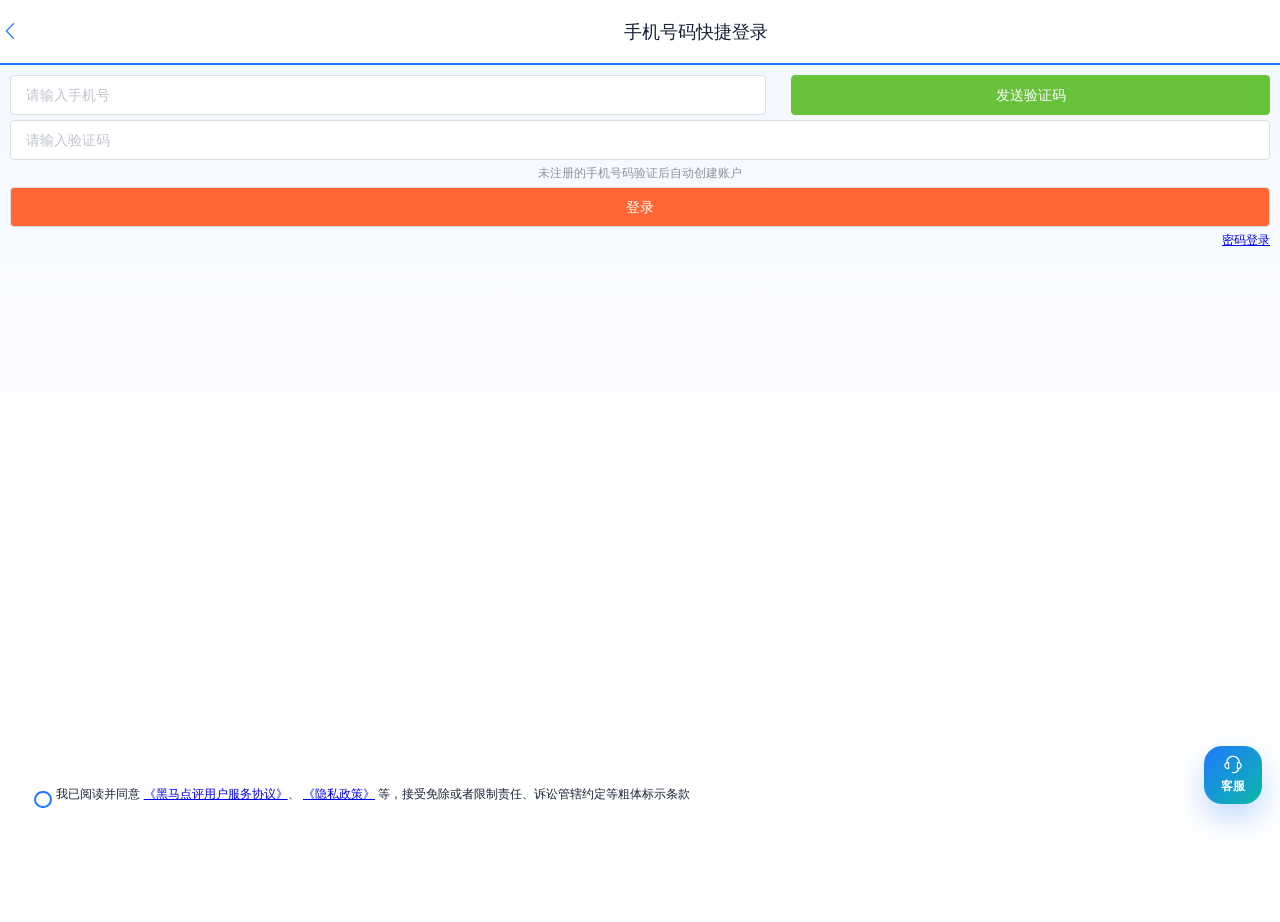
<file: nginx-1.18.0/html/hmdp/login.html>
<!DOCTYPE html>
<html lang="en">
<head>
  <meta http-equiv="Content-Type" content="text/html; charset=UTF-8">
  <meta name="viewport" content="width=device-width, initial-scale=1, maximum-scale=1, user-scalable=0">
  <title>黑马点评</title>
  <!-- 引入样式 -->
  <link rel="stylesheet" href="./css/element.css">
  <link href="./css/main.css" rel="stylesheet">
  <link href="./css/login.css" rel="stylesheet">

  <style type="text/css">

  </style>
</head>
<body>
<div id="app">
  <div class="login-container">
    <div class="header">
      <div class="header-back-btn" @click="goBack" ><i class="el-icon-arrow-left"></i></div>
      <div class="header-title">手机号码快捷登录&nbsp;&nbsp;&nbsp;</div>
    </div>
    <div class="content">
      <div class="login-form">
        <div style="display: flex; justify-content: space-between">
          <el-input style="width: 60%" placeholder="请输入手机号" v-model="form.phone" >
          </el-input>
          <el-button style="width: 38%" @click="sendCode" type="success" :disabled="disabled">{{codeBtnMsg}}</el-button>
        </div>

        <div style="height: 5px"></div>
        <el-input placeholder="请输入验证码" v-model="form.code">
        </el-input>
        <div style="text-align: center; color: #8c939d;margin: 5px 0">未注册的手机号码验证后自动创建账户</div>
        <el-button @click="login" style="width: 100%; background-color:#f63; color: #fff;">登录</el-button>
        <div style="text-align: right; color:#333333; margin: 5px 0"><a href="/login2.html">密码登录</a></div>
      </div>
      <div class="login-radio">
        <div>
          <input type="radio" name="readed" v-model="radio" value="1">
          <label for="readed"></label>
        </div>
        <div>我已阅读并同意
          <a href="javascript:void(0)">
          《黑马点评用户服务协议》</a>、
          <a href="javascript:void(0)">《隐私政策》</a>
          等，接受免除或者限制责任、诉讼管辖约定等粗体标示条款
        </div>
      </div>
    </div>
  </div>
</div>
<script src="./js/vue.js"></script>
<script src="./js/axios.min.js"></script>
<!-- 引入组件库 -->
<script src="./js/element.js"></script>
<script src="./js/common.js"></script>
<script src="./js/ai-widget.js?v=20260425"></script>
<script src="./js/footer.js"></script>
<script>

  const app = new Vue({
    el: "#app",
    data: {
      radio: "",
      disabled: false, // 发送短信按钮
      codeBtnMsg: "发送验证码", // 发送短信按钮提示
      form:{
      }
    },
    methods: {
      login(){
        if(!this.radio){
          this.$message.error("请先确认阅读用户协议！");
          return
        }
        if(!this.form.phone || !this.form.code){
          this.$message.error("手机号和验证码不能为空！");
          return
        }
        axios.post("/user/login", this.form)
        .then(({data}) => {
            if(data){
              // 保存用户信息到session
              sessionStorage.setItem("token", data);
            }
            // 跳转到首页
            location.href = "/index.html"
        })
        .catch(err => this.$message.error(err))
      },
      goBack(){
        history.back();
      },
      sendCode(){
        if (!this.form.phone) {
          this.$message.error("手机号不能为空");
          return;
        }
        // 发送验证码
        axios.post("/user/code?phone="+this.form.phone)
          .then(() => {})
          .catch(err => {
            console.log(err);
            this.$message.error(err)
          });
        // 禁用按钮
        this.disabled = true;
        // 按钮倒计时
        let i = 60;
        this.codeBtnMsg = (i--) + '秒后可重发'
        let taskId = setInterval(() => this.codeBtnMsg = (i--) + '秒后可重发', 1000);
        setTimeout(() => {
          this.disabled = false;
          clearInterval(taskId);
          this.codeBtnMsg = "发送验证码";
        }, 59000)
      }
    }
  })
</script>
</body>
</html>
</file>
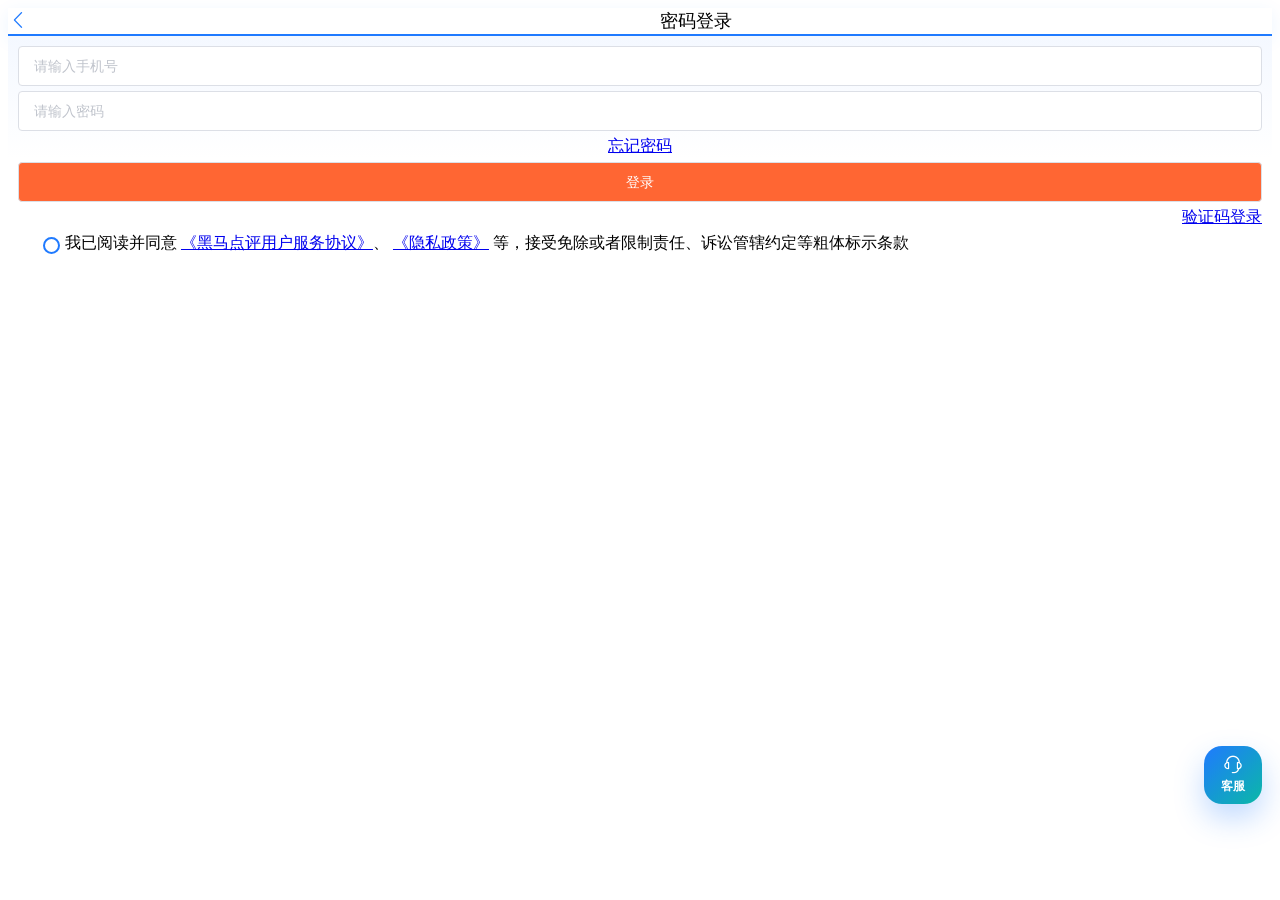
<file: nginx-1.18.0/html/hmdp/login2.html>
<!DOCTYPE html>
<html lang="en">
<head>
  <meta http-equiv="Content-Type" content="text/html; charset=UTF-8">
  <meta name="viewport" content="width=device-width, initial-scale=1, maximum-scale=1, user-scalable=0">
  <title>黑马点评</title>
  <link href="./css/login.css" rel="stylesheet">
  <!-- 引入样式 -->
  <link rel="stylesheet" href="./css/element.css">

  <style type="text/css">
      .el-radio__input.is-checked .el-radio__inner {
          border-color: #F63;
          background: #F63;
      }
      .el-input__inner:focus {
          border: 1px solid #F63;
      }
  </style>
</head>
<body>
<div id="app">
  <div class="login-container">
    <div class="header">
      <div class="header-back-btn" @click="goBack"><i class="el-icon-arrow-left"></i></div>
      <div class="header-title">密码登录&nbsp;&nbsp;&nbsp;</div>
    </div>
    <div class="content">
      <div class="login-form">
        <el-input placeholder="请输入手机号" v-model="form.phone">
        </el-input>
        <div style="height: 5px"></div>
        <el-input placeholder="请输入密码" v-model="form.password">
        </el-input>
        <div style="text-align: center; color: #8c939d;margin: 5px 0"><a href="javascript:void(0)">忘记密码</a></div>
        <el-button @click="login" style="width: 100%; background-color:#f63; color: #fff;">登录</el-button>
        <div style="text-align: right; color:#333333; margin: 5px 0"><a href="/login.html">验证码登录</a></div>
      </div>
      <div class="login-radio">
        <div>
          <input type="radio" name="readed" v-model="radio" value="1">
          <label for="readed"></label>
        </div>
        <div>我已阅读并同意
          <a href="javascript:void(0)">
          《黑马点评用户服务协议》</a>、
          <a href="javascript:void(0)">《隐私政策》</a>
          等，接受免除或者限制责任、诉讼管辖约定等粗体标示条款
        </div>
      </div>
    </div>
  </div>
</div>
<script src="./js/vue.js"></script>
<script src="./js/axios.min.js"></script>
<!-- 引入组件库 -->
<script src="./js/element.js"></script>
<script src="./js/common.js"></script>
<script src="./js/ai-widget.js?v=20260425"></script>
<script>
  const app = new Vue({
    el: "#app",
    data: {
      radio: "",
      form:{
      }
    },
    methods: {
      login(){
        if(!this.radio){
          this.$message.error("请先确认阅读用户协议！");
          return;
        }
        axios.post("/user/login", this.form)
          .then(({data}) => {
            if(data){
              // 保存用户信息到session
              sessionStorage.setItem("token", data);
            }
            // 跳转到首页
            location.href = "/info.html"
          })
          .catch(err => this.$message.error(err))
      },
      goBack(){
        history.back();
      }
    }
  })
</script>
</body>
</html>
</file>
<file: nginx-1.18.0/html/hmdp/css/element.css>
@charset "UTF-8";.el-pagination--small .arrow.disabled,.el-table .hidden-columns,.el-table td.is-hidden>*,.el-table th.is-hidden>*,.el-table--hidden{visibility:hidden}.el-dropdown .el-dropdown-selfdefine:focus:active,.el-dropdown .el-dropdown-selfdefine:focus:not(.focusing),.el-message__closeBtn:focus,.el-message__content:focus,.el-popover:focus,.el-popover:focus:active,.el-popover__reference:focus:hover,.el-popover__reference:focus:not(.focusing),.el-rate:active,.el-rate:focus,.el-tooltip:focus:hover,.el-tooltip:focus:not(.focusing),.el-upload-list__item.is-success:active,.el-upload-list__item.is-success:not(.focusing):focus{outline-width:0}.el-input__suffix,.el-tree.is-dragging .el-tree-node__content *{pointer-events:none}@font-face{font-family:element-icons;src:url(fonts/element-icons.woff) format("woff"),url(fonts/element-icons.ttf) format("truetype");font-weight:400;font-display:"auto";font-style:normal}[class*=" el-icon-"],[class^=el-icon-]{font-family:element-icons!important;speak:none;font-style:normal;font-weight:400;font-variant:normal;text-transform:none;line-height:1;vertical-align:baseline;display:inline-block;-webkit-font-smoothing:antialiased;-moz-osx-font-smoothing:grayscale}.el-icon-ice-cream-round:before{content:"\e6a0"}.el-icon-ice-cream-square:before{content:"\e6a3"}.el-icon-lollipop:before{content:"\e6a4"}.el-icon-potato-strips:before{content:"\e6a5"}.el-icon-milk-tea:before{content:"\e6a6"}.el-icon-ice-drink:before{content:"\e6a7"}.el-icon-ice-tea:before{content:"\e6a9"}.el-icon-coffee:before{content:"\e6aa"}.el-icon-orange:before{content:"\e6ab"}.el-icon-pear:before{content:"\e6ac"}.el-icon-apple:before{content:"\e6ad"}.el-icon-cherry:before{content:"\e6ae"}.el-icon-watermelon:before{content:"\e6af"}.el-icon-grape:before{content:"\e6b0"}.el-icon-refrigerator:before{content:"\e6b1"}.el-icon-goblet-square-full:before{content:"\e6b2"}.el-icon-goblet-square:before{content:"\e6b3"}.el-icon-goblet-full:before{content:"\e6b4"}.el-icon-goblet:before{content:"\e6b5"}.el-icon-cold-drink:before{content:"\e6b6"}.el-icon-coffee-cup:before{content:"\e6b8"}.el-icon-water-cup:before{content:"\e6b9"}.el-icon-hot-water:before{content:"\e6ba"}.el-icon-ice-cream:before{content:"\e6bb"}.el-icon-dessert:before{content:"\e6bc"}.el-icon-sugar:before{content:"\e6bd"}.el-icon-tableware:before{content:"\e6be"}.el-icon-burger:before{content:"\e6bf"}.el-icon-knife-fork:before{content:"\e6c1"}.el-icon-fork-spoon:before{content:"\e6c2"}.el-icon-chicken:before{content:"\e6c3"}.el-icon-food:before{content:"\e6c4"}.el-icon-dish-1:before{content:"\e6c5"}.el-icon-dish:before{content:"\e6c6"}.el-icon-moon-night:before{content:"\e6ee"}.el-icon-moon:before{content:"\e6f0"}.el-icon-cloudy-and-sunny:before{content:"\e6f1"}.el-icon-partly-cloudy:before{content:"\e6f2"}.el-icon-cloudy:before{content:"\e6f3"}.el-icon-sunny:before{content:"\e6f6"}.el-icon-sunset:before{content:"\e6f7"}.el-icon-sunrise-1:before{content:"\e6f8"}.el-icon-sunrise:before{content:"\e6f9"}.el-icon-heavy-rain:before{content:"\e6fa"}.el-icon-lightning:before{content:"\e6fb"}.el-icon-light-rain:before{content:"\e6fc"}.el-icon-wind-power:before{content:"\e6fd"}.el-icon-baseball:before{content:"\e712"}.el-icon-soccer:before{content:"\e713"}.el-icon-football:before{content:"\e715"}.el-icon-basketball:before{content:"\e716"}.el-icon-ship:before{content:"\e73f"}.el-icon-truck:before{content:"\e740"}.el-icon-bicycle:before{content:"\e741"}.el-icon-mobile-phone:before{content:"\e6d3"}.el-icon-service:before{content:"\e6d4"}.el-icon-key:before{content:"\e6e2"}.el-icon-unlock:before{content:"\e6e4"}.el-icon-lock:before{content:"\e6e5"}.el-icon-watch:before{content:"\e6fe"}.el-icon-watch-1:before{content:"\e6ff"}.el-icon-timer:before{content:"\e702"}.el-icon-alarm-clock:before{content:"\e703"}.el-icon-map-location:before{content:"\e704"}.el-icon-delete-location:before{content:"\e705"}.el-icon-add-location:before{content:"\e706"}.el-icon-location-information:before{content:"\e707"}.el-icon-location-outline:before{content:"\e708"}.el-icon-location:before{content:"\e79e"}.el-icon-place:before{content:"\e709"}.el-icon-discover:before{content:"\e70a"}.el-icon-first-aid-kit:before{content:"\e70b"}.el-icon-trophy-1:before{content:"\e70c"}.el-icon-trophy:before{content:"\e70d"}.el-icon-medal:before{content:"\e70e"}.el-icon-medal-1:before{content:"\e70f"}.el-icon-stopwatch:before{content:"\e710"}.el-icon-mic:before{content:"\e711"}.el-icon-copy-document:before{content:"\e718"}.el-icon-full-screen:before{content:"\e719"}.el-icon-switch-button:before{content:"\e71b"}.el-icon-aim:before{content:"\e71c"}.el-icon-crop:before{content:"\e71d"}.el-icon-odometer:before{content:"\e71e"}.el-icon-time:before{content:"\e71f"}.el-icon-bangzhu:before{content:"\e724"}.el-icon-close-notification:before{content:"\e726"}.el-icon-microphone:before{content:"\e727"}.el-icon-turn-off-microphone:before{content:"\e728"}.el-icon-position:before{content:"\e729"}.el-icon-postcard:before{content:"\e72a"}.el-icon-message:before{content:"\e72b"}.el-icon-chat-line-square:before{content:"\e72d"}.el-icon-chat-dot-square:before{content:"\e72e"}.el-icon-chat-dot-round:before{content:"\e72f"}.el-icon-chat-square:before{content:"\e730"}.el-icon-chat-line-round:before{content:"\e731"}.el-icon-chat-round:before{content:"\e732"}.el-icon-set-up:before{content:"\e733"}.el-icon-turn-off:before{content:"\e734"}.el-icon-open:before{content:"\e735"}.el-icon-connection:before{content:"\e736"}.el-icon-link:before{content:"\e737"}.el-icon-cpu:before{content:"\e738"}.el-icon-thumb:before{content:"\e739"}.el-icon-female:before{content:"\e73a"}.el-icon-male:before{content:"\e73b"}.el-icon-guide:before{content:"\e73c"}.el-icon-news:before{content:"\e73e"}.el-icon-price-tag:before{content:"\e744"}.el-icon-discount:before{content:"\e745"}.el-icon-wallet:before{content:"\e747"}.el-icon-coin:before{content:"\e748"}.el-icon-money:before{content:"\e749"}.el-icon-bank-card:before{content:"\e74a"}.el-icon-box:before{content:"\e74b"}.el-icon-present:before{content:"\e74c"}.el-icon-sell:before{content:"\e6d5"}.el-icon-sold-out:before{content:"\e6d6"}.el-icon-shopping-bag-2:before{content:"\e74d"}.el-icon-shopping-bag-1:before{content:"\e74e"}.el-icon-shopping-cart-2:before{content:"\e74f"}.el-icon-shopping-cart-1:before{content:"\e750"}.el-icon-shopping-cart-full:before{content:"\e751"}.el-icon-smoking:before{content:"\e752"}.el-icon-no-smoking:before{content:"\e753"}.el-icon-house:before{content:"\e754"}.el-icon-table-lamp:before{content:"\e755"}.el-icon-school:before{content:"\e756"}.el-icon-office-building:before{content:"\e757"}.el-icon-toilet-paper:before{content:"\e758"}.el-icon-notebook-2:before{content:"\e759"}.el-icon-notebook-1:before{content:"\e75a"}.el-icon-files:before{content:"\e75b"}.el-icon-collection:before{content:"\e75c"}.el-icon-receiving:before{content:"\e75d"}.el-icon-suitcase-1:before{content:"\e760"}.el-icon-suitcase:before{content:"\e761"}.el-icon-film:before{content:"\e763"}.el-icon-collection-tag:before{content:"\e765"}.el-icon-data-analysis:before{content:"\e766"}.el-icon-pie-chart:before{content:"\e767"}.el-icon-data-board:before{content:"\e768"}.el-icon-data-line:before{content:"\e76d"}.el-icon-reading:before{content:"\e769"}.el-icon-magic-stick:before{content:"\e76a"}.el-icon-coordinate:before{content:"\e76b"}.el-icon-mouse:before{content:"\e76c"}.el-icon-brush:before{content:"\e76e"}.el-icon-headset:before{content:"\e76f"}.el-icon-umbrella:before{content:"\e770"}.el-icon-scissors:before{content:"\e771"}.el-icon-mobile:before{content:"\e773"}.el-icon-attract:before{content:"\e774"}.el-icon-monitor:before{content:"\e775"}.el-icon-search:before{content:"\e778"}.el-icon-takeaway-box:before{content:"\e77a"}.el-icon-paperclip:before{content:"\e77d"}.el-icon-printer:before{content:"\e77e"}.el-icon-document-add:before{content:"\e782"}.el-icon-document:before{content:"\e785"}.el-icon-document-checked:before{content:"\e786"}.el-icon-document-copy:before{content:"\e787"}.el-icon-document-delete:before{content:"\e788"}.el-icon-document-remove:before{content:"\e789"}.el-icon-tickets:before{content:"\e78b"}.el-icon-folder-checked:before{content:"\e77f"}.el-icon-folder-delete:before{content:"\e780"}.el-icon-folder-remove:before{content:"\e781"}.el-icon-folder-add:before{content:"\e783"}.el-icon-folder-opened:before{content:"\e784"}.el-icon-folder:before{content:"\e78a"}.el-icon-edit-outline:before{content:"\e764"}.el-icon-edit:before{content:"\e78c"}.el-icon-date:before{content:"\e78e"}.el-icon-c-scale-to-original:before{content:"\e7c6"}.el-icon-view:before{content:"\e6ce"}.el-icon-loading:before{content:"\e6cf"}.el-icon-rank:before{content:"\e6d1"}.el-icon-sort-down:before{content:"\e7c4"}.el-icon-sort-up:before{content:"\e7c5"}.el-icon-sort:before{content:"\e6d2"}.el-icon-finished:before{content:"\e6cd"}.el-icon-refresh-left:before{content:"\e6c7"}.el-icon-refresh-right:before{content:"\e6c8"}.el-icon-refresh:before{content:"\e6d0"}.el-icon-video-play:before{content:"\e7c0"}.el-icon-video-pause:before{content:"\e7c1"}.el-icon-d-arrow-right:before{content:"\e6dc"}.el-icon-d-arrow-left:before{content:"\e6dd"}.el-icon-arrow-up:before{content:"\e6e1"}.el-icon-arrow-down:before{content:"\e6df"}.el-icon-arrow-right:before{content:"\e6e0"}.el-icon-arrow-left:before{content:"\e6de"}.el-icon-top-right:before{content:"\e6e7"}.el-icon-top-left:before{content:"\e6e8"}.el-icon-top:before{content:"\e6e6"}.el-icon-bottom:before{content:"\e6eb"}.el-icon-right:before{content:"\e6e9"}.el-icon-back:before{content:"\e6ea"}.el-icon-bottom-right:before{content:"\e6ec"}.el-icon-bottom-left:before{content:"\e6ed"}.el-icon-caret-top:before{content:"\e78f"}.el-icon-caret-bottom:before{content:"\e790"}.el-icon-caret-right:before{content:"\e791"}.el-icon-caret-left:before{content:"\e792"}.el-icon-d-caret:before{content:"\e79a"}.el-icon-share:before{content:"\e793"}.el-icon-menu:before{content:"\e798"}.el-icon-s-grid:before{content:"\e7a6"}.el-icon-s-check:before{content:"\e7a7"}.el-icon-s-data:before{content:"\e7a8"}.el-icon-s-opportunity:before{content:"\e7aa"}.el-icon-s-custom:before{content:"\e7ab"}.el-icon-s-claim:before{content:"\e7ad"}.el-icon-s-finance:before{content:"\e7ae"}.el-icon-s-comment:before{content:"\e7af"}.el-icon-s-flag:before{content:"\e7b0"}.el-icon-s-marketing:before{content:"\e7b1"}.el-icon-s-shop:before{content:"\e7b4"}.el-icon-s-open:before{content:"\e7b5"}.el-icon-s-management:before{content:"\e7b6"}.el-icon-s-ticket:before{content:"\e7b7"}.el-icon-s-release:before{content:"\e7b8"}.el-icon-s-home:before{content:"\e7b9"}.el-icon-s-promotion:before{content:"\e7ba"}.el-icon-s-operation:before{content:"\e7bb"}.el-icon-s-unfold:before{content:"\e7bc"}.el-icon-s-fold:before{content:"\e7a9"}.el-icon-s-platform:before{content:"\e7bd"}.el-icon-s-order:before{content:"\e7be"}.el-icon-s-cooperation:before{content:"\e7bf"}.el-icon-bell:before{content:"\e725"}.el-icon-message-solid:before{content:"\e799"}.el-icon-video-camera:before{content:"\e772"}.el-icon-video-camera-solid:before{content:"\e796"}.el-icon-camera:before{content:"\e779"}.el-icon-camera-solid:before{content:"\e79b"}.el-icon-download:before{content:"\e77c"}.el-icon-upload2:before{content:"\e77b"}.el-icon-upload:before{content:"\e7c3"}.el-icon-picture-outline-round:before{content:"\e75f"}.el-icon-picture-outline:before{content:"\e75e"}.el-icon-picture:before{content:"\e79f"}.el-icon-close:before{content:"\e6db"}.el-icon-check:before{content:"\e6da"}.el-icon-plus:before{content:"\e6d9"}.el-icon-minus:before{content:"\e6d8"}.el-icon-help:before{content:"\e73d"}.el-icon-s-help:before{content:"\e7b3"}.el-icon-circle-close:before{content:"\e78d"}.el-icon-circle-check:before{content:"\e720"}.el-icon-circle-plus-outline:before{content:"\e723"}.el-icon-remove-outline:before{content:"\e722"}.el-icon-zoom-out:before{content:"\e776"}.el-icon-zoom-in:before{content:"\e777"}.el-icon-error:before{content:"\e79d"}.el-icon-success:before{content:"\e79c"}.el-icon-circle-plus:before{content:"\e7a0"}.el-icon-remove:before{content:"\e7a2"}.el-icon-info:before{content:"\e7a1"}.el-icon-question:before{content:"\e7a4"}.el-icon-warning-outline:before{content:"\e6c9"}.el-icon-warning:before{content:"\e7a3"}.el-icon-goods:before{content:"\e7c2"}.el-icon-s-goods:before{content:"\e7b2"}.el-icon-star-off:before{content:"\e717"}.el-icon-star-on:before{content:"\e797"}.el-icon-more-outline:before{content:"\e6cc"}.el-icon-more:before{content:"\e794"}.el-icon-phone-outline:before{content:"\e6cb"}.el-icon-phone:before{content:"\e795"}.el-icon-user:before{content:"\e6e3"}.el-icon-user-solid:before{content:"\e7a5"}.el-icon-setting:before{content:"\e6ca"}.el-icon-s-tools:before{content:"\e7ac"}.el-icon-delete:before{content:"\e6d7"}.el-icon-delete-solid:before{content:"\e7c9"}.el-icon-eleme:before{content:"\e7c7"}.el-icon-platform-eleme:before{content:"\e7ca"}.el-icon-loading{-webkit-animation:rotating 2s linear infinite;animation:rotating 2s linear infinite}.el-icon--right{margin-left:5px}.el-icon--left{margin-right:5px}@-webkit-keyframes rotating{0%{-webkit-transform:rotateZ(0);transform:rotateZ(0)}100%{-webkit-transform:rotateZ(360deg);transform:rotateZ(360deg)}}@keyframes rotating{0%{-webkit-transform:rotateZ(0);transform:rotateZ(0)}100%{-webkit-transform:rotateZ(360deg);transform:rotateZ(360deg)}}.el-pagination{white-space:nowrap;padding:2px 5px;color:#303133;font-weight:700}.el-pagination::after,.el-pagination::before{display:table;content:""}.el-pagination::after{clear:both}.el-pagination button,.el-pagination span:not([class*=suffix]){display:inline-block;font-size:13px;min-width:35.5px;height:28px;line-height:28px;vertical-align:top;-webkit-box-sizing:border-box;box-sizing:border-box}.el-pagination .el-input__inner{text-align:center;-moz-appearance:textfield;line-height:normal}.el-pagination .el-input__suffix{right:0;-webkit-transform:scale(.8);transform:scale(.8)}.el-pagination .el-select .el-input{width:100px;margin:0 5px}.el-pagination .el-select .el-input .el-input__inner{padding-right:25px;border-radius:3px}.el-pagination button{border:none;padding:0 6px;background:0 0}.el-pagination button:focus{outline:0}.el-pagination button:hover{color:#FF6633}.el-pagination button:disabled{color:#C0C4CC;background-color:#FFF;cursor:not-allowed}.el-pagination .btn-next,.el-pagination .btn-prev{background:center center no-repeat #FFF;background-size:16px;cursor:pointer;margin:0;color:#303133}.el-pagination .btn-next .el-icon,.el-pagination .btn-prev .el-icon{display:block;font-size:12px;font-weight:700}.el-pagination .btn-prev{padding-right:12px}.el-pagination .btn-next{padding-left:12px}.el-pagination .el-pager li.disabled{color:#C0C4CC;cursor:not-allowed}.el-pager li,.el-pager li.btn-quicknext:hover,.el-pager li.btn-quickprev:hover{cursor:pointer}.el-pagination--small .btn-next,.el-pagination--small .btn-prev,.el-pagination--small .el-pager li,.el-pagination--small .el-pager li.btn-quicknext,.el-pagination--small .el-pager li.btn-quickprev,.el-pagination--small .el-pager li:last-child{border-color:transparent;font-size:12px;line-height:22px;height:22px;min-width:22px}.el-pagination--small .more::before,.el-pagination--small li.more::before{line-height:24px}.el-pagination--small button,.el-pagination--small span:not([class*=suffix]){height:22px;line-height:22px}.el-pagination--small .el-pagination__editor,.el-pagination--small .el-pagination__editor.el-input .el-input__inner{height:22px}.el-pagination__sizes{margin:0 10px 0 0;font-weight:400;color:#606266}.el-pagination__sizes .el-input .el-input__inner{font-size:13px;padding-left:8px}.el-pagination__sizes .el-input .el-input__inner:hover{border-color:#FF6633}.el-pagination__total{margin-right:10px;font-weight:400;color:#606266}.el-pagination__jump{margin-left:24px;font-weight:400;color:#606266}.el-pagination__jump .el-input__inner{padding:0 3px}.el-pagination__rightwrapper{float:right}.el-pagination__editor{line-height:18px;padding:0 2px;height:28px;text-align:center;margin:0 2px;-webkit-box-sizing:border-box;box-sizing:border-box;border-radius:3px}.el-pager,.el-pagination.is-background .btn-next,.el-pagination.is-background .btn-prev{padding:0}.el-pagination__editor.el-input{width:50px}.el-pagination__editor.el-input .el-input__inner{height:28px}.el-pagination__editor .el-input__inner::-webkit-inner-spin-button,.el-pagination__editor .el-input__inner::-webkit-outer-spin-button{-webkit-appearance:none;margin:0}.el-pagination.is-background .btn-next,.el-pagination.is-background .btn-prev,.el-pagination.is-background .el-pager li{margin:0 5px;background-color:#f4f4f5;color:#606266;min-width:30px;border-radius:2px}.el-pagination.is-background .btn-next.disabled,.el-pagination.is-background .btn-next:disabled,.el-pagination.is-background .btn-prev.disabled,.el-pagination.is-background .btn-prev:disabled,.el-pagination.is-background .el-pager li.disabled{color:#C0C4CC}.el-pagination.is-background .el-pager li:not(.disabled):hover{color:#FF6633}.el-pagination.is-background .el-pager li:not(.disabled).active{background-color:#FF6633;color:#FFF}.el-dialog,.el-pager li{background:#FFF;-webkit-box-sizing:border-box}.el-pagination.is-background.el-pagination--small .btn-next,.el-pagination.is-background.el-pagination--small .btn-prev,.el-pagination.is-background.el-pagination--small .el-pager li{margin:0 3px;min-width:22px}.el-pager,.el-pager li{vertical-align:top;margin:0;display:inline-block}.el-pager{-webkit-user-select:none;-moz-user-select:none;-ms-user-select:none;user-select:none;list-style:none;font-size:0}.el-date-table,.el-table th{-webkit-user-select:none;-moz-user-select:none}.el-pager .more::before{line-height:30px}.el-pager li{padding:0 4px;font-size:13px;min-width:35.5px;height:28px;line-height:28px;box-sizing:border-box;text-align:center}.el-menu--collapse .el-menu .el-submenu,.el-menu--popup{min-width:200px}.el-pager li.btn-quicknext,.el-pager li.btn-quickprev{line-height:28px;color:#303133}.el-pager li.btn-quicknext.disabled,.el-pager li.btn-quickprev.disabled{color:#C0C4CC}.el-pager li.active+li{border-left:0}.el-pager li:hover{color:#FF6633}.el-pager li.active{color:#FF6633;cursor:default}@-webkit-keyframes v-modal-in{0%{opacity:0}}@-webkit-keyframes v-modal-out{100%{opacity:0}}.el-dialog{position:relative;margin:0 auto 50px;border-radius:2px;-webkit-box-shadow:0 1px 3px rgba(0,0,0,.3);box-shadow:0 1px 3px rgba(0,0,0,.3);box-sizing:border-box;width:50%}.el-dialog.is-fullscreen{width:100%;margin-top:0;margin-bottom:0;height:100%;overflow:auto}.el-dialog__wrapper{position:fixed;top:0;right:0;bottom:0;left:0;overflow:auto;margin:0}.el-dialog__header{padding:20px 20px 10px}.el-dialog__headerbtn{position:absolute;top:20px;right:20px;padding:0;background:0 0;border:none;outline:0;cursor:pointer;font-size:16px}.el-dialog__headerbtn .el-dialog__close{color:#909399}.el-dialog__headerbtn:focus .el-dialog__close,.el-dialog__headerbtn:hover .el-dialog__close{color:#FF6633}.el-dialog__title{line-height:24px;font-size:18px;color:#303133}.el-dialog__body{padding:30px 20px;color:#606266;font-size:14px;word-break:break-all}.el-dialog__footer{padding:10px 20px 20px;text-align:right;-webkit-box-sizing:border-box;box-sizing:border-box}.el-dialog--center{text-align:center}.el-dialog--center .el-dialog__body{text-align:initial;padding:25px 25px 30px}.el-dialog--center .el-dialog__footer{text-align:inherit}.dialog-fade-enter-active{-webkit-animation:dialog-fade-in .3s;animation:dialog-fade-in .3s}.dialog-fade-leave-active{-webkit-animation:dialog-fade-out .3s;animation:dialog-fade-out .3s}@-webkit-keyframes dialog-fade-in{0%{-webkit-transform:translate3d(0,-20px,0);transform:translate3d(0,-20px,0);opacity:0}100%{-webkit-transform:translate3d(0,0,0);transform:translate3d(0,0,0);opacity:1}}@keyframes dialog-fade-in{0%{-webkit-transform:translate3d(0,-20px,0);transform:translate3d(0,-20px,0);opacity:0}100%{-webkit-transform:translate3d(0,0,0);transform:translate3d(0,0,0);opacity:1}}@-webkit-keyframes dialog-fade-out{0%{-webkit-transform:translate3d(0,0,0);transform:translate3d(0,0,0);opacity:1}100%{-webkit-transform:translate3d(0,-20px,0);transform:translate3d(0,-20px,0);opacity:0}}@keyframes dialog-fade-out{0%{-webkit-transform:translate3d(0,0,0);transform:translate3d(0,0,0);opacity:1}100%{-webkit-transform:translate3d(0,-20px,0);transform:translate3d(0,-20px,0);opacity:0}}.el-autocomplete{position:relative;display:inline-block}.el-autocomplete-suggestion{margin:5px 0;-webkit-box-shadow:0 2px 12px 0 rgba(0,0,0,.1);box-shadow:0 2px 12px 0 rgba(0,0,0,.1);border-radius:4px;border:1px solid #E4E7ED;-webkit-box-sizing:border-box;box-sizing:border-box;background-color:#FFF}.el-dropdown-menu,.el-menu--collapse .el-submenu .el-menu{z-index:10;-webkit-box-shadow:0 2px 12px 0 rgba(0,0,0,.1)}.el-autocomplete-suggestion__wrap{max-height:280px;padding:10px 0;-webkit-box-sizing:border-box;box-sizing:border-box}.el-autocomplete-suggestion__list{margin:0;padding:0}.el-autocomplete-suggestion li{padding:0 20px;margin:0;line-height:34px;cursor:pointer;color:#606266;font-size:14px;list-style:none;white-space:nowrap;overflow:hidden;text-overflow:ellipsis}.el-autocomplete-suggestion li.highlighted,.el-autocomplete-suggestion li:hover{background-color:#F5F7FA}.el-autocomplete-suggestion li.divider{margin-top:6px;border-top:1px solid #000}.el-autocomplete-suggestion li.divider:last-child{margin-bottom:-6px}.el-autocomplete-suggestion.is-loading li{text-align:center;height:100px;line-height:100px;font-size:20px;color:#999}.el-autocomplete-suggestion.is-loading li::after{display:inline-block;content:"";height:100%;vertical-align:middle}.el-autocomplete-suggestion.is-loading li:hover{background-color:#FFF}.el-autocomplete-suggestion.is-loading .el-icon-loading{vertical-align:middle}.el-dropdown{display:inline-block;position:relative;color:#606266;font-size:14px}.el-dropdown .el-button-group{display:block}.el-dropdown .el-button-group .el-button{float:none}.el-dropdown .el-dropdown__caret-button{padding-left:5px;padding-right:5px;position:relative;border-left:none}.el-dropdown .el-dropdown__caret-button::before{content:'';position:absolute;display:block;width:1px;top:5px;bottom:5px;left:0;background:rgba(255,255,255,.5)}.el-dropdown .el-dropdown__caret-button.el-button--default::before{background:rgba(220,223,230,.5)}.el-dropdown .el-dropdown__caret-button:hover::before{top:0;bottom:0}.el-dropdown .el-dropdown__caret-button .el-dropdown__icon{padding-left:0}.el-dropdown__icon{font-size:12px;margin:0 3px}.el-dropdown-menu{position:absolute;top:0;left:0;padding:10px 0;margin:5px 0;background-color:#FFF;border:1px solid #EBEEF5;border-radius:4px;box-shadow:0 2px 12px 0 rgba(0,0,0,.1)}.el-dropdown-menu__item{list-style:none;line-height:36px;padding:0 20px;margin:0;font-size:14px;color:#606266;cursor:pointer;outline:0}.el-dropdown-menu__item:focus,.el-dropdown-menu__item:not(.is-disabled):hover{background-color:#ecf5ff;color:#66b1ff}.el-dropdown-menu__item i{margin-right:5px}.el-dropdown-menu__item--divided{position:relative;margin-top:6px;border-top:1px solid #EBEEF5}.el-dropdown-menu__item--divided:before{content:'';height:6px;display:block;margin:0 -20px;background-color:#FFF}.el-dropdown-menu__item.is-disabled{cursor:default;color:#bbb;pointer-events:none}.el-dropdown-menu--medium{padding:6px 0}.el-dropdown-menu--medium .el-dropdown-menu__item{line-height:30px;padding:0 17px;font-size:14px}.el-dropdown-menu--medium .el-dropdown-menu__item.el-dropdown-menu__item--divided{margin-top:6px}.el-dropdown-menu--medium .el-dropdown-menu__item.el-dropdown-menu__item--divided:before{height:6px;margin:0 -17px}.el-dropdown-menu--small{padding:6px 0}.el-dropdown-menu--small .el-dropdown-menu__item{line-height:27px;padding:0 15px;font-size:13px}.el-dropdown-menu--small .el-dropdown-menu__item.el-dropdown-menu__item--divided{margin-top:4px}.el-dropdown-menu--small .el-dropdown-menu__item.el-dropdown-menu__item--divided:before{height:4px;margin:0 -15px}.el-dropdown-menu--mini{padding:3px 0}.el-dropdown-menu--mini .el-dropdown-menu__item{line-height:24px;padding:0 10px;font-size:12px}.el-dropdown-menu--mini .el-dropdown-menu__item.el-dropdown-menu__item--divided{margin-top:3px}.el-dropdown-menu--mini .el-dropdown-menu__item.el-dropdown-menu__item--divided:before{height:3px;margin:0 -10px}.el-menu{border-right:solid 1px #e6e6e6;list-style:none;position:relative;margin:0;padding-left:0;background-color:#FFF}.el-menu--horizontal>.el-menu-item:not(.is-disabled):focus,.el-menu--horizontal>.el-menu-item:not(.is-disabled):hover,.el-menu--horizontal>.el-submenu .el-submenu__title:hover{background-color:#fff}.el-menu::after,.el-menu::before{display:table;content:""}.el-menu::after{clear:both}.el-menu.el-menu--horizontal{border-bottom:solid 1px #e6e6e6}.el-menu--horizontal{border-right:none}.el-menu--horizontal>.el-menu-item{float:left;height:60px;line-height:60px;margin:0;border-bottom:2px solid transparent;color:#909399}.el-menu--horizontal>.el-menu-item a,.el-menu--horizontal>.el-menu-item a:hover{color:inherit}.el-menu--horizontal>.el-submenu{float:left}.el-menu--horizontal>.el-submenu:focus,.el-menu--horizontal>.el-submenu:hover{outline:0}.el-menu--horizontal>.el-submenu:focus .el-submenu__title,.el-menu--horizontal>.el-submenu:hover .el-submenu__title{color:#303133}.el-menu--horizontal>.el-submenu.is-active .el-submenu__title{border-bottom:2px solid #FF6633;color:#303133}.el-menu--horizontal>.el-submenu .el-submenu__title{height:60px;line-height:60px;border-bottom:2px solid transparent;color:#909399}.el-menu--horizontal>.el-submenu .el-submenu__icon-arrow{position:static;vertical-align:middle;margin-left:8px;margin-top:-3px}.el-menu--horizontal .el-menu .el-menu-item,.el-menu--horizontal .el-menu .el-submenu__title{background-color:#FFF;float:none;height:36px;line-height:36px;padding:0 10px;color:#909399}.el-menu--horizontal .el-menu .el-menu-item.is-active,.el-menu--horizontal .el-menu .el-submenu.is-active>.el-submenu__title{color:#303133}.el-menu--horizontal .el-menu-item:not(.is-disabled):focus,.el-menu--horizontal .el-menu-item:not(.is-disabled):hover{outline:0;color:#303133}.el-menu--horizontal>.el-menu-item.is-active{border-bottom:2px solid #FF6633;color:#303133}.el-menu--collapse{width:64px}.el-menu--collapse>.el-menu-item [class^=el-icon-],.el-menu--collapse>.el-submenu>.el-submenu__title [class^=el-icon-]{margin:0;vertical-align:middle;width:24px;text-align:center}.el-menu--collapse>.el-menu-item .el-submenu__icon-arrow,.el-menu--collapse>.el-submenu>.el-submenu__title .el-submenu__icon-arrow{display:none}.el-menu--collapse>.el-menu-item span,.el-menu--collapse>.el-submenu>.el-submenu__title span{height:0;width:0;overflow:hidden;visibility:hidden;display:inline-block}.el-menu--collapse>.el-menu-item.is-active i{color:inherit}.el-menu--collapse .el-submenu{position:relative}.el-menu--collapse .el-submenu .el-menu{position:absolute;margin-left:5px;top:0;left:100%;border:1px solid #E4E7ED;border-radius:2px;box-shadow:0 2px 12px 0 rgba(0,0,0,.1)}.el-menu-item,.el-submenu__title{height:56px;line-height:56px;position:relative;-webkit-box-sizing:border-box;white-space:nowrap;list-style:none}.el-menu--collapse .el-submenu.is-opened>.el-submenu__title .el-submenu__icon-arrow{-webkit-transform:none;transform:none}.el-menu--popup{z-index:100;border:none;padding:5px 0;border-radius:2px;-webkit-box-shadow:0 2px 12px 0 rgba(0,0,0,.1);box-shadow:0 2px 12px 0 rgba(0,0,0,.1)}.el-menu--popup-bottom-start{margin-top:5px}.el-menu--popup-right-start{margin-left:5px;margin-right:5px}.el-menu-item{font-size:14px;color:#303133;padding:0 20px;cursor:pointer;-webkit-transition:border-color .3s,background-color .3s,color .3s;transition:border-color .3s,background-color .3s,color .3s;box-sizing:border-box}.el-menu-item *{vertical-align:middle}.el-menu-item i{color:#909399}.el-menu-item:focus,.el-menu-item:hover{outline:0;background-color:#ecf5ff}.el-menu-item.is-disabled{opacity:.25;cursor:not-allowed;background:0 0!important}.el-menu-item [class^=el-icon-]{margin-right:5px;width:24px;text-align:center;font-size:18px;vertical-align:middle}.el-menu-item.is-active{color:#FF6633}.el-menu-item.is-active i{color:inherit}.el-submenu{list-style:none;margin:0;padding-left:0}.el-submenu__title{font-size:14px;color:#303133;padding:0 20px;cursor:pointer;-webkit-transition:border-color .3s,background-color .3s,color .3s;transition:border-color .3s,background-color .3s,color .3s;box-sizing:border-box}.el-submenu__title *{vertical-align:middle}.el-submenu__title i{color:#909399}.el-submenu__title:focus,.el-submenu__title:hover{outline:0;background-color:#ecf5ff}.el-submenu__title.is-disabled{opacity:.25;cursor:not-allowed;background:0 0!important}.el-submenu__title:hover{background-color:#ecf5ff}.el-submenu .el-menu{border:none}.el-submenu .el-menu-item{height:50px;line-height:50px;padding:0 45px;min-width:200px}.el-submenu__icon-arrow{position:absolute;top:50%;right:20px;margin-top:-7px;-webkit-transition:-webkit-transform .3s;transition:-webkit-transform .3s;transition:transform .3s;transition:transform .3s,-webkit-transform .3s;font-size:12px}.el-submenu.is-active .el-submenu__title{border-bottom-color:#FF6633}.el-submenu.is-opened>.el-submenu__title .el-submenu__icon-arrow{-webkit-transform:rotateZ(180deg);transform:rotateZ(180deg)}.el-submenu.is-disabled .el-menu-item,.el-submenu.is-disabled .el-submenu__title{opacity:.25;cursor:not-allowed;background:0 0!important}.el-submenu [class^=el-icon-]{vertical-align:middle;margin-right:5px;width:24px;text-align:center;font-size:18px}.el-menu-item-group>ul{padding:0}.el-menu-item-group__title{padding:7px 0 7px 20px;line-height:normal;font-size:12px;color:#909399}.el-radio-button__inner,.el-radio-group{display:inline-block;line-height:1;vertical-align:middle}.horizontal-collapse-transition .el-submenu__title .el-submenu__icon-arrow{-webkit-transition:.2s;transition:.2s;opacity:0}.el-radio-group{font-size:0}.el-radio-button{position:relative;display:inline-block;outline:0}.el-radio-button__inner{white-space:nowrap;background:#FFF;border:1px solid #DCDFE6;font-weight:500;border-left:0;color:#606266;-webkit-appearance:none;text-align:center;-webkit-box-sizing:border-box;box-sizing:border-box;outline:0;margin:0;position:relative;cursor:pointer;-webkit-transition:all .3s cubic-bezier(.645,.045,.355,1);transition:all .3s cubic-bezier(.645,.045,.355,1);padding:12px 20px;font-size:14px;border-radius:0}.el-radio-button__inner.is-round{padding:12px 20px}.el-radio-button__inner:hover{color:#FF6633}.el-radio-button__inner [class*=el-icon-]{line-height:.9}.el-radio-button__inner [class*=el-icon-]+span{margin-left:5px}.el-radio-button:first-child .el-radio-button__inner{border-left:1px solid #DCDFE6;border-radius:4px 0 0 4px;-webkit-box-shadow:none!important;box-shadow:none!important}.el-radio-button__orig-radio{opacity:0;outline:0;position:absolute;z-index:-1}.el-radio-button__orig-radio:checked+.el-radio-button__inner{color:#FFF;background-color:#FF6633;border-color:#FF6633;-webkit-box-shadow:-1px 0 0 0 #FF6633;box-shadow:-1px 0 0 0 #FF6633}.el-radio-button__orig-radio:disabled+.el-radio-button__inner{color:#C0C4CC;cursor:not-allowed;background-image:none;background-color:#FFF;border-color:#EBEEF5;-webkit-box-shadow:none;box-shadow:none}.el-radio-button__orig-radio:disabled:checked+.el-radio-button__inner{background-color:#F2F6FC}.el-radio-button:last-child .el-radio-button__inner{border-radius:0 4px 4px 0}.el-popover,.el-radio-button:first-child:last-child .el-radio-button__inner{border-radius:4px}.el-radio-button--medium .el-radio-button__inner{padding:10px 20px;font-size:14px;border-radius:0}.el-radio-button--medium .el-radio-button__inner.is-round{padding:10px 20px}.el-radio-button--small .el-radio-button__inner{padding:9px 15px;font-size:12px;border-radius:0}.el-radio-button--small .el-radio-button__inner.is-round{padding:9px 15px}.el-radio-button--mini .el-radio-button__inner{padding:7px 15px;font-size:12px;border-radius:0}.el-radio-button--mini .el-radio-button__inner.is-round{padding:7px 15px}.el-radio-button:focus:not(.is-focus):not(:active):not(.is-disabled){-webkit-box-shadow:0 0 2px 2px #FF6633;box-shadow:0 0 2px 2px #FF6633}.el-switch{display:-webkit-inline-box;display:-ms-inline-flexbox;display:inline-flex;-webkit-box-align:center;-ms-flex-align:center;align-items:center;position:relative;font-size:14px;line-height:20px;height:20px;vertical-align:middle}.el-switch__core,.el-switch__label{display:inline-block;cursor:pointer}.el-switch.is-disabled .el-switch__core,.el-switch.is-disabled .el-switch__label{cursor:not-allowed}.el-switch__label{-webkit-transition:.2s;transition:.2s;height:20px;font-size:14px;font-weight:500;vertical-align:middle;color:#303133}.el-switch__label.is-active{color:#FF6633}.el-switch__label--left{margin-right:10px}.el-switch__label--right{margin-left:10px}.el-switch__label *{line-height:1;font-size:14px;display:inline-block}.el-switch__input{position:absolute;width:0;height:0;opacity:0;margin:0}.el-switch__core{margin:0;position:relative;width:40px;height:20px;border:1px solid #DCDFE6;outline:0;border-radius:10px;-webkit-box-sizing:border-box;box-sizing:border-box;background:#DCDFE6;-webkit-transition:border-color .3s,background-color .3s;transition:border-color .3s,background-color .3s;vertical-align:middle}.el-switch__core:after{content:"";position:absolute;top:1px;left:1px;border-radius:100%;-webkit-transition:all .3s;transition:all .3s;width:16px;height:16px;background-color:#FFF}.el-switch.is-checked .el-switch__core{border-color:#FF6633;background-color:#FF6633}.el-switch.is-checked .el-switch__core::after{left:100%;margin-left:-17px}.el-switch.is-disabled{opacity:.6}.el-switch--wide .el-switch__label.el-switch__label--left span{left:10px}.el-switch--wide .el-switch__label.el-switch__label--right span{right:10px}.el-switch .label-fade-enter,.el-switch .label-fade-leave-active{opacity:0}.el-select-dropdown{position:absolute;z-index:1001;border:1px solid #E4E7ED;border-radius:4px;background-color:#FFF;-webkit-box-shadow:0 2px 12px 0 rgba(0,0,0,.1);box-shadow:0 2px 12px 0 rgba(0,0,0,.1);-webkit-box-sizing:border-box;box-sizing:border-box;margin:5px 0}.el-select-dropdown.is-multiple .el-select-dropdown__item.selected{color:#FF6633;background-color:#FFF}.el-select-dropdown.is-multiple .el-select-dropdown__item.selected.hover{background-color:#F5F7FA}.el-select-dropdown.is-multiple .el-select-dropdown__item.selected::after{position:absolute;right:20px;font-family:element-icons;content:"\e6da";font-size:12px;font-weight:700;-webkit-font-smoothing:antialiased;-moz-osx-font-smoothing:grayscale}.el-select-dropdown .el-scrollbar.is-empty .el-select-dropdown__list{padding:0}.el-select-dropdown__empty{padding:10px 0;margin:0;text-align:center;color:#999;font-size:14px}.el-select-dropdown__wrap{max-height:274px}.el-select-dropdown__list{list-style:none;padding:6px 0;margin:0;-webkit-box-sizing:border-box;box-sizing:border-box}.el-select-dropdown__item{font-size:14px;padding:0 20px;position:relative;white-space:nowrap;overflow:hidden;text-overflow:ellipsis;color:#606266;height:34px;line-height:34px;-webkit-box-sizing:border-box;box-sizing:border-box;cursor:pointer}.el-select-dropdown__item.is-disabled{color:#C0C4CC;cursor:not-allowed}.el-select-dropdown__item.is-disabled:hover{background-color:#FFF}.el-select-dropdown__item.hover,.el-select-dropdown__item:hover{background-color:#F5F7FA}.el-select-dropdown__item.selected{color:#FF6633;font-weight:700}.el-select-group{margin:0;padding:0}.el-select-group__wrap{position:relative;list-style:none;margin:0;padding:0}.el-select-group__wrap:not(:last-of-type){padding-bottom:24px}.el-select-group__wrap:not(:last-of-type)::after{content:'';position:absolute;display:block;left:20px;right:20px;bottom:12px;height:1px;background:#E4E7ED}.el-select-group__title{padding-left:20px;font-size:12px;color:#909399;line-height:30px}.el-select-group .el-select-dropdown__item{padding-left:20px}.el-select{display:inline-block;position:relative}.el-select .el-select__tags>span{display:contents}.el-select:hover .el-input__inner{border-color:#C0C4CC}.el-select .el-input__inner{cursor:pointer;padding-right:35px}.el-select .el-input__inner:focus{border-color:#FF6633}.el-select .el-input .el-select__caret{color:#C0C4CC;font-size:14px;-webkit-transition:-webkit-transform .3s;transition:-webkit-transform .3s;transition:transform .3s;transition:transform .3s,-webkit-transform .3s;-webkit-transform:rotateZ(180deg);transform:rotateZ(180deg);cursor:pointer}.el-select .el-input .el-select__caret.is-reverse{-webkit-transform:rotateZ(0);transform:rotateZ(0)}.el-select .el-input .el-select__caret.is-show-close{font-size:14px;text-align:center;-webkit-transform:rotateZ(180deg);transform:rotateZ(180deg);border-radius:100%;color:#C0C4CC;-webkit-transition:color .2s cubic-bezier(.645,.045,.355,1);transition:color .2s cubic-bezier(.645,.045,.355,1)}.el-select .el-input .el-select__caret.is-show-close:hover{color:#909399}.el-select .el-input.is-disabled .el-input__inner{cursor:not-allowed}.el-select .el-input.is-disabled .el-input__inner:hover{border-color:#E4E7ED}.el-select .el-input.is-focus .el-input__inner{border-color:#FF6633}.el-select>.el-input{display:block}.el-select__input{border:none;outline:0;padding:0;margin-left:15px;color:#666;font-size:14px;-webkit-appearance:none;-moz-appearance:none;appearance:none;height:28px;background-color:transparent}.el-select__input.is-mini{height:14px}.el-select__close{cursor:pointer;position:absolute;top:8px;z-index:1000;right:25px;color:#C0C4CC;line-height:18px;font-size:14px}.el-select__close:hover{color:#909399}.el-select__tags{position:absolute;line-height:normal;white-space:normal;z-index:1;top:50%;-webkit-transform:translateY(-50%);transform:translateY(-50%);display:-webkit-box;display:-ms-flexbox;display:flex;-webkit-box-align:center;-ms-flex-align:center;align-items:center;-ms-flex-wrap:wrap;flex-wrap:wrap}.el-select .el-tag__close{margin-top:-2px}.el-select .el-tag{-webkit-box-sizing:border-box;box-sizing:border-box;border-color:transparent;margin:2px 0 2px 6px;background-color:#f0f2f5}.el-select .el-tag__close.el-icon-close{background-color:#C0C4CC;right:-7px;top:0;color:#FFF}.el-select .el-tag__close.el-icon-close:hover{background-color:#909399}.el-table,.el-table__expanded-cell{background-color:#FFF}.el-select .el-tag__close.el-icon-close::before{display:block;-webkit-transform:translate(0,.5px);transform:translate(0,.5px)}.el-table{position:relative;overflow:hidden;-webkit-box-sizing:border-box;box-sizing:border-box;-webkit-box-flex:1;-ms-flex:1;flex:1;width:100%;max-width:100%;font-size:14px;color:#606266}.el-table--mini,.el-table--small,.el-table__expand-icon{font-size:12px}.el-table__empty-block{min-height:60px;text-align:center;width:100%;display:-webkit-box;display:-ms-flexbox;display:flex;-webkit-box-pack:center;-ms-flex-pack:center;justify-content:center;-webkit-box-align:center;-ms-flex-align:center;align-items:center}.el-table__empty-text{line-height:60px;width:50%;color:#909399}.el-table__expand-column .cell{padding:0;text-align:center}.el-table__expand-icon{position:relative;cursor:pointer;color:#666;-webkit-transition:-webkit-transform .2s ease-in-out;transition:-webkit-transform .2s ease-in-out;transition:transform .2s ease-in-out;transition:transform .2s ease-in-out,-webkit-transform .2s ease-in-out;height:20px}.el-table__expand-icon--expanded{-webkit-transform:rotate(90deg);transform:rotate(90deg)}.el-table__expand-icon>.el-icon{position:absolute;left:50%;top:50%;margin-left:-5px;margin-top:-5px}.el-table__expanded-cell[class*=cell]{padding:20px 50px}.el-table__expanded-cell:hover{background-color:transparent!important}.el-table__placeholder{display:inline-block;width:20px}.el-table__append-wrapper{overflow:hidden}.el-table--fit{border-right:0;border-bottom:0}.el-table--fit td.gutter,.el-table--fit th.gutter{border-right-width:1px}.el-table--scrollable-x .el-table__body-wrapper{overflow-x:auto}.el-table--scrollable-y .el-table__body-wrapper{overflow-y:auto}.el-table thead{color:#909399;font-weight:500}.el-table thead.is-group th{background:#F5F7FA}.el-table th,.el-table tr{background-color:#FFF}.el-table td,.el-table th{padding:12px 0;min-width:0;-webkit-box-sizing:border-box;box-sizing:border-box;text-overflow:ellipsis;vertical-align:middle;position:relative;text-align:left}.el-table td.is-center,.el-table th.is-center{text-align:center}.el-table td.is-right,.el-table th.is-right{text-align:right}.el-table td.gutter,.el-table th.gutter{width:15px;border-right-width:0;border-bottom-width:0;padding:0}.el-table--medium td,.el-table--medium th{padding:10px 0}.el-table--small td,.el-table--small th{padding:8px 0}.el-table--mini td,.el-table--mini th{padding:6px 0}.el-table .cell,.el-table--border td:first-child .cell,.el-table--border th:first-child .cell{padding-left:10px}.el-table tr input[type=checkbox]{margin:0}.el-table td,.el-table th.is-leaf{border-bottom:1px solid #EBEEF5}.el-table th.is-sortable{cursor:pointer}.el-table th{overflow:hidden;-ms-user-select:none;user-select:none}.el-table th>.cell{display:inline-block;-webkit-box-sizing:border-box;box-sizing:border-box;position:relative;vertical-align:middle;padding-left:10px;padding-right:10px;width:100%}.el-table th>.cell.highlight{color:#FF6633}.el-table th.required>div::before{display:inline-block;content:"";width:8px;height:8px;border-radius:50%;background:#ff4d51;margin-right:5px;vertical-align:middle}.el-table td div{-webkit-box-sizing:border-box;box-sizing:border-box}.el-table td.gutter{width:0}.el-table .cell{-webkit-box-sizing:border-box;box-sizing:border-box;overflow:hidden;text-overflow:ellipsis;white-space:normal;word-break:break-all;line-height:23px;padding-right:10px}.el-table .cell.el-tooltip{white-space:nowrap;min-width:50px}.el-table--border,.el-table--group{border:1px solid #EBEEF5}.el-table--border::after,.el-table--group::after,.el-table::before{content:'';position:absolute;background-color:#EBEEF5;z-index:1}.el-table--border::after,.el-table--group::after{top:0;right:0;width:1px;height:100%}.el-table::before{left:0;bottom:0;width:100%;height:1px}.el-table--border{border-right:none;border-bottom:none}.el-table--border.el-loading-parent--relative{border-color:transparent}.el-table--border td,.el-table--border th,.el-table__body-wrapper .el-table--border.is-scrolling-left~.el-table__fixed{border-right:1px solid #EBEEF5}.el-table--border th.gutter:last-of-type{border-bottom:1px solid #EBEEF5;border-bottom-width:1px}.el-table--border th,.el-table__fixed-right-patch{border-bottom:1px solid #EBEEF5}.el-table__fixed,.el-table__fixed-right{position:absolute;top:0;left:0;overflow-x:hidden;overflow-y:hidden;-webkit-box-shadow:0 0 10px rgba(0,0,0,.12);box-shadow:0 0 10px rgba(0,0,0,.12)}.el-table__fixed-right::before,.el-table__fixed::before{content:'';position:absolute;left:0;bottom:0;width:100%;height:1px;background-color:#EBEEF5;z-index:4}.el-table__fixed-right-patch{position:absolute;top:-1px;right:0;background-color:#FFF}.el-table__fixed-right{top:0;left:auto;right:0}.el-table__fixed-right .el-table__fixed-body-wrapper,.el-table__fixed-right .el-table__fixed-footer-wrapper,.el-table__fixed-right .el-table__fixed-header-wrapper{left:auto;right:0}.el-table__fixed-header-wrapper{position:absolute;left:0;top:0;z-index:3}.el-table__fixed-footer-wrapper{position:absolute;left:0;bottom:0;z-index:3}.el-table__fixed-footer-wrapper tbody td{border-top:1px solid #EBEEF5;background-color:#F5F7FA;color:#606266}.el-table__fixed-body-wrapper{position:absolute;left:0;top:37px;overflow:hidden;z-index:3}.el-table__body-wrapper,.el-table__footer-wrapper,.el-table__header-wrapper{width:100%}.el-table__footer-wrapper{margin-top:-1px}.el-table__footer-wrapper td{border-top:1px solid #EBEEF5}.el-table__body,.el-table__footer,.el-table__header{table-layout:fixed;border-collapse:separate}.el-table__footer-wrapper,.el-table__header-wrapper{overflow:hidden}.el-table__footer-wrapper tbody td,.el-table__header-wrapper tbody td{background-color:#F5F7FA;color:#606266}.el-table__body-wrapper{overflow:hidden;position:relative}.el-table__body-wrapper.is-scrolling-left~.el-table__fixed,.el-table__body-wrapper.is-scrolling-none~.el-table__fixed,.el-table__body-wrapper.is-scrolling-none~.el-table__fixed-right,.el-table__body-wrapper.is-scrolling-right~.el-table__fixed-right{-webkit-box-shadow:none;box-shadow:none}.el-picker-panel,.el-table-filter{-webkit-box-shadow:0 2px 12px 0 rgba(0,0,0,.1)}.el-table__body-wrapper .el-table--border.is-scrolling-right~.el-table__fixed-right{border-left:1px solid #EBEEF5}.el-table .caret-wrapper{display:-webkit-inline-box;display:-ms-inline-flexbox;display:inline-flex;-webkit-box-orient:vertical;-webkit-box-direction:normal;-ms-flex-direction:column;flex-direction:column;-webkit-box-align:center;-ms-flex-align:center;align-items:center;height:34px;width:24px;vertical-align:middle;cursor:pointer;overflow:initial;position:relative}.el-table .sort-caret{width:0;height:0;border:5px solid transparent;position:absolute;left:7px}.el-table .sort-caret.ascending{border-bottom-color:#C0C4CC;top:5px}.el-table .sort-caret.descending{border-top-color:#C0C4CC;bottom:7px}.el-table .ascending .sort-caret.ascending{border-bottom-color:#FF6633}.el-table .descending .sort-caret.descending{border-top-color:#FF6633}.el-table .hidden-columns{position:absolute;z-index:-1}.el-table--striped .el-table__body tr.el-table__row--striped td{background:#FAFAFA}.el-table--striped .el-table__body tr.el-table__row--striped.current-row td{background-color:#ecf5ff}.el-table__body tr.hover-row.current-row>td,.el-table__body tr.hover-row.el-table__row--striped.current-row>td,.el-table__body tr.hover-row.el-table__row--striped>td,.el-table__body tr.hover-row>td{background-color:#F5F7FA}.el-table__body tr.current-row>td{background-color:#ecf5ff}.el-table__column-resize-proxy{position:absolute;left:200px;top:0;bottom:0;width:0;border-left:1px solid #EBEEF5;z-index:10}.el-table__column-filter-trigger{display:inline-block;line-height:34px;cursor:pointer}.el-table__column-filter-trigger i{color:#909399;font-size:12px;-webkit-transform:scale(.75);transform:scale(.75)}.el-table--enable-row-transition .el-table__body td{-webkit-transition:background-color .25s ease;transition:background-color .25s ease}.el-table--enable-row-hover .el-table__body tr:hover>td{background-color:#F5F7FA}.el-table--fluid-height .el-table__fixed,.el-table--fluid-height .el-table__fixed-right{bottom:0;overflow:hidden}.el-table [class*=el-table__row--level] .el-table__expand-icon{display:inline-block;width:20px;line-height:20px;height:20px;text-align:center;margin-right:3px}.el-table-column--selection .cell{padding-left:14px;padding-right:14px}.el-table-filter{border:1px solid #EBEEF5;border-radius:2px;background-color:#FFF;box-shadow:0 2px 12px 0 rgba(0,0,0,.1);-webkit-box-sizing:border-box;box-sizing:border-box;margin:2px 0}.el-date-table td,.el-date-table td div{height:30px;-webkit-box-sizing:border-box}.el-table-filter__list{padding:5px 0;margin:0;list-style:none;min-width:100px}.el-table-filter__list-item{line-height:36px;padding:0 10px;cursor:pointer;font-size:14px}.el-table-filter__list-item:hover{background-color:#ecf5ff;color:#66b1ff}.el-table-filter__list-item.is-active{background-color:#FF6633;color:#FFF}.el-table-filter__content{min-width:100px}.el-table-filter__bottom{border-top:1px solid #EBEEF5;padding:8px}.el-table-filter__bottom button{background:0 0;border:none;color:#606266;cursor:pointer;font-size:13px;padding:0 3px}.el-date-table td.in-range div,.el-date-table td.in-range div:hover,.el-date-table.is-week-mode .el-date-table__row.current div,.el-date-table.is-week-mode .el-date-table__row:hover div{background-color:#F2F6FC}.el-table-filter__bottom button:hover{color:#FF6633}.el-table-filter__bottom button:focus{outline:0}.el-table-filter__bottom button.is-disabled{color:#C0C4CC;cursor:not-allowed}.el-table-filter__wrap{max-height:280px}.el-table-filter__checkbox-group{padding:10px}.el-table-filter__checkbox-group label.el-checkbox{display:block;margin-right:5px;margin-bottom:8px;margin-left:5px}.el-table-filter__checkbox-group .el-checkbox:last-child{margin-bottom:0}.el-date-table{font-size:12px;-ms-user-select:none;user-select:none}.el-date-table.is-week-mode .el-date-table__row:hover td.available:hover{color:#606266}.el-date-table.is-week-mode .el-date-table__row:hover td:first-child div{margin-left:5px;border-top-left-radius:15px;border-bottom-left-radius:15px}.el-date-table.is-week-mode .el-date-table__row:hover td:last-child div{margin-right:5px;border-top-right-radius:15px;border-bottom-right-radius:15px}.el-date-table td{width:32px;padding:4px 0;box-sizing:border-box;text-align:center;cursor:pointer;position:relative}.el-date-table td div{padding:3px 0;box-sizing:border-box}.el-date-table td span{width:24px;height:24px;display:block;margin:0 auto;line-height:24px;position:absolute;left:50%;-webkit-transform:translateX(-50%);transform:translateX(-50%);border-radius:50%}.el-date-table td.next-month,.el-date-table td.prev-month{color:#C0C4CC}.el-date-table td.today{position:relative}.el-date-table td.today span{color:#FF6633;font-weight:700}.el-date-table td.today.end-date span,.el-date-table td.today.start-date span{color:#FFF}.el-date-table td.available:hover{color:#FF6633}.el-date-table td.current:not(.disabled) span{color:#FFF;background-color:#FF6633}.el-date-table td.end-date div,.el-date-table td.start-date div{color:#FFF}.el-date-table td.end-date span,.el-date-table td.start-date span{background-color:#FF6633}.el-date-table td.start-date div{margin-left:5px;border-top-left-radius:15px;border-bottom-left-radius:15px}.el-date-table td.end-date div{margin-right:5px;border-top-right-radius:15px;border-bottom-right-radius:15px}.el-date-table td.disabled div{background-color:#F5F7FA;opacity:1;cursor:not-allowed;color:#C0C4CC}.el-date-table td.selected div{margin-left:5px;margin-right:5px;background-color:#F2F6FC;border-radius:15px}.el-date-table td.selected div:hover{background-color:#F2F6FC}.el-date-table td.selected span{background-color:#FF6633;color:#FFF;border-radius:15px}.el-date-table td.week{font-size:80%;color:#606266}.el-month-table,.el-year-table{font-size:12px;border-collapse:collapse}.el-date-table th{padding:5px;color:#606266;font-weight:400;border-bottom:solid 1px #EBEEF5}.el-month-table{margin:-1px}.el-month-table td{text-align:center;padding:8px 0;cursor:pointer}.el-month-table td div{height:48px;padding:6px 0;-webkit-box-sizing:border-box;box-sizing:border-box}.el-month-table td.today .cell{color:#FF6633;font-weight:700}.el-month-table td.today.end-date .cell,.el-month-table td.today.start-date .cell{color:#FFF}.el-month-table td.disabled .cell{background-color:#F5F7FA;cursor:not-allowed;color:#C0C4CC}.el-month-table td.disabled .cell:hover{color:#C0C4CC}.el-month-table td .cell{width:60px;height:36px;display:block;line-height:36px;color:#606266;margin:0 auto;border-radius:18px}.el-month-table td .cell:hover{color:#FF6633}.el-month-table td.in-range div,.el-month-table td.in-range div:hover{background-color:#F2F6FC}.el-month-table td.end-date div,.el-month-table td.start-date div{color:#FFF}.el-month-table td.end-date .cell,.el-month-table td.start-date .cell{color:#FFF;background-color:#FF6633}.el-month-table td.start-date div{border-top-left-radius:24px;border-bottom-left-radius:24px}.el-month-table td.end-date div{border-top-right-radius:24px;border-bottom-right-radius:24px}.el-month-table td.current:not(.disabled) .cell{color:#FF6633}.el-year-table{margin:-1px}.el-year-table .el-icon{color:#303133}.el-year-table td{text-align:center;padding:20px 3px;cursor:pointer}.el-year-table td.today .cell{color:#FF6633;font-weight:700}.el-year-table td.disabled .cell{background-color:#F5F7FA;cursor:not-allowed;color:#C0C4CC}.el-year-table td.disabled .cell:hover{color:#C0C4CC}.el-year-table td .cell{width:48px;height:32px;display:block;line-height:32px;color:#606266;margin:0 auto}.el-year-table td .cell:hover,.el-year-table td.current:not(.disabled) .cell{color:#FF6633}.el-date-range-picker{width:646px}.el-date-range-picker.has-sidebar{width:756px}.el-date-range-picker table{table-layout:fixed;width:100%}.el-date-range-picker .el-picker-panel__body{min-width:513px}.el-date-range-picker .el-picker-panel__content{margin:0}.el-date-range-picker__header{position:relative;text-align:center;height:28px}.el-date-range-picker__header [class*=arrow-left]{float:left}.el-date-range-picker__header [class*=arrow-right]{float:right}.el-date-range-picker__header div{font-size:16px;font-weight:500;margin-right:50px}.el-date-range-picker__content{float:left;width:50%;-webkit-box-sizing:border-box;box-sizing:border-box;margin:0;padding:16px}.el-date-range-picker__content.is-left{border-right:1px solid #e4e4e4}.el-date-range-picker__content .el-date-range-picker__header div{margin-left:50px;margin-right:50px}.el-date-range-picker__editors-wrap{-webkit-box-sizing:border-box;box-sizing:border-box;display:table-cell}.el-date-range-picker__editors-wrap.is-right{text-align:right}.el-date-range-picker__time-header{position:relative;border-bottom:1px solid #e4e4e4;font-size:12px;padding:8px 5px 5px;display:table;width:100%;-webkit-box-sizing:border-box;box-sizing:border-box}.el-date-range-picker__time-header>.el-icon-arrow-right{font-size:20px;vertical-align:middle;display:table-cell;color:#303133}.el-date-range-picker__time-picker-wrap{position:relative;display:table-cell;padding:0 5px}.el-date-range-picker__time-picker-wrap .el-picker-panel{position:absolute;top:13px;right:0;z-index:1;background:#FFF}.el-date-picker{width:322px}.el-date-picker.has-sidebar.has-time{width:434px}.el-date-picker.has-sidebar{width:438px}.el-date-picker.has-time .el-picker-panel__body-wrapper{position:relative}.el-date-picker .el-picker-panel__content{width:292px}.el-date-picker table{table-layout:fixed;width:100%}.el-date-picker__editor-wrap{position:relative;display:table-cell;padding:0 5px}.el-date-picker__time-header{position:relative;border-bottom:1px solid #e4e4e4;font-size:12px;padding:8px 5px 5px;display:table;width:100%;-webkit-box-sizing:border-box;box-sizing:border-box}.el-date-picker__header{margin:12px;text-align:center}.el-date-picker__header--bordered{margin-bottom:0;padding-bottom:12px;border-bottom:solid 1px #EBEEF5}.el-date-picker__header--bordered+.el-picker-panel__content{margin-top:0}.el-date-picker__header-label{font-size:16px;font-weight:500;padding:0 5px;line-height:22px;text-align:center;cursor:pointer;color:#606266}.el-date-picker__header-label.active,.el-date-picker__header-label:hover{color:#FF6633}.el-date-picker__prev-btn{float:left}.el-date-picker__next-btn{float:right}.el-date-picker__time-wrap{padding:10px;text-align:center}.el-date-picker__time-label{float:left;cursor:pointer;line-height:30px;margin-left:10px}.time-select{margin:5px 0;min-width:0}.time-select .el-picker-panel__content{max-height:200px;margin:0}.time-select-item{padding:8px 10px;font-size:14px;line-height:20px}.time-select-item.selected:not(.disabled){color:#FF6633;font-weight:700}.time-select-item.disabled{color:#E4E7ED;cursor:not-allowed}.time-select-item:hover{background-color:#F5F7FA;font-weight:700;cursor:pointer}.el-date-editor{position:relative;display:inline-block;text-align:left}.el-date-editor.el-input,.el-date-editor.el-input__inner{width:220px}.el-date-editor--monthrange.el-input,.el-date-editor--monthrange.el-input__inner{width:300px}.el-date-editor--daterange.el-input,.el-date-editor--daterange.el-input__inner,.el-date-editor--timerange.el-input,.el-date-editor--timerange.el-input__inner{width:350px}.el-date-editor--datetimerange.el-input,.el-date-editor--datetimerange.el-input__inner{width:400px}.el-date-editor--dates .el-input__inner{text-overflow:ellipsis;white-space:nowrap}.el-date-editor .el-icon-circle-close{cursor:pointer}.el-date-editor .el-range__icon{font-size:14px;margin-left:-5px;color:#C0C4CC;float:left;line-height:32px}.el-date-editor .el-range-input,.el-date-editor .el-range-separator{height:100%;margin:0;text-align:center;display:inline-block;font-size:14px}.el-date-editor .el-range-input{-webkit-appearance:none;-moz-appearance:none;appearance:none;border:none;outline:0;padding:0;width:39%;color:#606266}.el-date-editor .el-range-input::-webkit-input-placeholder{color:#C0C4CC}.el-date-editor .el-range-input:-ms-input-placeholder{color:#C0C4CC}.el-date-editor .el-range-input::-ms-input-placeholder{color:#C0C4CC}.el-date-editor .el-range-input::placeholder{color:#C0C4CC}.el-date-editor .el-range-separator{padding:0 5px;line-height:32px;width:5%;color:#303133}.el-date-editor .el-range__close-icon{font-size:14px;color:#C0C4CC;width:25px;display:inline-block;float:right;line-height:32px}.el-range-editor.el-input__inner{display:-webkit-inline-box;display:-ms-inline-flexbox;display:inline-flex;-webkit-box-align:center;-ms-flex-align:center;align-items:center;padding:3px 10px}.el-range-editor .el-range-input{line-height:1}.el-range-editor.is-active,.el-range-editor.is-active:hover{border-color:#FF6633}.el-range-editor--medium.el-input__inner{height:36px}.el-range-editor--medium .el-range-separator{line-height:28px;font-size:14px}.el-range-editor--medium .el-range-input{font-size:14px}.el-range-editor--medium .el-range__close-icon,.el-range-editor--medium .el-range__icon{line-height:28px}.el-range-editor--small.el-input__inner{height:32px}.el-range-editor--small .el-range-separator{line-height:24px;font-size:13px}.el-range-editor--small .el-range-input{font-size:13px}.el-range-editor--small .el-range__close-icon,.el-range-editor--small .el-range__icon{line-height:24px}.el-range-editor--mini.el-input__inner{height:28px}.el-range-editor--mini .el-range-separator{line-height:20px;font-size:12px}.el-range-editor--mini .el-range-input{font-size:12px}.el-range-editor--mini .el-range__close-icon,.el-range-editor--mini .el-range__icon{line-height:20px}.el-range-editor.is-disabled{background-color:#F5F7FA;border-color:#E4E7ED;color:#C0C4CC;cursor:not-allowed}.el-range-editor.is-disabled:focus,.el-range-editor.is-disabled:hover{border-color:#E4E7ED}.el-range-editor.is-disabled input{background-color:#F5F7FA;color:#C0C4CC;cursor:not-allowed}.el-range-editor.is-disabled input::-webkit-input-placeholder{color:#C0C4CC}.el-range-editor.is-disabled input:-ms-input-placeholder{color:#C0C4CC}.el-range-editor.is-disabled input::-ms-input-placeholder{color:#C0C4CC}.el-range-editor.is-disabled input::placeholder{color:#C0C4CC}.el-range-editor.is-disabled .el-range-separator{color:#C0C4CC}.el-picker-panel{color:#606266;border:1px solid #E4E7ED;box-shadow:0 2px 12px 0 rgba(0,0,0,.1);background:#FFF;border-radius:4px;line-height:30px;margin:5px 0}.el-popover,.el-time-panel{-webkit-box-shadow:0 2px 12px 0 rgba(0,0,0,.1)}.el-picker-panel__body-wrapper::after,.el-picker-panel__body::after{content:"";display:table;clear:both}.el-picker-panel__content{position:relative;margin:15px}.el-picker-panel__footer{border-top:1px solid #e4e4e4;padding:4px;text-align:right;background-color:#FFF;position:relative;font-size:0}.el-picker-panel__shortcut{display:block;width:100%;border:0;background-color:transparent;line-height:28px;font-size:14px;color:#606266;padding-left:12px;text-align:left;outline:0;cursor:pointer}.el-picker-panel__shortcut:hover{color:#FF6633}.el-picker-panel__shortcut.active{background-color:#e6f1fe;color:#FF6633}.el-picker-panel__btn{border:1px solid #dcdcdc;color:#333;line-height:24px;border-radius:2px;padding:0 20px;cursor:pointer;background-color:transparent;outline:0;font-size:12px}.el-picker-panel__btn[disabled]{color:#ccc;cursor:not-allowed}.el-picker-panel__icon-btn{font-size:12px;color:#303133;border:0;background:0 0;cursor:pointer;outline:0;margin-top:8px}.el-picker-panel__icon-btn:hover{color:#FF6633}.el-picker-panel__icon-btn.is-disabled{color:#bbb}.el-picker-panel__icon-btn.is-disabled:hover{cursor:not-allowed}.el-picker-panel__link-btn{vertical-align:middle}.el-picker-panel [slot=sidebar],.el-picker-panel__sidebar{position:absolute;top:0;bottom:0;width:110px;border-right:1px solid #e4e4e4;-webkit-box-sizing:border-box;box-sizing:border-box;padding-top:6px;background-color:#FFF;overflow:auto}.el-picker-panel [slot=sidebar]+.el-picker-panel__body,.el-picker-panel__sidebar+.el-picker-panel__body{margin-left:110px}.el-time-spinner.has-seconds .el-time-spinner__wrapper{width:33.3%}.el-time-spinner__wrapper{max-height:190px;overflow:auto;display:inline-block;width:50%;vertical-align:top;position:relative}.el-time-spinner__wrapper .el-scrollbar__wrap:not(.el-scrollbar__wrap--hidden-default){padding-bottom:15px}.el-time-spinner__input.el-input .el-input__inner,.el-time-spinner__list{padding:0;text-align:center}.el-time-spinner__wrapper.is-arrow{-webkit-box-sizing:border-box;box-sizing:border-box;text-align:center;overflow:hidden}.el-time-spinner__wrapper.is-arrow .el-time-spinner__list{-webkit-transform:translateY(-32px);transform:translateY(-32px)}.el-time-spinner__wrapper.is-arrow .el-time-spinner__item:hover:not(.disabled):not(.active){background:#FFF;cursor:default}.el-time-spinner__arrow{font-size:12px;color:#909399;position:absolute;left:0;width:100%;z-index:1;text-align:center;height:30px;line-height:30px;cursor:pointer}.el-time-spinner__arrow:hover{color:#FF6633}.el-time-spinner__arrow.el-icon-arrow-up{top:10px}.el-time-spinner__arrow.el-icon-arrow-down{bottom:10px}.el-time-spinner__input.el-input{width:70%}.el-time-spinner__list{margin:0;list-style:none}.el-time-spinner__list::after,.el-time-spinner__list::before{content:'';display:block;width:100%;height:80px}.el-time-spinner__item{height:32px;line-height:32px;font-size:12px;color:#606266}.el-time-spinner__item:hover:not(.disabled):not(.active){background:#F5F7FA;cursor:pointer}.el-time-spinner__item.active:not(.disabled){color:#303133;font-weight:700}.el-time-spinner__item.disabled{color:#C0C4CC;cursor:not-allowed}.el-time-panel{margin:5px 0;border:1px solid #E4E7ED;background-color:#FFF;box-shadow:0 2px 12px 0 rgba(0,0,0,.1);border-radius:2px;position:absolute;width:180px;left:0;z-index:1000;-webkit-user-select:none;-moz-user-select:none;-ms-user-select:none;user-select:none;-webkit-box-sizing:content-box;box-sizing:content-box}.el-slider__button,.el-slider__button-wrapper{-webkit-user-select:none;-moz-user-select:none;-ms-user-select:none}.el-time-panel__content{font-size:0;position:relative;overflow:hidden}.el-time-panel__content::after,.el-time-panel__content::before{content:"";top:50%;position:absolute;margin-top:-15px;height:32px;z-index:-1;left:0;right:0;-webkit-box-sizing:border-box;box-sizing:border-box;padding-top:6px;text-align:left;border-top:1px solid #E4E7ED;border-bottom:1px solid #E4E7ED}.el-time-panel__content::after{left:50%;margin-left:12%;margin-right:12%}.el-time-panel__content::before{padding-left:50%;margin-right:12%;margin-left:12%}.el-time-panel__content.has-seconds::after{left:calc(100% / 3 * 2)}.el-time-panel__content.has-seconds::before{padding-left:calc(100% / 3)}.el-time-panel__footer{border-top:1px solid #e4e4e4;padding:4px;height:36px;line-height:25px;text-align:right;-webkit-box-sizing:border-box;box-sizing:border-box}.el-time-panel__btn{border:none;line-height:28px;padding:0 5px;margin:0 5px;cursor:pointer;background-color:transparent;outline:0;font-size:12px;color:#303133}.el-time-panel__btn.confirm{font-weight:800;color:#FF6633}.el-time-range-picker{width:354px;overflow:visible}.el-time-range-picker__content{position:relative;text-align:center;padding:10px}.el-time-range-picker__cell{-webkit-box-sizing:border-box;box-sizing:border-box;margin:0;padding:4px 7px 7px;width:50%;display:inline-block}.el-time-range-picker__header{margin-bottom:5px;text-align:center;font-size:14px}.el-time-range-picker__body{border-radius:2px;border:1px solid #E4E7ED}.el-popover{position:absolute;background:#FFF;min-width:150px;border:1px solid #EBEEF5;padding:12px;z-index:2000;color:#606266;line-height:1.4;text-align:justify;font-size:14px;box-shadow:0 2px 12px 0 rgba(0,0,0,.1);word-break:break-all}.el-popover--plain{padding:18px 20px}.el-popover__title{color:#303133;font-size:16px;line-height:1;margin-bottom:12px}.v-modal-enter{-webkit-animation:v-modal-in .2s ease;animation:v-modal-in .2s ease}.v-modal-leave{-webkit-animation:v-modal-out .2s ease forwards;animation:v-modal-out .2s ease forwards}@keyframes v-modal-in{0%{opacity:0}}@keyframes v-modal-out{100%{opacity:0}}.v-modal{position:fixed;left:0;top:0;width:100%;height:100%;opacity:.5;background:#000}.el-popup-parent--hidden{overflow:hidden}.el-message-box{display:inline-block;width:420px;padding-bottom:10px;vertical-align:middle;background-color:#FFF;border-radius:4px;border:1px solid #EBEEF5;font-size:18px;-webkit-box-shadow:0 2px 12px 0 rgba(0,0,0,.1);box-shadow:0 2px 12px 0 rgba(0,0,0,.1);text-align:left;overflow:hidden;-webkit-backface-visibility:hidden;backface-visibility:hidden}.el-message-box__wrapper{position:fixed;top:0;bottom:0;left:0;right:0;text-align:center}.el-message-box__wrapper::after{content:"";display:inline-block;height:100%;width:0;vertical-align:middle}.el-message-box__header{position:relative;padding:15px 15px 10px}.el-message-box__title{padding-left:0;margin-bottom:0;font-size:18px;line-height:1;color:#303133}.el-message-box__headerbtn{position:absolute;top:15px;right:15px;padding:0;border:none;outline:0;background:0 0;font-size:16px;cursor:pointer}.el-form-item.is-error .el-input__inner,.el-form-item.is-error .el-input__inner:focus,.el-form-item.is-error .el-textarea__inner,.el-form-item.is-error .el-textarea__inner:focus,.el-message-box__input input.invalid,.el-message-box__input input.invalid:focus{border-color:#F56C6C}.el-message-box__headerbtn .el-message-box__close{color:#909399}.el-message-box__headerbtn:focus .el-message-box__close,.el-message-box__headerbtn:hover .el-message-box__close{color:#FF6633}.el-message-box__content{padding:10px 15px;color:#606266;font-size:14px}.el-message-box__container{position:relative}.el-message-box__input{padding-top:15px}.el-message-box__status{position:absolute;top:50%;-webkit-transform:translateY(-50%);transform:translateY(-50%);font-size:24px!important}.el-message-box__status::before{padding-left:1px}.el-message-box__status+.el-message-box__message{padding-left:36px;padding-right:12px}.el-message-box__status.el-icon-success{color:#67C23A}.el-message-box__status.el-icon-info{color:#909399}.el-message-box__status.el-icon-warning{color:#E6A23C}.el-message-box__status.el-icon-error{color:#F56C6C}.el-message-box__message{margin:0}.el-message-box__message p{margin:0;line-height:24px}.el-message-box__errormsg{color:#F56C6C;font-size:12px;min-height:18px;margin-top:2px}.el-message-box__btns{padding:5px 15px 0;text-align:right}.el-message-box__btns button:nth-child(2){margin-left:10px}.el-message-box__btns-reverse{-webkit-box-orient:horizontal;-webkit-box-direction:reverse;-ms-flex-direction:row-reverse;flex-direction:row-reverse}.el-message-box--center{padding-bottom:30px}.el-message-box--center .el-message-box__header{padding-top:30px}.el-message-box--center .el-message-box__title{position:relative;display:-webkit-box;display:-ms-flexbox;display:flex;-webkit-box-align:center;-ms-flex-align:center;align-items:center;-webkit-box-pack:center;-ms-flex-pack:center;justify-content:center}.el-message-box--center .el-message-box__status{position:relative;top:auto;padding-right:5px;text-align:center;-webkit-transform:translateY(-1px);transform:translateY(-1px)}.el-message-box--center .el-message-box__message{margin-left:0}.el-message-box--center .el-message-box__btns,.el-message-box--center .el-message-box__content{text-align:center}.el-message-box--center .el-message-box__content{padding-left:27px;padding-right:27px}.msgbox-fade-enter-active{-webkit-animation:msgbox-fade-in .3s;animation:msgbox-fade-in .3s}.msgbox-fade-leave-active{-webkit-animation:msgbox-fade-out .3s;animation:msgbox-fade-out .3s}@-webkit-keyframes msgbox-fade-in{0%{-webkit-transform:translate3d(0,-20px,0);transform:translate3d(0,-20px,0);opacity:0}100%{-webkit-transform:translate3d(0,0,0);transform:translate3d(0,0,0);opacity:1}}@keyframes msgbox-fade-in{0%{-webkit-transform:translate3d(0,-20px,0);transform:translate3d(0,-20px,0);opacity:0}100%{-webkit-transform:translate3d(0,0,0);transform:translate3d(0,0,0);opacity:1}}@-webkit-keyframes msgbox-fade-out{0%{-webkit-transform:translate3d(0,0,0);transform:translate3d(0,0,0);opacity:1}100%{-webkit-transform:translate3d(0,-20px,0);transform:translate3d(0,-20px,0);opacity:0}}@keyframes msgbox-fade-out{0%{-webkit-transform:translate3d(0,0,0);transform:translate3d(0,0,0);opacity:1}100%{-webkit-transform:translate3d(0,-20px,0);transform:translate3d(0,-20px,0);opacity:0}}.el-breadcrumb{font-size:14px;line-height:1}.el-breadcrumb::after,.el-breadcrumb::before{display:table;content:""}.el-breadcrumb::after{clear:both}.el-breadcrumb__separator{margin:0 9px;font-weight:700;color:#C0C4CC}.el-breadcrumb__separator[class*=icon]{margin:0 6px;font-weight:400}.el-breadcrumb__item{float:left}.el-breadcrumb__inner{color:#606266}.el-breadcrumb__inner a,.el-breadcrumb__inner.is-link{font-weight:700;text-decoration:none;-webkit-transition:color .2s cubic-bezier(.645,.045,.355,1);transition:color .2s cubic-bezier(.645,.045,.355,1);color:#303133}.el-breadcrumb__inner a:hover,.el-breadcrumb__inner.is-link:hover{color:#FF6633;cursor:pointer}.el-breadcrumb__item:last-child .el-breadcrumb__inner,.el-breadcrumb__item:last-child .el-breadcrumb__inner a,.el-breadcrumb__item:last-child .el-breadcrumb__inner a:hover,.el-breadcrumb__item:last-child .el-breadcrumb__inner:hover{font-weight:400;color:#606266;cursor:text}.el-breadcrumb__item:last-child .el-breadcrumb__separator{display:none}.el-form--label-left .el-form-item__label{text-align:left}.el-form--label-top .el-form-item__label{float:none;display:inline-block;text-align:left;padding:0 0 10px}.el-form--inline .el-form-item{display:inline-block;margin-right:10px;vertical-align:top}.el-form--inline .el-form-item__label{float:none;display:inline-block}.el-form--inline .el-form-item__content{display:inline-block;vertical-align:top}.el-form--inline.el-form--label-top .el-form-item__content{display:block}.el-form-item{margin-bottom:22px}.el-form-item::after,.el-form-item::before{display:table;content:""}.el-form-item::after{clear:both}.el-form-item .el-form-item{margin-bottom:0}.el-form-item--mini.el-form-item,.el-form-item--small.el-form-item{margin-bottom:18px}.el-form-item .el-input__validateIcon{display:none}.el-form-item--medium .el-form-item__content,.el-form-item--medium .el-form-item__label{line-height:36px}.el-form-item--small .el-form-item__content,.el-form-item--small .el-form-item__label{line-height:32px}.el-form-item--small .el-form-item__error{padding-top:2px}.el-form-item--mini .el-form-item__content,.el-form-item--mini .el-form-item__label{line-height:28px}.el-form-item--mini .el-form-item__error{padding-top:1px}.el-form-item__label-wrap{float:left}.el-form-item__label-wrap .el-form-item__label{display:inline-block;float:none}.el-form-item__label{text-align:right;vertical-align:middle;float:left;font-size:14px;color:#606266;line-height:40px;padding:0 12px 0 0;-webkit-box-sizing:border-box;box-sizing:border-box}.el-form-item__content{line-height:40px;position:relative;font-size:14px}.el-form-item__content::after,.el-form-item__content::before{display:table;content:""}.el-form-item__content::after{clear:both}.el-form-item__content .el-input-group{vertical-align:top}.el-form-item__error{color:#F56C6C;font-size:12px;line-height:1;padding-top:4px;position:absolute;top:100%;left:0}.el-form-item__error--inline{position:relative;top:auto;left:auto;display:inline-block;margin-left:10px}.el-form-item.is-required:not(.is-no-asterisk) .el-form-item__label-wrap>.el-form-item__label:before,.el-form-item.is-required:not(.is-no-asterisk)>.el-form-item__label:before{content:'*';color:#F56C6C;margin-right:4px}.el-form-item.is-error .el-input-group__append .el-input__inner,.el-form-item.is-error .el-input-group__prepend .el-input__inner{border-color:transparent}.el-form-item.is-error .el-input__validateIcon{color:#F56C6C}.el-form-item--feedback .el-input__validateIcon{display:inline-block}.el-tabs__header{padding:0;position:relative;margin:0 0 15px}.el-tabs__active-bar{position:absolute;bottom:0;left:0;height:2px;background-color:#FF6633;z-index:1;-webkit-transition:-webkit-transform .3s cubic-bezier(.645,.045,.355,1);transition:-webkit-transform .3s cubic-bezier(.645,.045,.355,1);transition:transform .3s cubic-bezier(.645,.045,.355,1);transition:transform .3s cubic-bezier(.645,.045,.355,1),-webkit-transform .3s cubic-bezier(.645,.045,.355,1);list-style:none}.el-tabs__new-tab{float:right;border:1px solid #d3dce6;height:18px;width:18px;line-height:18px;margin:12px 0 9px 10px;border-radius:3px;text-align:center;font-size:12px;color:#d3dce6;cursor:pointer;-webkit-transition:all .15s;transition:all .15s}.el-collapse-item__arrow,.el-tabs__nav{-webkit-transition:-webkit-transform .3s}.el-tabs__new-tab .el-icon-plus{-webkit-transform:scale(.8,.8);transform:scale(.8,.8)}.el-tabs__new-tab:hover{color:#FF6633}.el-tabs__nav-wrap{overflow:hidden;margin-bottom:-1px;position:relative}.el-tabs__nav-wrap::after{content:"";position:absolute;left:0;bottom:0;width:100%;height:2px;background-color:#E4E7ED;z-index:1}.el-tabs--border-card>.el-tabs__header .el-tabs__nav-wrap::after,.el-tabs--card>.el-tabs__header .el-tabs__nav-wrap::after{content:none}.el-tabs__nav-wrap.is-scrollable{padding:0 20px;-webkit-box-sizing:border-box;box-sizing:border-box}.el-tabs__nav-scroll{overflow:hidden}.el-tabs__nav-next,.el-tabs__nav-prev{position:absolute;cursor:pointer;line-height:44px;font-size:12px;color:#909399}.el-tabs__nav-next{right:0}.el-tabs__nav-prev{left:0}.el-tabs__nav{white-space:nowrap;position:relative;transition:-webkit-transform .3s;transition:transform .3s;transition:transform .3s,-webkit-transform .3s;float:left;z-index:2}.el-tabs__nav.is-stretch{min-width:100%;display:-webkit-box;display:-ms-flexbox;display:flex}.el-tabs__nav.is-stretch>*{-webkit-box-flex:1;-ms-flex:1;flex:1;text-align:center}.el-tabs__item{padding:0 20px;height:40px;-webkit-box-sizing:border-box;box-sizing:border-box;line-height:40px;display:inline-block;list-style:none;font-size:14px;font-weight:500;color:#303133;position:relative}.el-tabs__item:focus,.el-tabs__item:focus:active{outline:0}.el-tabs__item:focus.is-active.is-focus:not(:active){-webkit-box-shadow:0 0 2px 2px #FF6633 inset;box-shadow:0 0 2px 2px #FF6633 inset;border-radius:3px}.el-tabs__item .el-icon-close{border-radius:50%;text-align:center;-webkit-transition:all .3s cubic-bezier(.645,.045,.355,1);transition:all .3s cubic-bezier(.645,.045,.355,1);margin-left:5px}.el-tabs__item .el-icon-close:before{-webkit-transform:scale(.9);transform:scale(.9);display:inline-block}.el-tabs__item .el-icon-close:hover{background-color:#C0C4CC;color:#FFF}.el-tabs__item.is-active{color:#FF6633}.el-tabs__item:hover{color:#FF6633;cursor:pointer}.el-tabs__item.is-disabled{color:#C0C4CC;cursor:default}.el-tabs__content{overflow:hidden;position:relative}.el-tabs--card>.el-tabs__header{border-bottom:1px solid #E4E7ED}.el-tabs--card>.el-tabs__header .el-tabs__nav{border:1px solid #E4E7ED;border-bottom:none;border-radius:4px 4px 0 0;-webkit-box-sizing:border-box;box-sizing:border-box}.el-tabs--card>.el-tabs__header .el-tabs__active-bar{display:none}.el-tabs--card>.el-tabs__header .el-tabs__item .el-icon-close{position:relative;font-size:12px;width:0;height:14px;vertical-align:middle;line-height:15px;overflow:hidden;top:-1px;right:-2px;-webkit-transform-origin:100% 50%;transform-origin:100% 50%}.el-tabs--card>.el-tabs__header .el-tabs__item.is-active.is-closable .el-icon-close,.el-tabs--card>.el-tabs__header .el-tabs__item.is-closable:hover .el-icon-close{width:14px}.el-tabs--card>.el-tabs__header .el-tabs__item{border-bottom:1px solid transparent;border-left:1px solid #E4E7ED;-webkit-transition:color .3s cubic-bezier(.645,.045,.355,1),padding .3s cubic-bezier(.645,.045,.355,1);transition:color .3s cubic-bezier(.645,.045,.355,1),padding .3s cubic-bezier(.645,.045,.355,1)}.el-tabs--card>.el-tabs__header .el-tabs__item:first-child{border-left:none}.el-tabs--card>.el-tabs__header .el-tabs__item.is-closable:hover{padding-left:13px;padding-right:13px}.el-tabs--card>.el-tabs__header .el-tabs__item.is-active{border-bottom-color:#FFF}.el-tabs--card>.el-tabs__header .el-tabs__item.is-active.is-closable{padding-left:20px;padding-right:20px}.el-tabs--border-card{background:#FFF;border:1px solid #DCDFE6;-webkit-box-shadow:0 2px 4px 0 rgba(0,0,0,.12),0 0 6px 0 rgba(0,0,0,.04);box-shadow:0 2px 4px 0 rgba(0,0,0,.12),0 0 6px 0 rgba(0,0,0,.04)}.el-tabs--border-card>.el-tabs__content{padding:15px}.el-tabs--border-card>.el-tabs__header{background-color:#F5F7FA;border-bottom:1px solid #E4E7ED;margin:0}.el-tabs--border-card>.el-tabs__header .el-tabs__item{-webkit-transition:all .3s cubic-bezier(.645,.045,.355,1);transition:all .3s cubic-bezier(.645,.045,.355,1);border:1px solid transparent;margin-top:-1px;color:#909399}.el-tabs--border-card>.el-tabs__header .el-tabs__item+.el-tabs__item,.el-tabs--border-card>.el-tabs__header .el-tabs__item:first-child{margin-left:-1px}.el-tabs--border-card>.el-tabs__header .el-tabs__item.is-active{color:#FF6633;background-color:#FFF;border-right-color:#DCDFE6;border-left-color:#DCDFE6}.el-tabs--border-card>.el-tabs__header .el-tabs__item:not(.is-disabled):hover{color:#FF6633}.el-tabs--border-card>.el-tabs__header .el-tabs__item.is-disabled{color:#C0C4CC}.el-tabs--border-card>.el-tabs__header .is-scrollable .el-tabs__item:first-child{margin-left:0}.el-tabs--bottom .el-tabs__item.is-bottom:nth-child(2),.el-tabs--bottom .el-tabs__item.is-top:nth-child(2),.el-tabs--top .el-tabs__item.is-bottom:nth-child(2),.el-tabs--top .el-tabs__item.is-top:nth-child(2){padding-left:0}.el-tabs--bottom .el-tabs__item.is-bottom:last-child,.el-tabs--bottom .el-tabs__item.is-top:last-child,.el-tabs--top .el-tabs__item.is-bottom:last-child,.el-tabs--top .el-tabs__item.is-top:last-child{padding-right:0}.el-tabs--bottom .el-tabs--left>.el-tabs__header .el-tabs__item:nth-child(2),.el-tabs--bottom .el-tabs--right>.el-tabs__header .el-tabs__item:nth-child(2),.el-tabs--bottom.el-tabs--border-card>.el-tabs__header .el-tabs__item:nth-child(2),.el-tabs--bottom.el-tabs--card>.el-tabs__header .el-tabs__item:nth-child(2),.el-tabs--top .el-tabs--left>.el-tabs__header .el-tabs__item:nth-child(2),.el-tabs--top .el-tabs--right>.el-tabs__header .el-tabs__item:nth-child(2),.el-tabs--top.el-tabs--border-card>.el-tabs__header .el-tabs__item:nth-child(2),.el-tabs--top.el-tabs--card>.el-tabs__header .el-tabs__item:nth-child(2){padding-left:20px}.el-tabs--bottom .el-tabs--left>.el-tabs__header .el-tabs__item:last-child,.el-tabs--bottom .el-tabs--right>.el-tabs__header .el-tabs__item:last-child,.el-tabs--bottom.el-tabs--border-card>.el-tabs__header .el-tabs__item:last-child,.el-tabs--bottom.el-tabs--card>.el-tabs__header .el-tabs__item:last-child,.el-tabs--top .el-tabs--left>.el-tabs__header .el-tabs__item:last-child,.el-tabs--top .el-tabs--right>.el-tabs__header .el-tabs__item:last-child,.el-tabs--top.el-tabs--border-card>.el-tabs__header .el-tabs__item:last-child,.el-tabs--top.el-tabs--card>.el-tabs__header .el-tabs__item:last-child{padding-right:20px}.el-tabs--bottom .el-tabs__header.is-bottom{margin-bottom:0;margin-top:10px}.el-tabs--bottom.el-tabs--border-card .el-tabs__header.is-bottom{border-bottom:0;border-top:1px solid #DCDFE6}.el-tabs--bottom.el-tabs--border-card .el-tabs__nav-wrap.is-bottom{margin-top:-1px;margin-bottom:0}.el-tabs--bottom.el-tabs--border-card .el-tabs__item.is-bottom:not(.is-active){border:1px solid transparent}.el-tabs--bottom.el-tabs--border-card .el-tabs__item.is-bottom{margin:0 -1px -1px}.el-tabs--left,.el-tabs--right{overflow:hidden}.el-tabs--left .el-tabs__header.is-left,.el-tabs--left .el-tabs__header.is-right,.el-tabs--left .el-tabs__nav-scroll,.el-tabs--left .el-tabs__nav-wrap.is-left,.el-tabs--left .el-tabs__nav-wrap.is-right,.el-tabs--right .el-tabs__header.is-left,.el-tabs--right .el-tabs__header.is-right,.el-tabs--right .el-tabs__nav-scroll,.el-tabs--right .el-tabs__nav-wrap.is-left,.el-tabs--right .el-tabs__nav-wrap.is-right{height:100%}.el-tabs--left .el-tabs__active-bar.is-left,.el-tabs--left .el-tabs__active-bar.is-right,.el-tabs--right .el-tabs__active-bar.is-left,.el-tabs--right .el-tabs__active-bar.is-right{top:0;bottom:auto;width:2px;height:auto}.el-tabs--left .el-tabs__nav-wrap.is-left,.el-tabs--left .el-tabs__nav-wrap.is-right,.el-tabs--right .el-tabs__nav-wrap.is-left,.el-tabs--right .el-tabs__nav-wrap.is-right{margin-bottom:0}.el-tabs--left .el-tabs__nav-wrap.is-left>.el-tabs__nav-next,.el-tabs--left .el-tabs__nav-wrap.is-left>.el-tabs__nav-prev,.el-tabs--left .el-tabs__nav-wrap.is-right>.el-tabs__nav-next,.el-tabs--left .el-tabs__nav-wrap.is-right>.el-tabs__nav-prev,.el-tabs--right .el-tabs__nav-wrap.is-left>.el-tabs__nav-next,.el-tabs--right .el-tabs__nav-wrap.is-left>.el-tabs__nav-prev,.el-tabs--right .el-tabs__nav-wrap.is-right>.el-tabs__nav-next,.el-tabs--right .el-tabs__nav-wrap.is-right>.el-tabs__nav-prev{height:30px;line-height:30px;width:100%;text-align:center;cursor:pointer}.el-tabs--left .el-tabs__nav-wrap.is-left>.el-tabs__nav-next i,.el-tabs--left .el-tabs__nav-wrap.is-left>.el-tabs__nav-prev i,.el-tabs--left .el-tabs__nav-wrap.is-right>.el-tabs__nav-next i,.el-tabs--left .el-tabs__nav-wrap.is-right>.el-tabs__nav-prev i,.el-tabs--right .el-tabs__nav-wrap.is-left>.el-tabs__nav-next i,.el-tabs--right .el-tabs__nav-wrap.is-left>.el-tabs__nav-prev i,.el-tabs--right .el-tabs__nav-wrap.is-right>.el-tabs__nav-next i,.el-tabs--right .el-tabs__nav-wrap.is-right>.el-tabs__nav-prev i{-webkit-transform:rotateZ(90deg);transform:rotateZ(90deg)}.el-tabs--left .el-tabs__nav-wrap.is-left>.el-tabs__nav-prev,.el-tabs--left .el-tabs__nav-wrap.is-right>.el-tabs__nav-prev,.el-tabs--right .el-tabs__nav-wrap.is-left>.el-tabs__nav-prev,.el-tabs--right .el-tabs__nav-wrap.is-right>.el-tabs__nav-prev{left:auto;top:0}.el-tabs--left .el-tabs__nav-wrap.is-left>.el-tabs__nav-next,.el-tabs--left .el-tabs__nav-wrap.is-right>.el-tabs__nav-next,.el-tabs--right .el-tabs__nav-wrap.is-left>.el-tabs__nav-next,.el-tabs--right .el-tabs__nav-wrap.is-right>.el-tabs__nav-next{right:auto;bottom:0}.el-tabs--left .el-tabs__active-bar.is-left,.el-tabs--left .el-tabs__nav-wrap.is-left::after{right:0;left:auto}.el-tabs--left .el-tabs__nav-wrap.is-left.is-scrollable,.el-tabs--left .el-tabs__nav-wrap.is-right.is-scrollable,.el-tabs--right .el-tabs__nav-wrap.is-left.is-scrollable,.el-tabs--right .el-tabs__nav-wrap.is-right.is-scrollable{padding:30px 0}.el-tabs--left .el-tabs__nav-wrap.is-left::after,.el-tabs--left .el-tabs__nav-wrap.is-right::after,.el-tabs--right .el-tabs__nav-wrap.is-left::after,.el-tabs--right .el-tabs__nav-wrap.is-right::after{height:100%;width:2px;bottom:auto;top:0}.el-tabs--left .el-tabs__nav.is-left,.el-tabs--left .el-tabs__nav.is-right,.el-tabs--right .el-tabs__nav.is-left,.el-tabs--right .el-tabs__nav.is-right{float:none}.el-tabs--left .el-tabs__item.is-left,.el-tabs--left .el-tabs__item.is-right,.el-tabs--right .el-tabs__item.is-left,.el-tabs--right .el-tabs__item.is-right{display:block}.el-tabs--left.el-tabs--card .el-tabs__active-bar.is-left,.el-tabs--right.el-tabs--card .el-tabs__active-bar.is-right{display:none}.el-tabs--left .el-tabs__header.is-left{float:left;margin-bottom:0;margin-right:10px}.el-tabs--left .el-tabs__nav-wrap.is-left{margin-right:-1px}.el-tabs--left .el-tabs__item.is-left{text-align:right}.el-tabs--left.el-tabs--card .el-tabs__item.is-left{border-left:none;border-right:1px solid #E4E7ED;border-bottom:none;border-top:1px solid #E4E7ED;text-align:left}.el-tabs--left.el-tabs--card .el-tabs__item.is-left:first-child{border-right:1px solid #E4E7ED;border-top:none}.el-tabs--left.el-tabs--card .el-tabs__item.is-left.is-active{border:1px solid #E4E7ED;border-right-color:#fff;border-left:none;border-bottom:none}.el-tabs--left.el-tabs--card .el-tabs__item.is-left.is-active:first-child{border-top:none}.el-tabs--left.el-tabs--card .el-tabs__item.is-left.is-active:last-child{border-bottom:none}.el-tabs--left.el-tabs--card .el-tabs__nav{border-radius:4px 0 0 4px;border-bottom:1px solid #E4E7ED;border-right:none}.el-tabs--left.el-tabs--card .el-tabs__new-tab{float:none}.el-tabs--left.el-tabs--border-card .el-tabs__header.is-left{border-right:1px solid #dfe4ed}.el-tabs--left.el-tabs--border-card .el-tabs__item.is-left{border:1px solid transparent;margin:-1px 0 -1px -1px}.el-tabs--left.el-tabs--border-card .el-tabs__item.is-left.is-active{border-color:#d1dbe5 transparent}.el-tabs--right .el-tabs__header.is-right{float:right;margin-bottom:0;margin-left:10px}.el-tabs--right .el-tabs__nav-wrap.is-right{margin-left:-1px}.el-tabs--right .el-tabs__nav-wrap.is-right::after{left:0;right:auto}.el-tabs--right .el-tabs__active-bar.is-right{left:0}.el-tabs--right.el-tabs--card .el-tabs__item.is-right{border-bottom:none;border-top:1px solid #E4E7ED}.el-tabs--right.el-tabs--card .el-tabs__item.is-right:first-child{border-left:1px solid #E4E7ED;border-top:none}.el-tabs--right.el-tabs--card .el-tabs__item.is-right.is-active{border:1px solid #E4E7ED;border-left-color:#fff;border-right:none;border-bottom:none}.el-tabs--right.el-tabs--card .el-tabs__item.is-right.is-active:first-child{border-top:none}.el-tabs--right.el-tabs--card .el-tabs__item.is-right.is-active:last-child{border-bottom:none}.el-tabs--right.el-tabs--card .el-tabs__nav{border-radius:0 4px 4px 0;border-bottom:1px solid #E4E7ED;border-left:none}.el-tabs--right.el-tabs--border-card .el-tabs__header.is-right{border-left:1px solid #dfe4ed}.el-tabs--right.el-tabs--border-card .el-tabs__item.is-right{border:1px solid transparent;margin:-1px -1px -1px 0}.el-tabs--right.el-tabs--border-card .el-tabs__item.is-right.is-active{border-color:#d1dbe5 transparent}.slideInLeft-transition,.slideInRight-transition{display:inline-block}.slideInRight-enter{-webkit-animation:slideInRight-enter .3s;animation:slideInRight-enter .3s}.slideInRight-leave{position:absolute;left:0;right:0;-webkit-animation:slideInRight-leave .3s;animation:slideInRight-leave .3s}.slideInLeft-enter{-webkit-animation:slideInLeft-enter .3s;animation:slideInLeft-enter .3s}.slideInLeft-leave{position:absolute;left:0;right:0;-webkit-animation:slideInLeft-leave .3s;animation:slideInLeft-leave .3s}@-webkit-keyframes slideInRight-enter{0%{opacity:0;-webkit-transform-origin:0 0;transform-origin:0 0;-webkit-transform:translateX(100%);transform:translateX(100%)}to{opacity:1;-webkit-transform-origin:0 0;transform-origin:0 0;-webkit-transform:translateX(0);transform:translateX(0)}}@keyframes slideInRight-enter{0%{opacity:0;-webkit-transform-origin:0 0;transform-origin:0 0;-webkit-transform:translateX(100%);transform:translateX(100%)}to{opacity:1;-webkit-transform-origin:0 0;transform-origin:0 0;-webkit-transform:translateX(0);transform:translateX(0)}}@-webkit-keyframes slideInRight-leave{0%{-webkit-transform-origin:0 0;transform-origin:0 0;-webkit-transform:translateX(0);transform:translateX(0);opacity:1}100%{-webkit-transform-origin:0 0;transform-origin:0 0;-webkit-transform:translateX(100%);transform:translateX(100%);opacity:0}}@keyframes slideInRight-leave{0%{-webkit-transform-origin:0 0;transform-origin:0 0;-webkit-transform:translateX(0);transform:translateX(0);opacity:1}100%{-webkit-transform-origin:0 0;transform-origin:0 0;-webkit-transform:translateX(100%);transform:translateX(100%);opacity:0}}@-webkit-keyframes slideInLeft-enter{0%{opacity:0;-webkit-transform-origin:0 0;transform-origin:0 0;-webkit-transform:translateX(-100%);transform:translateX(-100%)}to{opacity:1;-webkit-transform-origin:0 0;transform-origin:0 0;-webkit-transform:translateX(0);transform:translateX(0)}}@keyframes slideInLeft-enter{0%{opacity:0;-webkit-transform-origin:0 0;transform-origin:0 0;-webkit-transform:translateX(-100%);transform:translateX(-100%)}to{opacity:1;-webkit-transform-origin:0 0;transform-origin:0 0;-webkit-transform:translateX(0);transform:translateX(0)}}@-webkit-keyframes slideInLeft-leave{0%{-webkit-transform-origin:0 0;transform-origin:0 0;-webkit-transform:translateX(0);transform:translateX(0);opacity:1}100%{-webkit-transform-origin:0 0;transform-origin:0 0;-webkit-transform:translateX(-100%);transform:translateX(-100%);opacity:0}}@keyframes slideInLeft-leave{0%{-webkit-transform-origin:0 0;transform-origin:0 0;-webkit-transform:translateX(0);transform:translateX(0);opacity:1}100%{-webkit-transform-origin:0 0;transform-origin:0 0;-webkit-transform:translateX(-100%);transform:translateX(-100%);opacity:0}}.el-tree{position:relative;cursor:default;background:#FFF;color:#606266}.el-tree__empty-block{position:relative;min-height:60px;text-align:center;width:100%;height:100%}.el-tree__empty-text{position:absolute;left:50%;top:50%;-webkit-transform:translate(-50%,-50%);transform:translate(-50%,-50%);color:#909399;font-size:14px}.el-tree__drop-indicator{position:absolute;left:0;right:0;height:1px;background-color:#FF6633}.el-tree-node{white-space:nowrap;outline:0}.el-tree-node:focus>.el-tree-node__content{background-color:#F5F7FA}.el-tree-node.is-drop-inner>.el-tree-node__content .el-tree-node__label{background-color:#FF6633;color:#fff}.el-tree-node__content{display:-webkit-box;display:-ms-flexbox;display:flex;-webkit-box-align:center;-ms-flex-align:center;align-items:center;height:26px;cursor:pointer}.el-tree-node__content>.el-tree-node__expand-icon{padding:6px}.el-tree-node__content>label.el-checkbox{margin-right:8px}.el-tree-node__content:hover{background-color:#F5F7FA}.el-tree.is-dragging .el-tree-node__content{cursor:move}.el-tree.is-dragging.is-drop-not-allow .el-tree-node__content{cursor:not-allowed}.el-tree-node__expand-icon{cursor:pointer;color:#C0C4CC;font-size:12px;-webkit-transform:rotate(0);transform:rotate(0);-webkit-transition:-webkit-transform .3s ease-in-out;transition:-webkit-transform .3s ease-in-out;transition:transform .3s ease-in-out;transition:transform .3s ease-in-out,-webkit-transform .3s ease-in-out}.el-tree-node__expand-icon.expanded{-webkit-transform:rotate(90deg);transform:rotate(90deg)}.el-tree-node__expand-icon.is-leaf{color:transparent;cursor:default}.el-tree-node__label{font-size:14px}.el-tree-node__loading-icon{margin-right:8px;font-size:14px;color:#C0C4CC}.el-tree-node>.el-tree-node__children{overflow:hidden;background-color:transparent}.el-tree-node.is-expanded>.el-tree-node__children{display:block}.el-tree--highlight-current .el-tree-node.is-current>.el-tree-node__content{background-color:#f0f7ff}.el-alert{width:100%;padding:8px 16px;margin:0;-webkit-box-sizing:border-box;box-sizing:border-box;border-radius:4px;position:relative;background-color:#FFF;overflow:hidden;opacity:1;display:-webkit-box;display:-ms-flexbox;display:flex;-webkit-box-align:center;-ms-flex-align:center;align-items:center;-webkit-transition:opacity .2s;transition:opacity .2s}.el-alert.is-light .el-alert__closebtn{color:#C0C4CC}.el-alert.is-dark .el-alert__closebtn,.el-alert.is-dark .el-alert__description{color:#FFF}.el-alert.is-center{-webkit-box-pack:center;-ms-flex-pack:center;justify-content:center}.el-alert--success.is-light{background-color:#f0f9eb;color:#67C23A}.el-alert--success.is-light .el-alert__description{color:#67C23A}.el-alert--success.is-dark{background-color:#67C23A;color:#FFF}.el-alert--info.is-light{background-color:#f4f4f5;color:#909399}.el-alert--info.is-dark{background-color:#909399;color:#FFF}.el-alert--info .el-alert__description{color:#909399}.el-alert--warning.is-light{background-color:#fdf6ec;color:#E6A23C}.el-alert--warning.is-light .el-alert__description{color:#E6A23C}.el-alert--warning.is-dark{background-color:#E6A23C;color:#FFF}.el-alert--error.is-light{background-color:#fef0f0;color:#F56C6C}.el-alert--error.is-light .el-alert__description{color:#F56C6C}.el-alert--error.is-dark{background-color:#F56C6C;color:#FFF}.el-alert__content{display:table-cell;padding:0 8px}.el-alert__icon{font-size:16px;width:16px}.el-alert__icon.is-big{font-size:28px;width:28px}.el-alert__title{font-size:13px;line-height:18px}.el-alert__title.is-bold{font-weight:700}.el-alert .el-alert__description{font-size:12px;margin:5px 0 0}.el-alert__closebtn{font-size:12px;opacity:1;position:absolute;top:12px;right:15px;cursor:pointer}.el-alert-fade-enter,.el-alert-fade-leave-active,.el-loading-fade-enter,.el-loading-fade-leave-active,.el-notification-fade-leave-active{opacity:0}.el-alert__closebtn.is-customed{font-style:normal;font-size:13px;top:9px}.el-notification{display:-webkit-box;display:-ms-flexbox;display:flex;width:330px;padding:14px 26px 14px 13px;border-radius:8px;-webkit-box-sizing:border-box;box-sizing:border-box;border:1px solid #EBEEF5;position:fixed;background-color:#FFF;-webkit-box-shadow:0 2px 12px 0 rgba(0,0,0,.1);box-shadow:0 2px 12px 0 rgba(0,0,0,.1);-webkit-transition:opacity .3s,left .3s,right .3s,top .4s,bottom .3s,-webkit-transform .3s;transition:opacity .3s,left .3s,right .3s,top .4s,bottom .3s,-webkit-transform .3s;transition:opacity .3s,transform .3s,left .3s,right .3s,top .4s,bottom .3s;transition:opacity .3s,transform .3s,left .3s,right .3s,top .4s,bottom .3s,-webkit-transform .3s;overflow:hidden}.el-notification.right{right:16px}.el-notification.left{left:16px}.el-notification__group{margin-left:13px;margin-right:8px}.el-notification__title{font-weight:700;font-size:16px;color:#303133;margin:0}.el-notification__content{font-size:14px;line-height:21px;margin:6px 0 0;color:#606266;text-align:justify}.el-notification__content p{margin:0}.el-notification__icon{height:24px;width:24px;font-size:24px}.el-notification__closeBtn{position:absolute;top:18px;right:15px;cursor:pointer;color:#909399;font-size:16px}.el-notification__closeBtn:hover{color:#606266}.el-notification .el-icon-success{color:#67C23A}.el-notification .el-icon-error{color:#F56C6C}.el-notification .el-icon-info{color:#909399}.el-notification .el-icon-warning{color:#E6A23C}.el-notification-fade-enter.right{right:0;-webkit-transform:translateX(100%);transform:translateX(100%)}.el-notification-fade-enter.left{left:0;-webkit-transform:translateX(-100%);transform:translateX(-100%)}.el-input-number{position:relative;display:inline-block;width:180px;line-height:38px}.el-input-number .el-input{display:block}.el-input-number .el-input__inner{-webkit-appearance:none;padding-left:50px;padding-right:50px;text-align:center}.el-input-number__decrease,.el-input-number__increase{position:absolute;z-index:1;top:1px;width:40px;height:auto;text-align:center;background:#F5F7FA;color:#606266;cursor:pointer;font-size:13px}.el-input-number__decrease:hover,.el-input-number__increase:hover{color:#FF6633}.el-input-number__decrease:hover:not(.is-disabled)~.el-input .el-input__inner:not(.is-disabled),.el-input-number__increase:hover:not(.is-disabled)~.el-input .el-input__inner:not(.is-disabled){border-color:#FF6633}.el-input-number__decrease.is-disabled,.el-input-number__increase.is-disabled{color:#C0C4CC;cursor:not-allowed}.el-input-number__increase{right:1px;border-radius:0 4px 4px 0;border-left:1px solid #DCDFE6}.el-input-number__decrease{left:1px;border-radius:4px 0 0 4px;border-right:1px solid #DCDFE6}.el-input-number.is-disabled .el-input-number__decrease,.el-input-number.is-disabled .el-input-number__increase{border-color:#E4E7ED;color:#E4E7ED}.el-input-number.is-disabled .el-input-number__decrease:hover,.el-input-number.is-disabled .el-input-number__increase:hover{color:#E4E7ED;cursor:not-allowed}.el-input-number--medium{width:200px;line-height:34px}.el-input-number--medium .el-input-number__decrease,.el-input-number--medium .el-input-number__increase{width:36px;font-size:14px}.el-input-number--medium .el-input__inner{padding-left:43px;padding-right:43px}.el-input-number--small{width:130px;line-height:30px}.el-input-number--small .el-input-number__decrease,.el-input-number--small .el-input-number__increase{width:32px;font-size:13px}.el-input-number--small .el-input-number__decrease [class*=el-icon],.el-input-number--small .el-input-number__increase [class*=el-icon]{-webkit-transform:scale(.9);transform:scale(.9)}.el-input-number--small .el-input__inner{padding-left:39px;padding-right:39px}.el-input-number--mini{width:130px;line-height:26px}.el-input-number--mini .el-input-number__decrease,.el-input-number--mini .el-input-number__increase{width:28px;font-size:12px}.el-input-number--mini .el-input-number__decrease [class*=el-icon],.el-input-number--mini .el-input-number__increase [class*=el-icon]{-webkit-transform:scale(.8);transform:scale(.8)}.el-input-number--mini .el-input__inner{padding-left:35px;padding-right:35px}.el-input-number.is-without-controls .el-input__inner{padding-left:15px;padding-right:15px}.el-input-number.is-controls-right .el-input__inner{padding-left:15px;padding-right:50px}.el-input-number.is-controls-right .el-input-number__decrease,.el-input-number.is-controls-right .el-input-number__increase{height:auto;line-height:19px}.el-input-number.is-controls-right .el-input-number__decrease [class*=el-icon],.el-input-number.is-controls-right .el-input-number__increase [class*=el-icon]{-webkit-transform:scale(.8);transform:scale(.8)}.el-input-number.is-controls-right .el-input-number__increase{border-radius:0 4px 0 0;border-bottom:1px solid #DCDFE6}.el-input-number.is-controls-right .el-input-number__decrease{right:1px;bottom:1px;top:auto;left:auto;border-right:none;border-left:1px solid #DCDFE6;border-radius:0 0 4px}.el-input-number.is-controls-right[class*=medium] [class*=decrease],.el-input-number.is-controls-right[class*=medium] [class*=increase]{line-height:17px}.el-input-number.is-controls-right[class*=small] [class*=decrease],.el-input-number.is-controls-right[class*=small] [class*=increase]{line-height:15px}.el-input-number.is-controls-right[class*=mini] [class*=decrease],.el-input-number.is-controls-right[class*=mini] [class*=increase]{line-height:13px}.el-tooltip__popper{position:absolute;border-radius:4px;padding:10px;z-index:2000;font-size:12px;line-height:1.2;min-width:10px;word-wrap:break-word}.el-tooltip__popper .popper__arrow,.el-tooltip__popper .popper__arrow::after{position:absolute;display:block;width:0;height:0;border-color:transparent;border-style:solid}.el-tooltip__popper .popper__arrow{border-width:6px}.el-tooltip__popper .popper__arrow::after{content:" ";border-width:5px}.el-progress-bar__inner::after,.el-row::after,.el-row::before,.el-slider::after,.el-slider::before,.el-slider__button-wrapper::after,.el-upload-cover::after{content:""}.el-tooltip__popper[x-placement^=top]{margin-bottom:12px}.el-tooltip__popper[x-placement^=top] .popper__arrow{bottom:-6px;border-top-color:#303133;border-bottom-width:0}.el-tooltip__popper[x-placement^=top] .popper__arrow::after{bottom:1px;margin-left:-5px;border-top-color:#303133;border-bottom-width:0}.el-tooltip__popper[x-placement^=bottom]{margin-top:12px}.el-tooltip__popper[x-placement^=bottom] .popper__arrow{top:-6px;border-top-width:0;border-bottom-color:#303133}.el-tooltip__popper[x-placement^=bottom] .popper__arrow::after{top:1px;margin-left:-5px;border-top-width:0;border-bottom-color:#303133}.el-tooltip__popper[x-placement^=right]{margin-left:12px}.el-tooltip__popper[x-placement^=right] .popper__arrow{left:-6px;border-right-color:#303133;border-left-width:0}.el-tooltip__popper[x-placement^=right] .popper__arrow::after{bottom:-5px;left:1px;border-right-color:#303133;border-left-width:0}.el-tooltip__popper[x-placement^=left]{margin-right:12px}.el-tooltip__popper[x-placement^=left] .popper__arrow{right:-6px;border-right-width:0;border-left-color:#303133}.el-tooltip__popper[x-placement^=left] .popper__arrow::after{right:1px;bottom:-5px;margin-left:-5px;border-right-width:0;border-left-color:#303133}.el-tooltip__popper.is-dark{background:#303133;color:#FFF}.el-tooltip__popper.is-light{background:#FFF;border:1px solid #303133}.el-tooltip__popper.is-light[x-placement^=top] .popper__arrow{border-top-color:#303133}.el-tooltip__popper.is-light[x-placement^=top] .popper__arrow::after{border-top-color:#FFF}.el-tooltip__popper.is-light[x-placement^=bottom] .popper__arrow{border-bottom-color:#303133}.el-tooltip__popper.is-light[x-placement^=bottom] .popper__arrow::after{border-bottom-color:#FFF}.el-tooltip__popper.is-light[x-placement^=left] .popper__arrow{border-left-color:#303133}.el-tooltip__popper.is-light[x-placement^=left] .popper__arrow::after{border-left-color:#FFF}.el-tooltip__popper.is-light[x-placement^=right] .popper__arrow{border-right-color:#303133}.el-tooltip__popper.is-light[x-placement^=right] .popper__arrow::after{border-right-color:#FFF}.el-slider::after,.el-slider::before{display:table}.el-slider__button-wrapper .el-tooltip,.el-slider__button-wrapper::after{vertical-align:middle;display:inline-block}.el-slider::after{clear:both}.el-slider__runway{width:100%;height:6px;margin:16px 0;background-color:#E4E7ED;border-radius:3px;position:relative;cursor:pointer;vertical-align:middle}.el-slider__runway.show-input{margin-right:160px;width:auto}.el-slider__runway.disabled{cursor:default}.el-slider__runway.disabled .el-slider__bar{background-color:#C0C4CC}.el-slider__runway.disabled .el-slider__button{border-color:#C0C4CC}.el-slider__runway.disabled .el-slider__button-wrapper.dragging,.el-slider__runway.disabled .el-slider__button-wrapper.hover,.el-slider__runway.disabled .el-slider__button-wrapper:hover{cursor:not-allowed}.el-slider__runway.disabled .el-slider__button.dragging,.el-slider__runway.disabled .el-slider__button.hover,.el-slider__runway.disabled .el-slider__button:hover{-webkit-transform:scale(1);transform:scale(1);cursor:not-allowed}.el-slider__button-wrapper,.el-slider__stop{-webkit-transform:translateX(-50%);position:absolute}.el-slider__input{float:right;margin-top:3px;width:130px}.el-slider__input.el-input-number--mini{margin-top:5px}.el-slider__input.el-input-number--medium{margin-top:0}.el-slider__input.el-input-number--large{margin-top:-2px}.el-slider__bar{height:6px;background-color:#FF6633;border-top-left-radius:3px;border-bottom-left-radius:3px;position:absolute}.el-slider__button-wrapper{height:36px;width:36px;z-index:1001;top:-15px;transform:translateX(-50%);background-color:transparent;text-align:center;user-select:none;line-height:normal}.el-slider__button-wrapper::after{height:100%}.el-slider__button-wrapper.hover,.el-slider__button-wrapper:hover{cursor:-webkit-grab;cursor:grab}.el-slider__button-wrapper.dragging{cursor:-webkit-grabbing;cursor:grabbing}.el-slider__button{width:16px;height:16px;border:2px solid #FF6633;background-color:#FFF;border-radius:50%;-webkit-transition:.2s;transition:.2s;user-select:none}.el-image-viewer__btn,.el-step__icon-inner{-webkit-user-select:none;-moz-user-select:none;-ms-user-select:none}.el-slider__button.dragging,.el-slider__button.hover,.el-slider__button:hover{-webkit-transform:scale(1.2);transform:scale(1.2)}.el-slider__button.hover,.el-slider__button:hover{cursor:-webkit-grab;cursor:grab}.el-slider__button.dragging{cursor:-webkit-grabbing;cursor:grabbing}.el-slider__stop{height:6px;width:6px;border-radius:100%;background-color:#FFF;transform:translateX(-50%)}.el-slider__marks{top:0;left:12px;width:18px;height:100%}.el-slider__marks-text{position:absolute;-webkit-transform:translateX(-50%);transform:translateX(-50%);font-size:14px;color:#909399;margin-top:15px}.el-slider.is-vertical{position:relative}.el-slider.is-vertical .el-slider__runway{width:6px;height:100%;margin:0 16px}.el-slider.is-vertical .el-slider__bar{width:6px;height:auto;border-radius:0 0 3px 3px}.el-slider.is-vertical .el-slider__button-wrapper{top:auto;left:-15px;-webkit-transform:translateY(50%);transform:translateY(50%)}.el-slider.is-vertical .el-slider__stop{-webkit-transform:translateY(50%);transform:translateY(50%)}.el-slider.is-vertical.el-slider--with-input{padding-bottom:58px}.el-slider.is-vertical.el-slider--with-input .el-slider__input{overflow:visible;float:none;position:absolute;bottom:22px;width:36px;margin-top:15px}.el-slider.is-vertical.el-slider--with-input .el-slider__input .el-input__inner{text-align:center;padding-left:5px;padding-right:5px}.el-slider.is-vertical.el-slider--with-input .el-slider__input .el-input-number__decrease,.el-slider.is-vertical.el-slider--with-input .el-slider__input .el-input-number__increase{top:32px;margin-top:-1px;border:1px solid #DCDFE6;line-height:20px;-webkit-box-sizing:border-box;box-sizing:border-box;-webkit-transition:border-color .2s cubic-bezier(.645,.045,.355,1);transition:border-color .2s cubic-bezier(.645,.045,.355,1)}.el-slider.is-vertical.el-slider--with-input .el-slider__input .el-input-number__decrease{width:18px;right:18px;border-bottom-left-radius:4px}.el-slider.is-vertical.el-slider--with-input .el-slider__input .el-input-number__increase{width:19px;border-bottom-right-radius:4px}.el-slider.is-vertical.el-slider--with-input .el-slider__input .el-input-number__increase~.el-input .el-input__inner{border-bottom-left-radius:0;border-bottom-right-radius:0}.el-slider.is-vertical.el-slider--with-input .el-slider__input:hover .el-input-number__decrease,.el-slider.is-vertical.el-slider--with-input .el-slider__input:hover .el-input-number__increase{border-color:#C0C4CC}.el-slider.is-vertical.el-slider--with-input .el-slider__input:active .el-input-number__decrease,.el-slider.is-vertical.el-slider--with-input .el-slider__input:active .el-input-number__increase{border-color:#FF6633}.el-slider.is-vertical .el-slider__marks-text{margin-top:0;left:15px;-webkit-transform:translateY(50%);transform:translateY(50%)}.el-loading-parent--relative{position:relative!important}.el-loading-parent--hidden{overflow:hidden!important}.el-loading-mask{position:absolute;z-index:2000;background-color:rgba(255,255,255,.9);margin:0;top:0;right:0;bottom:0;left:0;-webkit-transition:opacity .3s;transition:opacity .3s}.el-loading-mask.is-fullscreen{position:fixed}.el-loading-mask.is-fullscreen .el-loading-spinner{margin-top:-25px}.el-loading-mask.is-fullscreen .el-loading-spinner .circular{height:50px;width:50px}.el-loading-spinner{top:50%;margin-top:-21px;width:100%;text-align:center;position:absolute}.el-col-pull-0,.el-col-pull-1,.el-col-pull-10,.el-col-pull-11,.el-col-pull-13,.el-col-pull-14,.el-col-pull-15,.el-col-pull-16,.el-col-pull-17,.el-col-pull-18,.el-col-pull-19,.el-col-pull-2,.el-col-pull-20,.el-col-pull-21,.el-col-pull-22,.el-col-pull-23,.el-col-pull-24,.el-col-pull-3,.el-col-pull-4,.el-col-pull-5,.el-col-pull-6,.el-col-pull-7,.el-col-pull-8,.el-col-pull-9,.el-col-push-0,.el-col-push-1,.el-col-push-10,.el-col-push-11,.el-col-push-12,.el-col-push-13,.el-col-push-14,.el-col-push-15,.el-col-push-16,.el-col-push-17,.el-col-push-18,.el-col-push-19,.el-col-push-2,.el-col-push-20,.el-col-push-21,.el-col-push-22,.el-col-push-23,.el-col-push-24,.el-col-push-3,.el-col-push-4,.el-col-push-5,.el-col-push-6,.el-col-push-7,.el-col-push-8,.el-col-push-9,.el-row{position:relative}.el-loading-spinner .el-loading-text{color:#FF6633;margin:3px 0;font-size:14px}.el-loading-spinner .circular{height:42px;width:42px;-webkit-animation:loading-rotate 2s linear infinite;animation:loading-rotate 2s linear infinite}.el-loading-spinner .path{-webkit-animation:loading-dash 1.5s ease-in-out infinite;animation:loading-dash 1.5s ease-in-out infinite;stroke-dasharray:90,150;stroke-dashoffset:0;stroke-width:2;stroke:#FF6633;stroke-linecap:round}.el-loading-spinner i{color:#FF6633}@-webkit-keyframes loading-rotate{100%{-webkit-transform:rotate(360deg);transform:rotate(360deg)}}@keyframes loading-rotate{100%{-webkit-transform:rotate(360deg);transform:rotate(360deg)}}@-webkit-keyframes loading-dash{0%{stroke-dasharray:1,200;stroke-dashoffset:0}50%{stroke-dasharray:90,150;stroke-dashoffset:-40px}100%{stroke-dasharray:90,150;stroke-dashoffset:-120px}}@keyframes loading-dash{0%{stroke-dasharray:1,200;stroke-dashoffset:0}50%{stroke-dasharray:90,150;stroke-dashoffset:-40px}100%{stroke-dasharray:90,150;stroke-dashoffset:-120px}}.el-row{-webkit-box-sizing:border-box;box-sizing:border-box}.el-row::after,.el-row::before{display:table}.el-row::after{clear:both}.el-row--flex{display:-webkit-box;display:-ms-flexbox;display:flex}.el-col-0,.el-row--flex:after,.el-row--flex:before{display:none}.el-row--flex.is-justify-center{-webkit-box-pack:center;-ms-flex-pack:center;justify-content:center}.el-row--flex.is-justify-end{-webkit-box-pack:end;-ms-flex-pack:end;justify-content:flex-end}.el-row--flex.is-justify-space-between{-webkit-box-pack:justify;-ms-flex-pack:justify;justify-content:space-between}.el-row--flex.is-justify-space-around{-ms-flex-pack:distribute;justify-content:space-around}.el-row--flex.is-align-top{-webkit-box-align:start;-ms-flex-align:start;align-items:flex-start}.el-row--flex.is-align-middle{-webkit-box-align:center;-ms-flex-align:center;align-items:center}.el-row--flex.is-align-bottom{-webkit-box-align:end;-ms-flex-align:end;align-items:flex-end}[class*=el-col-]{float:left;-webkit-box-sizing:border-box;box-sizing:border-box}.el-upload--picture-card,.el-upload-dragger{-webkit-box-sizing:border-box;cursor:pointer}.el-col-0{width:0%}.el-col-offset-0{margin-left:0}.el-col-pull-0{right:0}.el-col-push-0{left:0}.el-col-1{width:4.16667%}.el-col-offset-1{margin-left:4.16667%}.el-col-pull-1{right:4.16667%}.el-col-push-1{left:4.16667%}.el-col-2{width:8.33333%}.el-col-offset-2{margin-left:8.33333%}.el-col-pull-2{right:8.33333%}.el-col-push-2{left:8.33333%}.el-col-3{width:12.5%}.el-col-offset-3{margin-left:12.5%}.el-col-pull-3{right:12.5%}.el-col-push-3{left:12.5%}.el-col-4{width:16.66667%}.el-col-offset-4{margin-left:16.66667%}.el-col-pull-4{right:16.66667%}.el-col-push-4{left:16.66667%}.el-col-5{width:20.83333%}.el-col-offset-5{margin-left:20.83333%}.el-col-pull-5{right:20.83333%}.el-col-push-5{left:20.83333%}.el-col-6{width:25%}.el-col-offset-6{margin-left:25%}.el-col-pull-6{right:25%}.el-col-push-6{left:25%}.el-col-7{width:29.16667%}.el-col-offset-7{margin-left:29.16667%}.el-col-pull-7{right:29.16667%}.el-col-push-7{left:29.16667%}.el-col-8{width:33.33333%}.el-col-offset-8{margin-left:33.33333%}.el-col-pull-8{right:33.33333%}.el-col-push-8{left:33.33333%}.el-col-9{width:37.5%}.el-col-offset-9{margin-left:37.5%}.el-col-pull-9{right:37.5%}.el-col-push-9{left:37.5%}.el-col-10{width:41.66667%}.el-col-offset-10{margin-left:41.66667%}.el-col-pull-10{right:41.66667%}.el-col-push-10{left:41.66667%}.el-col-11{width:45.83333%}.el-col-offset-11{margin-left:45.83333%}.el-col-pull-11{right:45.83333%}.el-col-push-11{left:45.83333%}.el-col-12{width:50%}.el-col-offset-12{margin-left:50%}.el-col-pull-12{position:relative;right:50%}.el-col-push-12{left:50%}.el-col-13{width:54.16667%}.el-col-offset-13{margin-left:54.16667%}.el-col-pull-13{right:54.16667%}.el-col-push-13{left:54.16667%}.el-col-14{width:58.33333%}.el-col-offset-14{margin-left:58.33333%}.el-col-pull-14{right:58.33333%}.el-col-push-14{left:58.33333%}.el-col-15{width:62.5%}.el-col-offset-15{margin-left:62.5%}.el-col-pull-15{right:62.5%}.el-col-push-15{left:62.5%}.el-col-16{width:66.66667%}.el-col-offset-16{margin-left:66.66667%}.el-col-pull-16{right:66.66667%}.el-col-push-16{left:66.66667%}.el-col-17{width:70.83333%}.el-col-offset-17{margin-left:70.83333%}.el-col-pull-17{right:70.83333%}.el-col-push-17{left:70.83333%}.el-col-18{width:75%}.el-col-offset-18{margin-left:75%}.el-col-pull-18{right:75%}.el-col-push-18{left:75%}.el-col-19{width:79.16667%}.el-col-offset-19{margin-left:79.16667%}.el-col-pull-19{right:79.16667%}.el-col-push-19{left:79.16667%}.el-col-20{width:83.33333%}.el-col-offset-20{margin-left:83.33333%}.el-col-pull-20{right:83.33333%}.el-col-push-20{left:83.33333%}.el-col-21{width:87.5%}.el-col-offset-21{margin-left:87.5%}.el-col-pull-21{right:87.5%}.el-col-push-21{left:87.5%}.el-col-22{width:91.66667%}.el-col-offset-22{margin-left:91.66667%}.el-col-pull-22{right:91.66667%}.el-col-push-22{left:91.66667%}.el-col-23{width:95.83333%}.el-col-offset-23{margin-left:95.83333%}.el-col-pull-23{right:95.83333%}.el-col-push-23{left:95.83333%}.el-col-24{width:100%}.el-col-offset-24{margin-left:100%}.el-col-pull-24{right:100%}.el-col-push-24{left:100%}@media only screen and (max-width:767px){.el-col-xs-0{display:none;width:0%}.el-col-xs-offset-0{margin-left:0}.el-col-xs-pull-0{position:relative;right:0}.el-col-xs-push-0{position:relative;left:0}.el-col-xs-1{width:4.16667%}.el-col-xs-offset-1{margin-left:4.16667%}.el-col-xs-pull-1{position:relative;right:4.16667%}.el-col-xs-push-1{position:relative;left:4.16667%}.el-col-xs-2{width:8.33333%}.el-col-xs-offset-2{margin-left:8.33333%}.el-col-xs-pull-2{position:relative;right:8.33333%}.el-col-xs-push-2{position:relative;left:8.33333%}.el-col-xs-3{width:12.5%}.el-col-xs-offset-3{margin-left:12.5%}.el-col-xs-pull-3{position:relative;right:12.5%}.el-col-xs-push-3{position:relative;left:12.5%}.el-col-xs-4{width:16.66667%}.el-col-xs-offset-4{margin-left:16.66667%}.el-col-xs-pull-4{position:relative;right:16.66667%}.el-col-xs-push-4{position:relative;left:16.66667%}.el-col-xs-5{width:20.83333%}.el-col-xs-offset-5{margin-left:20.83333%}.el-col-xs-pull-5{position:relative;right:20.83333%}.el-col-xs-push-5{position:relative;left:20.83333%}.el-col-xs-6{width:25%}.el-col-xs-offset-6{margin-left:25%}.el-col-xs-pull-6{position:relative;right:25%}.el-col-xs-push-6{position:relative;left:25%}.el-col-xs-7{width:29.16667%}.el-col-xs-offset-7{margin-left:29.16667%}.el-col-xs-pull-7{position:relative;right:29.16667%}.el-col-xs-push-7{position:relative;left:29.16667%}.el-col-xs-8{width:33.33333%}.el-col-xs-offset-8{margin-left:33.33333%}.el-col-xs-pull-8{position:relative;right:33.33333%}.el-col-xs-push-8{position:relative;left:33.33333%}.el-col-xs-9{width:37.5%}.el-col-xs-offset-9{margin-left:37.5%}.el-col-xs-pull-9{position:relative;right:37.5%}.el-col-xs-push-9{position:relative;left:37.5%}.el-col-xs-10{width:41.66667%}.el-col-xs-offset-10{margin-left:41.66667%}.el-col-xs-pull-10{position:relative;right:41.66667%}.el-col-xs-push-10{position:relative;left:41.66667%}.el-col-xs-11{width:45.83333%}.el-col-xs-offset-11{margin-left:45.83333%}.el-col-xs-pull-11{position:relative;right:45.83333%}.el-col-xs-push-11{position:relative;left:45.83333%}.el-col-xs-12{width:50%}.el-col-xs-offset-12{margin-left:50%}.el-col-xs-pull-12{position:relative;right:50%}.el-col-xs-push-12{position:relative;left:50%}.el-col-xs-13{width:54.16667%}.el-col-xs-offset-13{margin-left:54.16667%}.el-col-xs-pull-13{position:relative;right:54.16667%}.el-col-xs-push-13{position:relative;left:54.16667%}.el-col-xs-14{width:58.33333%}.el-col-xs-offset-14{margin-left:58.33333%}.el-col-xs-pull-14{position:relative;right:58.33333%}.el-col-xs-push-14{position:relative;left:58.33333%}.el-col-xs-15{width:62.5%}.el-col-xs-offset-15{margin-left:62.5%}.el-col-xs-pull-15{position:relative;right:62.5%}.el-col-xs-push-15{position:relative;left:62.5%}.el-col-xs-16{width:66.66667%}.el-col-xs-offset-16{margin-left:66.66667%}.el-col-xs-pull-16{position:relative;right:66.66667%}.el-col-xs-push-16{position:relative;left:66.66667%}.el-col-xs-17{width:70.83333%}.el-col-xs-offset-17{margin-left:70.83333%}.el-col-xs-pull-17{position:relative;right:70.83333%}.el-col-xs-push-17{position:relative;left:70.83333%}.el-col-xs-18{width:75%}.el-col-xs-offset-18{margin-left:75%}.el-col-xs-pull-18{position:relative;right:75%}.el-col-xs-push-18{position:relative;left:75%}.el-col-xs-19{width:79.16667%}.el-col-xs-offset-19{margin-left:79.16667%}.el-col-xs-pull-19{position:relative;right:79.16667%}.el-col-xs-push-19{position:relative;left:79.16667%}.el-col-xs-20{width:83.33333%}.el-col-xs-offset-20{margin-left:83.33333%}.el-col-xs-pull-20{position:relative;right:83.33333%}.el-col-xs-push-20{position:relative;left:83.33333%}.el-col-xs-21{width:87.5%}.el-col-xs-offset-21{margin-left:87.5%}.el-col-xs-pull-21{position:relative;right:87.5%}.el-col-xs-push-21{position:relative;left:87.5%}.el-col-xs-22{width:91.66667%}.el-col-xs-offset-22{margin-left:91.66667%}.el-col-xs-pull-22{position:relative;right:91.66667%}.el-col-xs-push-22{position:relative;left:91.66667%}.el-col-xs-23{width:95.83333%}.el-col-xs-offset-23{margin-left:95.83333%}.el-col-xs-pull-23{position:relative;right:95.83333%}.el-col-xs-push-23{position:relative;left:95.83333%}.el-col-xs-24{width:100%}.el-col-xs-offset-24{margin-left:100%}.el-col-xs-pull-24{position:relative;right:100%}.el-col-xs-push-24{position:relative;left:100%}}@media only screen and (min-width:768px){.el-col-sm-0{display:none;width:0%}.el-col-sm-offset-0{margin-left:0}.el-col-sm-pull-0{position:relative;right:0}.el-col-sm-push-0{position:relative;left:0}.el-col-sm-1{width:4.16667%}.el-col-sm-offset-1{margin-left:4.16667%}.el-col-sm-pull-1{position:relative;right:4.16667%}.el-col-sm-push-1{position:relative;left:4.16667%}.el-col-sm-2{width:8.33333%}.el-col-sm-offset-2{margin-left:8.33333%}.el-col-sm-pull-2{position:relative;right:8.33333%}.el-col-sm-push-2{position:relative;left:8.33333%}.el-col-sm-3{width:12.5%}.el-col-sm-offset-3{margin-left:12.5%}.el-col-sm-pull-3{position:relative;right:12.5%}.el-col-sm-push-3{position:relative;left:12.5%}.el-col-sm-4{width:16.66667%}.el-col-sm-offset-4{margin-left:16.66667%}.el-col-sm-pull-4{position:relative;right:16.66667%}.el-col-sm-push-4{position:relative;left:16.66667%}.el-col-sm-5{width:20.83333%}.el-col-sm-offset-5{margin-left:20.83333%}.el-col-sm-pull-5{position:relative;right:20.83333%}.el-col-sm-push-5{position:relative;left:20.83333%}.el-col-sm-6{width:25%}.el-col-sm-offset-6{margin-left:25%}.el-col-sm-pull-6{position:relative;right:25%}.el-col-sm-push-6{position:relative;left:25%}.el-col-sm-7{width:29.16667%}.el-col-sm-offset-7{margin-left:29.16667%}.el-col-sm-pull-7{position:relative;right:29.16667%}.el-col-sm-push-7{position:relative;left:29.16667%}.el-col-sm-8{width:33.33333%}.el-col-sm-offset-8{margin-left:33.33333%}.el-col-sm-pull-8{position:relative;right:33.33333%}.el-col-sm-push-8{position:relative;left:33.33333%}.el-col-sm-9{width:37.5%}.el-col-sm-offset-9{margin-left:37.5%}.el-col-sm-pull-9{position:relative;right:37.5%}.el-col-sm-push-9{position:relative;left:37.5%}.el-col-sm-10{width:41.66667%}.el-col-sm-offset-10{margin-left:41.66667%}.el-col-sm-pull-10{position:relative;right:41.66667%}.el-col-sm-push-10{position:relative;left:41.66667%}.el-col-sm-11{width:45.83333%}.el-col-sm-offset-11{margin-left:45.83333%}.el-col-sm-pull-11{position:relative;right:45.83333%}.el-col-sm-push-11{position:relative;left:45.83333%}.el-col-sm-12{width:50%}.el-col-sm-offset-12{margin-left:50%}.el-col-sm-pull-12{position:relative;right:50%}.el-col-sm-push-12{position:relative;left:50%}.el-col-sm-13{width:54.16667%}.el-col-sm-offset-13{margin-left:54.16667%}.el-col-sm-pull-13{position:relative;right:54.16667%}.el-col-sm-push-13{position:relative;left:54.16667%}.el-col-sm-14{width:58.33333%}.el-col-sm-offset-14{margin-left:58.33333%}.el-col-sm-pull-14{position:relative;right:58.33333%}.el-col-sm-push-14{position:relative;left:58.33333%}.el-col-sm-15{width:62.5%}.el-col-sm-offset-15{margin-left:62.5%}.el-col-sm-pull-15{position:relative;right:62.5%}.el-col-sm-push-15{position:relative;left:62.5%}.el-col-sm-16{width:66.66667%}.el-col-sm-offset-16{margin-left:66.66667%}.el-col-sm-pull-16{position:relative;right:66.66667%}.el-col-sm-push-16{position:relative;left:66.66667%}.el-col-sm-17{width:70.83333%}.el-col-sm-offset-17{margin-left:70.83333%}.el-col-sm-pull-17{position:relative;right:70.83333%}.el-col-sm-push-17{position:relative;left:70.83333%}.el-col-sm-18{width:75%}.el-col-sm-offset-18{margin-left:75%}.el-col-sm-pull-18{position:relative;right:75%}.el-col-sm-push-18{position:relative;left:75%}.el-col-sm-19{width:79.16667%}.el-col-sm-offset-19{margin-left:79.16667%}.el-col-sm-pull-19{position:relative;right:79.16667%}.el-col-sm-push-19{position:relative;left:79.16667%}.el-col-sm-20{width:83.33333%}.el-col-sm-offset-20{margin-left:83.33333%}.el-col-sm-pull-20{position:relative;right:83.33333%}.el-col-sm-push-20{position:relative;left:83.33333%}.el-col-sm-21{width:87.5%}.el-col-sm-offset-21{margin-left:87.5%}.el-col-sm-pull-21{position:relative;right:87.5%}.el-col-sm-push-21{position:relative;left:87.5%}.el-col-sm-22{width:91.66667%}.el-col-sm-offset-22{margin-left:91.66667%}.el-col-sm-pull-22{position:relative;right:91.66667%}.el-col-sm-push-22{position:relative;left:91.66667%}.el-col-sm-23{width:95.83333%}.el-col-sm-offset-23{margin-left:95.83333%}.el-col-sm-pull-23{position:relative;right:95.83333%}.el-col-sm-push-23{position:relative;left:95.83333%}.el-col-sm-24{width:100%}.el-col-sm-offset-24{margin-left:100%}.el-col-sm-pull-24{position:relative;right:100%}.el-col-sm-push-24{position:relative;left:100%}}@media only screen and (min-width:992px){.el-col-md-0{display:none;width:0%}.el-col-md-offset-0{margin-left:0}.el-col-md-pull-0{position:relative;right:0}.el-col-md-push-0{position:relative;left:0}.el-col-md-1{width:4.16667%}.el-col-md-offset-1{margin-left:4.16667%}.el-col-md-pull-1{position:relative;right:4.16667%}.el-col-md-push-1{position:relative;left:4.16667%}.el-col-md-2{width:8.33333%}.el-col-md-offset-2{margin-left:8.33333%}.el-col-md-pull-2{position:relative;right:8.33333%}.el-col-md-push-2{position:relative;left:8.33333%}.el-col-md-3{width:12.5%}.el-col-md-offset-3{margin-left:12.5%}.el-col-md-pull-3{position:relative;right:12.5%}.el-col-md-push-3{position:relative;left:12.5%}.el-col-md-4{width:16.66667%}.el-col-md-offset-4{margin-left:16.66667%}.el-col-md-pull-4{position:relative;right:16.66667%}.el-col-md-push-4{position:relative;left:16.66667%}.el-col-md-5{width:20.83333%}.el-col-md-offset-5{margin-left:20.83333%}.el-col-md-pull-5{position:relative;right:20.83333%}.el-col-md-push-5{position:relative;left:20.83333%}.el-col-md-6{width:25%}.el-col-md-offset-6{margin-left:25%}.el-col-md-pull-6{position:relative;right:25%}.el-col-md-push-6{position:relative;left:25%}.el-col-md-7{width:29.16667%}.el-col-md-offset-7{margin-left:29.16667%}.el-col-md-pull-7{position:relative;right:29.16667%}.el-col-md-push-7{position:relative;left:29.16667%}.el-col-md-8{width:33.33333%}.el-col-md-offset-8{margin-left:33.33333%}.el-col-md-pull-8{position:relative;right:33.33333%}.el-col-md-push-8{position:relative;left:33.33333%}.el-col-md-9{width:37.5%}.el-col-md-offset-9{margin-left:37.5%}.el-col-md-pull-9{position:relative;right:37.5%}.el-col-md-push-9{position:relative;left:37.5%}.el-col-md-10{width:41.66667%}.el-col-md-offset-10{margin-left:41.66667%}.el-col-md-pull-10{position:relative;right:41.66667%}.el-col-md-push-10{position:relative;left:41.66667%}.el-col-md-11{width:45.83333%}.el-col-md-offset-11{margin-left:45.83333%}.el-col-md-pull-11{position:relative;right:45.83333%}.el-col-md-push-11{position:relative;left:45.83333%}.el-col-md-12{width:50%}.el-col-md-offset-12{margin-left:50%}.el-col-md-pull-12{position:relative;right:50%}.el-col-md-push-12{position:relative;left:50%}.el-col-md-13{width:54.16667%}.el-col-md-offset-13{margin-left:54.16667%}.el-col-md-pull-13{position:relative;right:54.16667%}.el-col-md-push-13{position:relative;left:54.16667%}.el-col-md-14{width:58.33333%}.el-col-md-offset-14{margin-left:58.33333%}.el-col-md-pull-14{position:relative;right:58.33333%}.el-col-md-push-14{position:relative;left:58.33333%}.el-col-md-15{width:62.5%}.el-col-md-offset-15{margin-left:62.5%}.el-col-md-pull-15{position:relative;right:62.5%}.el-col-md-push-15{position:relative;left:62.5%}.el-col-md-16{width:66.66667%}.el-col-md-offset-16{margin-left:66.66667%}.el-col-md-pull-16{position:relative;right:66.66667%}.el-col-md-push-16{position:relative;left:66.66667%}.el-col-md-17{width:70.83333%}.el-col-md-offset-17{margin-left:70.83333%}.el-col-md-pull-17{position:relative;right:70.83333%}.el-col-md-push-17{position:relative;left:70.83333%}.el-col-md-18{width:75%}.el-col-md-offset-18{margin-left:75%}.el-col-md-pull-18{position:relative;right:75%}.el-col-md-push-18{position:relative;left:75%}.el-col-md-19{width:79.16667%}.el-col-md-offset-19{margin-left:79.16667%}.el-col-md-pull-19{position:relative;right:79.16667%}.el-col-md-push-19{position:relative;left:79.16667%}.el-col-md-20{width:83.33333%}.el-col-md-offset-20{margin-left:83.33333%}.el-col-md-pull-20{position:relative;right:83.33333%}.el-col-md-push-20{position:relative;left:83.33333%}.el-col-md-21{width:87.5%}.el-col-md-offset-21{margin-left:87.5%}.el-col-md-pull-21{position:relative;right:87.5%}.el-col-md-push-21{position:relative;left:87.5%}.el-col-md-22{width:91.66667%}.el-col-md-offset-22{margin-left:91.66667%}.el-col-md-pull-22{position:relative;right:91.66667%}.el-col-md-push-22{position:relative;left:91.66667%}.el-col-md-23{width:95.83333%}.el-col-md-offset-23{margin-left:95.83333%}.el-col-md-pull-23{position:relative;right:95.83333%}.el-col-md-push-23{position:relative;left:95.83333%}.el-col-md-24{width:100%}.el-col-md-offset-24{margin-left:100%}.el-col-md-pull-24{position:relative;right:100%}.el-col-md-push-24{position:relative;left:100%}}@media only screen and (min-width:1200px){.el-col-lg-0{display:none;width:0%}.el-col-lg-offset-0{margin-left:0}.el-col-lg-pull-0{position:relative;right:0}.el-col-lg-push-0{position:relative;left:0}.el-col-lg-1{width:4.16667%}.el-col-lg-offset-1{margin-left:4.16667%}.el-col-lg-pull-1{position:relative;right:4.16667%}.el-col-lg-push-1{position:relative;left:4.16667%}.el-col-lg-2{width:8.33333%}.el-col-lg-offset-2{margin-left:8.33333%}.el-col-lg-pull-2{position:relative;right:8.33333%}.el-col-lg-push-2{position:relative;left:8.33333%}.el-col-lg-3{width:12.5%}.el-col-lg-offset-3{margin-left:12.5%}.el-col-lg-pull-3{position:relative;right:12.5%}.el-col-lg-push-3{position:relative;left:12.5%}.el-col-lg-4{width:16.66667%}.el-col-lg-offset-4{margin-left:16.66667%}.el-col-lg-pull-4{position:relative;right:16.66667%}.el-col-lg-push-4{position:relative;left:16.66667%}.el-col-lg-5{width:20.83333%}.el-col-lg-offset-5{margin-left:20.83333%}.el-col-lg-pull-5{position:relative;right:20.83333%}.el-col-lg-push-5{position:relative;left:20.83333%}.el-col-lg-6{width:25%}.el-col-lg-offset-6{margin-left:25%}.el-col-lg-pull-6{position:relative;right:25%}.el-col-lg-push-6{position:relative;left:25%}.el-col-lg-7{width:29.16667%}.el-col-lg-offset-7{margin-left:29.16667%}.el-col-lg-pull-7{position:relative;right:29.16667%}.el-col-lg-push-7{position:relative;left:29.16667%}.el-col-lg-8{width:33.33333%}.el-col-lg-offset-8{margin-left:33.33333%}.el-col-lg-pull-8{position:relative;right:33.33333%}.el-col-lg-push-8{position:relative;left:33.33333%}.el-col-lg-9{width:37.5%}.el-col-lg-offset-9{margin-left:37.5%}.el-col-lg-pull-9{position:relative;right:37.5%}.el-col-lg-push-9{position:relative;left:37.5%}.el-col-lg-10{width:41.66667%}.el-col-lg-offset-10{margin-left:41.66667%}.el-col-lg-pull-10{position:relative;right:41.66667%}.el-col-lg-push-10{position:relative;left:41.66667%}.el-col-lg-11{width:45.83333%}.el-col-lg-offset-11{margin-left:45.83333%}.el-col-lg-pull-11{position:relative;right:45.83333%}.el-col-lg-push-11{position:relative;left:45.83333%}.el-col-lg-12{width:50%}.el-col-lg-offset-12{margin-left:50%}.el-col-lg-pull-12{position:relative;right:50%}.el-col-lg-push-12{position:relative;left:50%}.el-col-lg-13{width:54.16667%}.el-col-lg-offset-13{margin-left:54.16667%}.el-col-lg-pull-13{position:relative;right:54.16667%}.el-col-lg-push-13{position:relative;left:54.16667%}.el-col-lg-14{width:58.33333%}.el-col-lg-offset-14{margin-left:58.33333%}.el-col-lg-pull-14{position:relative;right:58.33333%}.el-col-lg-push-14{position:relative;left:58.33333%}.el-col-lg-15{width:62.5%}.el-col-lg-offset-15{margin-left:62.5%}.el-col-lg-pull-15{position:relative;right:62.5%}.el-col-lg-push-15{position:relative;left:62.5%}.el-col-lg-16{width:66.66667%}.el-col-lg-offset-16{margin-left:66.66667%}.el-col-lg-pull-16{position:relative;right:66.66667%}.el-col-lg-push-16{position:relative;left:66.66667%}.el-col-lg-17{width:70.83333%}.el-col-lg-offset-17{margin-left:70.83333%}.el-col-lg-pull-17{position:relative;right:70.83333%}.el-col-lg-push-17{position:relative;left:70.83333%}.el-col-lg-18{width:75%}.el-col-lg-offset-18{margin-left:75%}.el-col-lg-pull-18{position:relative;right:75%}.el-col-lg-push-18{position:relative;left:75%}.el-col-lg-19{width:79.16667%}.el-col-lg-offset-19{margin-left:79.16667%}.el-col-lg-pull-19{position:relative;right:79.16667%}.el-col-lg-push-19{position:relative;left:79.16667%}.el-col-lg-20{width:83.33333%}.el-col-lg-offset-20{margin-left:83.33333%}.el-col-lg-pull-20{position:relative;right:83.33333%}.el-col-lg-push-20{position:relative;left:83.33333%}.el-col-lg-21{width:87.5%}.el-col-lg-offset-21{margin-left:87.5%}.el-col-lg-pull-21{position:relative;right:87.5%}.el-col-lg-push-21{position:relative;left:87.5%}.el-col-lg-22{width:91.66667%}.el-col-lg-offset-22{margin-left:91.66667%}.el-col-lg-pull-22{position:relative;right:91.66667%}.el-col-lg-push-22{position:relative;left:91.66667%}.el-col-lg-23{width:95.83333%}.el-col-lg-offset-23{margin-left:95.83333%}.el-col-lg-pull-23{position:relative;right:95.83333%}.el-col-lg-push-23{position:relative;left:95.83333%}.el-col-lg-24{width:100%}.el-col-lg-offset-24{margin-left:100%}.el-col-lg-pull-24{position:relative;right:100%}.el-col-lg-push-24{position:relative;left:100%}}@media only screen and (min-width:1920px){.el-col-xl-0{display:none;width:0%}.el-col-xl-offset-0{margin-left:0}.el-col-xl-pull-0{position:relative;right:0}.el-col-xl-push-0{position:relative;left:0}.el-col-xl-1{width:4.16667%}.el-col-xl-offset-1{margin-left:4.16667%}.el-col-xl-pull-1{position:relative;right:4.16667%}.el-col-xl-push-1{position:relative;left:4.16667%}.el-col-xl-2{width:8.33333%}.el-col-xl-offset-2{margin-left:8.33333%}.el-col-xl-pull-2{position:relative;right:8.33333%}.el-col-xl-push-2{position:relative;left:8.33333%}.el-col-xl-3{width:12.5%}.el-col-xl-offset-3{margin-left:12.5%}.el-col-xl-pull-3{position:relative;right:12.5%}.el-col-xl-push-3{position:relative;left:12.5%}.el-col-xl-4{width:16.66667%}.el-col-xl-offset-4{margin-left:16.66667%}.el-col-xl-pull-4{position:relative;right:16.66667%}.el-col-xl-push-4{position:relative;left:16.66667%}.el-col-xl-5{width:20.83333%}.el-col-xl-offset-5{margin-left:20.83333%}.el-col-xl-pull-5{position:relative;right:20.83333%}.el-col-xl-push-5{position:relative;left:20.83333%}.el-col-xl-6{width:25%}.el-col-xl-offset-6{margin-left:25%}.el-col-xl-pull-6{position:relative;right:25%}.el-col-xl-push-6{position:relative;left:25%}.el-col-xl-7{width:29.16667%}.el-col-xl-offset-7{margin-left:29.16667%}.el-col-xl-pull-7{position:relative;right:29.16667%}.el-col-xl-push-7{position:relative;left:29.16667%}.el-col-xl-8{width:33.33333%}.el-col-xl-offset-8{margin-left:33.33333%}.el-col-xl-pull-8{position:relative;right:33.33333%}.el-col-xl-push-8{position:relative;left:33.33333%}.el-col-xl-9{width:37.5%}.el-col-xl-offset-9{margin-left:37.5%}.el-col-xl-pull-9{position:relative;right:37.5%}.el-col-xl-push-9{position:relative;left:37.5%}.el-col-xl-10{width:41.66667%}.el-col-xl-offset-10{margin-left:41.66667%}.el-col-xl-pull-10{position:relative;right:41.66667%}.el-col-xl-push-10{position:relative;left:41.66667%}.el-col-xl-11{width:45.83333%}.el-col-xl-offset-11{margin-left:45.83333%}.el-col-xl-pull-11{position:relative;right:45.83333%}.el-col-xl-push-11{position:relative;left:45.83333%}.el-col-xl-12{width:50%}.el-col-xl-offset-12{margin-left:50%}.el-col-xl-pull-12{position:relative;right:50%}.el-col-xl-push-12{position:relative;left:50%}.el-col-xl-13{width:54.16667%}.el-col-xl-offset-13{margin-left:54.16667%}.el-col-xl-pull-13{position:relative;right:54.16667%}.el-col-xl-push-13{position:relative;left:54.16667%}.el-col-xl-14{width:58.33333%}.el-col-xl-offset-14{margin-left:58.33333%}.el-col-xl-pull-14{position:relative;right:58.33333%}.el-col-xl-push-14{position:relative;left:58.33333%}.el-col-xl-15{width:62.5%}.el-col-xl-offset-15{margin-left:62.5%}.el-col-xl-pull-15{position:relative;right:62.5%}.el-col-xl-push-15{position:relative;left:62.5%}.el-col-xl-16{width:66.66667%}.el-col-xl-offset-16{margin-left:66.66667%}.el-col-xl-pull-16{position:relative;right:66.66667%}.el-col-xl-push-16{position:relative;left:66.66667%}.el-col-xl-17{width:70.83333%}.el-col-xl-offset-17{margin-left:70.83333%}.el-col-xl-pull-17{position:relative;right:70.83333%}.el-col-xl-push-17{position:relative;left:70.83333%}.el-col-xl-18{width:75%}.el-col-xl-offset-18{margin-left:75%}.el-col-xl-pull-18{position:relative;right:75%}.el-col-xl-push-18{position:relative;left:75%}.el-col-xl-19{width:79.16667%}.el-col-xl-offset-19{margin-left:79.16667%}.el-col-xl-pull-19{position:relative;right:79.16667%}.el-col-xl-push-19{position:relative;left:79.16667%}.el-col-xl-20{width:83.33333%}.el-col-xl-offset-20{margin-left:83.33333%}.el-col-xl-pull-20{position:relative;right:83.33333%}.el-col-xl-push-20{position:relative;left:83.33333%}.el-col-xl-21{width:87.5%}.el-col-xl-offset-21{margin-left:87.5%}.el-col-xl-pull-21{position:relative;right:87.5%}.el-col-xl-push-21{position:relative;left:87.5%}.el-col-xl-22{width:91.66667%}.el-col-xl-offset-22{margin-left:91.66667%}.el-col-xl-pull-22{position:relative;right:91.66667%}.el-col-xl-push-22{position:relative;left:91.66667%}.el-col-xl-23{width:95.83333%}.el-col-xl-offset-23{margin-left:95.83333%}.el-col-xl-pull-23{position:relative;right:95.83333%}.el-col-xl-push-23{position:relative;left:95.83333%}.el-col-xl-24{width:100%}.el-col-xl-offset-24{margin-left:100%}.el-col-xl-pull-24{position:relative;right:100%}.el-col-xl-push-24{position:relative;left:100%}}@-webkit-keyframes progress{0%{background-position:0 0}100%{background-position:32px 0}}.el-upload{display:inline-block;text-align:center;cursor:pointer;outline:0}.el-upload__input{display:none}.el-upload__tip{font-size:12px;color:#606266;margin-top:7px}.el-upload iframe{position:absolute;z-index:-1;top:0;left:0;opacity:0;filter:alpha(opacity=0)}.el-upload--picture-card{background-color:#fbfdff;border:1px dashed #c0ccda;border-radius:6px;box-sizing:border-box;width:148px;height:148px;line-height:146px;vertical-align:top}.el-upload--picture-card i{font-size:28px;color:#8c939d}.el-upload--picture-card:hover,.el-upload:focus{border-color:#FF6633;color:#FF6633}.el-upload:focus .el-upload-dragger{border-color:#FF6633}.el-upload-dragger{background-color:#fff;border:1px dashed #d9d9d9;border-radius:6px;box-sizing:border-box;width:360px;height:180px;text-align:center;position:relative;overflow:hidden}.el-upload-dragger .el-icon-upload{font-size:67px;color:#C0C4CC;margin:40px 0 16px;line-height:50px}.el-upload-dragger+.el-upload__tip{text-align:center}.el-upload-dragger~.el-upload__files{border-top:1px solid #DCDFE6;margin-top:7px;padding-top:5px}.el-upload-dragger .el-upload__text{color:#606266;font-size:14px;text-align:center}.el-upload-dragger .el-upload__text em{color:#FF6633;font-style:normal}.el-upload-dragger:hover{border-color:#FF6633}.el-upload-dragger.is-dragover{background-color:rgba(32,159,255,.06);border:2px dashed #FF6633}.el-upload-list{margin:0;padding:0;list-style:none}.el-upload-list__item{-webkit-transition:all .5s cubic-bezier(.55,0,.1,1);transition:all .5s cubic-bezier(.55,0,.1,1);font-size:14px;color:#606266;line-height:1.8;margin-top:5px;position:relative;-webkit-box-sizing:border-box;box-sizing:border-box;border-radius:4px;width:100%}.el-upload-list__item .el-progress{position:absolute;top:20px;width:100%}.el-upload-list__item .el-progress__text{position:absolute;right:0;top:-13px}.el-upload-list__item .el-progress-bar{margin-right:0;padding-right:0}.el-upload-list__item:first-child{margin-top:10px}.el-upload-list__item .el-icon-upload-success{color:#67C23A}.el-upload-list__item .el-icon-close{display:none;position:absolute;top:5px;right:5px;cursor:pointer;opacity:.75;color:#606266}.el-upload-list__item .el-icon-close:hover{opacity:1}.el-upload-list__item .el-icon-close-tip{display:none;position:absolute;top:5px;right:5px;font-size:12px;cursor:pointer;opacity:1;color:#FF6633}.el-upload-list__item:hover{background-color:#F5F7FA}.el-upload-list__item:hover .el-icon-close{display:inline-block}.el-upload-list__item:hover .el-progress__text{display:none}.el-upload-list__item.is-success .el-upload-list__item-status-label{display:block}.el-upload-list__item.is-success .el-upload-list__item-name:focus,.el-upload-list__item.is-success .el-upload-list__item-name:hover{color:#FF6633;cursor:pointer}.el-upload-list__item.is-success:focus:not(:hover) .el-icon-close-tip{display:inline-block}.el-upload-list__item.is-success:active .el-icon-close-tip,.el-upload-list__item.is-success:focus .el-upload-list__item-status-label,.el-upload-list__item.is-success:hover .el-upload-list__item-status-label,.el-upload-list__item.is-success:not(.focusing):focus .el-icon-close-tip{display:none}.el-upload-list.is-disabled .el-upload-list__item:hover .el-upload-list__item-status-label{display:block}.el-upload-list__item-name{color:#606266;display:block;margin-right:40px;overflow:hidden;padding-left:4px;text-overflow:ellipsis;-webkit-transition:color .3s;transition:color .3s;white-space:nowrap}.el-upload-list__item-name [class^=el-icon]{height:100%;margin-right:7px;color:#909399;line-height:inherit}.el-upload-list__item-status-label{position:absolute;right:5px;top:0;line-height:inherit;display:none}.el-upload-list__item-delete{position:absolute;right:10px;top:0;font-size:12px;color:#606266;display:none}.el-upload-list__item-delete:hover{color:#FF6633}.el-upload-list--picture-card{margin:0;display:inline;vertical-align:top}.el-upload-list--picture-card .el-upload-list__item{overflow:hidden;background-color:#fff;border:1px solid #c0ccda;border-radius:6px;-webkit-box-sizing:border-box;box-sizing:border-box;width:148px;height:148px;margin:0 8px 8px 0;display:inline-block}.el-upload-list--picture-card .el-upload-list__item .el-icon-check,.el-upload-list--picture-card .el-upload-list__item .el-icon-circle-check{color:#FFF}.el-upload-list--picture-card .el-upload-list__item .el-icon-close,.el-upload-list--picture-card .el-upload-list__item:hover .el-upload-list__item-status-label{display:none}.el-upload-list--picture-card .el-upload-list__item:hover .el-progress__text{display:block}.el-upload-list--picture-card .el-upload-list__item-name{display:none}.el-upload-list--picture-card .el-upload-list__item-thumbnail{width:100%;height:100%}.el-upload-list--picture-card .el-upload-list__item-status-label{position:absolute;right:-15px;top:-6px;width:40px;height:24px;background:#13ce66;text-align:center;-webkit-transform:rotate(45deg);transform:rotate(45deg);-webkit-box-shadow:0 0 1pc 1px rgba(0,0,0,.2);box-shadow:0 0 1pc 1px rgba(0,0,0,.2)}.el-upload-list--picture-card .el-upload-list__item-status-label i{font-size:12px;margin-top:11px;-webkit-transform:rotate(-45deg);transform:rotate(-45deg)}.el-upload-list--picture-card .el-upload-list__item-actions{position:absolute;width:100%;height:100%;left:0;top:0;cursor:default;text-align:center;color:#fff;opacity:0;font-size:20px;background-color:rgba(0,0,0,.5);-webkit-transition:opacity .3s;transition:opacity .3s}.el-upload-list--picture-card .el-upload-list__item-actions::after{display:inline-block;content:"";height:100%;vertical-align:middle}.el-upload-list--picture-card .el-upload-list__item-actions span{display:none;cursor:pointer}.el-upload-list--picture-card .el-upload-list__item-actions span+span{margin-left:15px}.el-upload-list--picture-card .el-upload-list__item-actions .el-upload-list__item-delete{position:static;font-size:inherit;color:inherit}.el-upload-list--picture-card .el-upload-list__item-actions:hover{opacity:1}.el-upload-list--picture-card .el-upload-list__item-actions:hover span{display:inline-block}.el-upload-list--picture-card .el-progress{top:50%;left:50%;-webkit-transform:translate(-50%,-50%);transform:translate(-50%,-50%);bottom:auto;width:126px}.el-upload-list--picture-card .el-progress .el-progress__text{top:50%}.el-upload-list--picture .el-upload-list__item{overflow:hidden;z-index:0;background-color:#fff;border:1px solid #c0ccda;border-radius:6px;-webkit-box-sizing:border-box;box-sizing:border-box;margin-top:10px;padding:10px 10px 10px 90px;height:92px}.el-upload-list--picture .el-upload-list__item .el-icon-check,.el-upload-list--picture .el-upload-list__item .el-icon-circle-check{color:#FFF}.el-upload-list--picture .el-upload-list__item:hover .el-upload-list__item-status-label{background:0 0;-webkit-box-shadow:none;box-shadow:none;top:-2px;right:-12px}.el-upload-list--picture .el-upload-list__item:hover .el-progress__text{display:block}.el-upload-list--picture .el-upload-list__item.is-success .el-upload-list__item-name{line-height:70px;margin-top:0}.el-upload-list--picture .el-upload-list__item.is-success .el-upload-list__item-name i{display:none}.el-upload-list--picture .el-upload-list__item-thumbnail{vertical-align:middle;display:inline-block;width:70px;height:70px;float:left;position:relative;z-index:1;margin-left:-80px;background-color:#FFF}.el-upload-list--picture .el-upload-list__item-name{display:block;margin-top:20px}.el-upload-list--picture .el-upload-list__item-name i{font-size:70px;line-height:1;position:absolute;left:9px;top:10px}.el-upload-list--picture .el-upload-list__item-status-label{position:absolute;right:-17px;top:-7px;width:46px;height:26px;background:#13ce66;text-align:center;-webkit-transform:rotate(45deg);transform:rotate(45deg);-webkit-box-shadow:0 1px 1px #ccc;box-shadow:0 1px 1px #ccc}.el-upload-list--picture .el-upload-list__item-status-label i{font-size:12px;margin-top:12px;-webkit-transform:rotate(-45deg);transform:rotate(-45deg)}.el-upload-list--picture .el-progress{position:relative;top:-7px}.el-upload-cover{position:absolute;left:0;top:0;width:100%;height:100%;overflow:hidden;z-index:10;cursor:default}.el-upload-cover::after{display:inline-block;height:100%;vertical-align:middle}.el-upload-cover img{display:block;width:100%;height:100%}.el-upload-cover__label{position:absolute;right:-15px;top:-6px;width:40px;height:24px;background:#13ce66;text-align:center;-webkit-transform:rotate(45deg);transform:rotate(45deg);-webkit-box-shadow:0 0 1pc 1px rgba(0,0,0,.2);box-shadow:0 0 1pc 1px rgba(0,0,0,.2)}.el-upload-cover__label i{font-size:12px;margin-top:11px;-webkit-transform:rotate(-45deg);transform:rotate(-45deg);color:#fff}.el-upload-cover__progress{display:inline-block;vertical-align:middle;position:static;width:243px}.el-upload-cover__progress+.el-upload__inner{opacity:0}.el-upload-cover__content{position:absolute;top:0;left:0;width:100%;height:100%}.el-upload-cover__interact{position:absolute;bottom:0;left:0;width:100%;height:100%;background-color:rgba(0,0,0,.72);text-align:center}.el-upload-cover__interact .btn{display:inline-block;color:#FFF;font-size:14px;cursor:pointer;vertical-align:middle;-webkit-transition:opacity .3s cubic-bezier(.23,1,.32,1),-webkit-transform .3s cubic-bezier(.23,1,.32,1);transition:opacity .3s cubic-bezier(.23,1,.32,1),-webkit-transform .3s cubic-bezier(.23,1,.32,1);transition:transform .3s cubic-bezier(.23,1,.32,1),opacity .3s cubic-bezier(.23,1,.32,1);transition:transform .3s cubic-bezier(.23,1,.32,1),opacity .3s cubic-bezier(.23,1,.32,1),-webkit-transform .3s cubic-bezier(.23,1,.32,1);margin-top:60px}.el-upload-cover__interact .btn span{opacity:0;-webkit-transition:opacity .15s linear;transition:opacity .15s linear}.el-upload-cover__interact .btn:not(:first-child){margin-left:35px}.el-upload-cover__interact .btn:hover{-webkit-transform:translateY(-13px);transform:translateY(-13px)}.el-upload-cover__interact .btn:hover span{opacity:1}.el-upload-cover__interact .btn i{color:#FFF;display:block;font-size:24px;line-height:inherit;margin:0 auto 5px}.el-upload-cover__title{position:absolute;bottom:0;left:0;background-color:#FFF;height:36px;width:100%;overflow:hidden;text-overflow:ellipsis;white-space:nowrap;font-weight:400;text-align:left;padding:0 10px;margin:0;line-height:36px;font-size:14px;color:#303133}.el-upload-cover+.el-upload__inner{opacity:0;position:relative;z-index:1}.el-progress{position:relative;line-height:1}.el-progress__text{font-size:14px;color:#606266;display:inline-block;vertical-align:middle;margin-left:10px;line-height:1}.el-progress__text i{vertical-align:middle;display:block}.el-progress--circle,.el-progress--dashboard{display:inline-block}.el-progress--circle .el-progress__text,.el-progress--dashboard .el-progress__text{position:absolute;top:50%;left:0;width:100%;text-align:center;margin:0;-webkit-transform:translate(0,-50%);transform:translate(0,-50%)}.el-progress--circle .el-progress__text i,.el-progress--dashboard .el-progress__text i{vertical-align:middle;display:inline-block}.el-progress--without-text .el-progress__text{display:none}.el-progress--without-text .el-progress-bar{padding-right:0;margin-right:0;display:block}.el-progress-bar,.el-progress-bar__inner::after,.el-progress-bar__innerText,.el-spinner{display:inline-block;vertical-align:middle}.el-progress--text-inside .el-progress-bar{padding-right:0;margin-right:0}.el-progress.is-success .el-progress-bar__inner{background-color:#67C23A}.el-progress.is-success .el-progress__text{color:#67C23A}.el-progress.is-warning .el-progress-bar__inner{background-color:#E6A23C}.el-progress.is-warning .el-progress__text{color:#E6A23C}.el-progress.is-exception .el-progress-bar__inner{background-color:#F56C6C}.el-progress.is-exception .el-progress__text{color:#F56C6C}.el-progress-bar{padding-right:50px;width:100%;margin-right:-55px;-webkit-box-sizing:border-box;box-sizing:border-box}.el-progress-bar__outer{height:6px;border-radius:100px;background-color:#EBEEF5;overflow:hidden;position:relative;vertical-align:middle}.el-progress-bar__inner{position:absolute;left:0;top:0;height:100%;background-color:#FF6633;text-align:right;border-radius:100px;line-height:1;white-space:nowrap;-webkit-transition:width .6s ease;transition:width .6s ease}.el-card,.el-message{border-radius:4px;overflow:hidden}.el-progress-bar__inner::after{height:100%}.el-progress-bar__innerText{color:#FFF;font-size:12px;margin:0 5px}@keyframes progress{0%{background-position:0 0}100%{background-position:32px 0}}.el-time-spinner{width:100%;white-space:nowrap}.el-spinner-inner{-webkit-animation:rotate 2s linear infinite;animation:rotate 2s linear infinite;width:50px;height:50px}.el-spinner-inner .path{stroke:#ececec;stroke-linecap:round;-webkit-animation:dash 1.5s ease-in-out infinite;animation:dash 1.5s ease-in-out infinite}@-webkit-keyframes rotate{100%{-webkit-transform:rotate(360deg);transform:rotate(360deg)}}@keyframes rotate{100%{-webkit-transform:rotate(360deg);transform:rotate(360deg)}}@-webkit-keyframes dash{0%{stroke-dasharray:1,150;stroke-dashoffset:0}50%{stroke-dasharray:90,150;stroke-dashoffset:-35}100%{stroke-dasharray:90,150;stroke-dashoffset:-124}}@keyframes dash{0%{stroke-dasharray:1,150;stroke-dashoffset:0}50%{stroke-dasharray:90,150;stroke-dashoffset:-35}100%{stroke-dasharray:90,150;stroke-dashoffset:-124}}.el-message{min-width:380px;-webkit-box-sizing:border-box;box-sizing:border-box;border-width:1px;border-style:solid;border-color:#EBEEF5;position:fixed;left:50%;top:20px;-webkit-transform:translateX(-50%);transform:translateX(-50%);background-color:#edf2fc;-webkit-transition:opacity .3s,top .4s,-webkit-transform .4s;transition:opacity .3s,top .4s,-webkit-transform .4s;transition:opacity .3s,transform .4s,top .4s;transition:opacity .3s,transform .4s,top .4s,-webkit-transform .4s;padding:15px 15px 15px 20px;display:-webkit-box;display:-ms-flexbox;display:flex;-webkit-box-align:center;-ms-flex-align:center;align-items:center}.el-message.is-center{-webkit-box-pack:center;-ms-flex-pack:center;justify-content:center}.el-message.is-closable .el-message__content{padding-right:16px}.el-message p{margin:0}.el-message--info .el-message__content{color:#909399}.el-message--success{background-color:#f0f9eb;border-color:#e1f3d8}.el-message--success .el-message__content{color:#67C23A}.el-message--warning{background-color:#fdf6ec;border-color:#faecd8}.el-message--warning .el-message__content{color:#E6A23C}.el-message--error{background-color:#fef0f0;border-color:#fde2e2}.el-message--error .el-message__content{color:#F56C6C}.el-message__icon{margin-right:10px}.el-message__content{padding:0;font-size:14px;line-height:1}.el-message__closeBtn{position:absolute;top:50%;right:15px;-webkit-transform:translateY(-50%);transform:translateY(-50%);cursor:pointer;color:#C0C4CC;font-size:16px}.el-message__closeBtn:hover{color:#909399}.el-message .el-icon-success{color:#67C23A}.el-message .el-icon-error{color:#F56C6C}.el-message .el-icon-info{color:#909399}.el-message .el-icon-warning{color:#E6A23C}.el-message-fade-enter,.el-message-fade-leave-active{opacity:0;-webkit-transform:translate(-50%,-100%);transform:translate(-50%,-100%)}.el-badge{position:relative;vertical-align:middle;display:inline-block}.el-badge__content{background-color:#F56C6C;border-radius:10px;color:#FFF;display:inline-block;font-size:12px;height:18px;line-height:18px;padding:0 6px;text-align:center;white-space:nowrap;border:1px solid #FFF}.el-badge__content.is-fixed{position:absolute;top:0;right:10px;-webkit-transform:translateY(-50%) translateX(100%);transform:translateY(-50%) translateX(100%)}.el-rate__icon,.el-rate__item{position:relative;display:inline-block}.el-badge__content.is-fixed.is-dot{right:5px}.el-badge__content.is-dot{height:8px;width:8px;padding:0;right:0;border-radius:50%}.el-badge__content--primary{background-color:#FF6633}.el-badge__content--success{background-color:#67C23A}.el-badge__content--warning{background-color:#E6A23C}.el-badge__content--info{background-color:#909399}.el-badge__content--danger{background-color:#F56C6C}.el-card{border:1px solid #EBEEF5;background-color:#FFF;color:#303133;-webkit-transition:.3s;transition:.3s}.el-card.is-always-shadow,.el-card.is-hover-shadow:focus,.el-card.is-hover-shadow:hover{-webkit-box-shadow:0 2px 12px 0 rgba(0,0,0,.1);box-shadow:0 2px 12px 0 rgba(0,0,0,.1)}.el-card__header{padding:18px 20px;border-bottom:1px solid #EBEEF5;-webkit-box-sizing:border-box;box-sizing:border-box}.el-card__body{padding:20px}.el-rate{height:20px;line-height:1}.el-rate__item{font-size:0;vertical-align:middle}.el-rate__icon{font-size:18px;margin-right:6px;color:#C0C4CC;-webkit-transition:.3s;transition:.3s}.el-rate__decimal,.el-rate__icon .path2{position:absolute;top:0;left:0}.el-rate__icon.hover{-webkit-transform:scale(1.15);transform:scale(1.15)}.el-rate__decimal{display:inline-block;overflow:hidden}.el-step.is-vertical,.el-steps{display:-webkit-box;display:-ms-flexbox}.el-rate__text{font-size:14px;vertical-align:middle}.el-steps{display:flex}.el-steps--simple{padding:13px 8%;border-radius:4px;background:#F5F7FA}.el-steps--horizontal{white-space:nowrap}.el-steps--vertical{height:100%;-webkit-box-orient:vertical;-webkit-box-direction:normal;-ms-flex-flow:column;flex-flow:column}.el-step{position:relative;-ms-flex-negative:1;flex-shrink:1}.el-step:last-of-type .el-step__line{display:none}.el-step:last-of-type.is-flex{-ms-flex-preferred-size:auto!important;flex-basis:auto!important;-ms-flex-negative:0;flex-shrink:0;-webkit-box-flex:0;-ms-flex-positive:0;flex-grow:0}.el-step:last-of-type .el-step__description,.el-step:last-of-type .el-step__main{padding-right:0}.el-step__head{position:relative;width:100%}.el-step__head.is-process{color:#303133;border-color:#303133}.el-step__head.is-wait{color:#C0C4CC;border-color:#C0C4CC}.el-step__head.is-success{color:#67C23A;border-color:#67C23A}.el-step__head.is-error{color:#F56C6C;border-color:#F56C6C}.el-step__head.is-finish{color:#FF6633;border-color:#FF6633}.el-step__icon{position:relative;z-index:1;display:-webkit-inline-box;display:-ms-inline-flexbox;display:inline-flex;-webkit-box-pack:center;-ms-flex-pack:center;justify-content:center;-webkit-box-align:center;-ms-flex-align:center;align-items:center;width:24px;height:24px;font-size:14px;-webkit-box-sizing:border-box;box-sizing:border-box;background:#FFF;-webkit-transition:.15s ease-out;transition:.15s ease-out}.el-step__icon.is-text{border-radius:50%;border:2px solid;border-color:inherit}.el-step__icon.is-icon{width:40px}.el-step__icon-inner{display:inline-block;user-select:none;text-align:center;font-weight:700;line-height:1;color:inherit}.el-step__icon-inner[class*=el-icon]:not(.is-status){font-size:25px;font-weight:400}.el-step__icon-inner.is-status{-webkit-transform:translateY(1px);transform:translateY(1px)}.el-step__line{position:absolute;border-color:inherit;background-color:#C0C4CC}.el-step__line-inner{display:block;border-width:1px;border-style:solid;border-color:inherit;-webkit-transition:.15s ease-out;transition:.15s ease-out;-webkit-box-sizing:border-box;box-sizing:border-box;width:0;height:0}.el-step__main{white-space:normal;text-align:left}.el-step__title{font-size:16px;line-height:38px}.el-step__title.is-process{font-weight:700;color:#303133}.el-step__title.is-wait{color:#C0C4CC}.el-step__title.is-success{color:#67C23A}.el-step__title.is-error{color:#F56C6C}.el-step__title.is-finish{color:#FF6633}.el-step__description{padding-right:10%;margin-top:-5px;font-size:12px;line-height:20px;font-weight:400}.el-step__description.is-process{color:#303133}.el-step__description.is-wait{color:#C0C4CC}.el-step__description.is-success{color:#67C23A}.el-step__description.is-error{color:#F56C6C}.el-step__description.is-finish{color:#FF6633}.el-step.is-horizontal{display:inline-block}.el-step.is-horizontal .el-step__line{height:2px;top:11px;left:0;right:0}.el-step.is-vertical{display:flex}.el-step.is-vertical .el-step__head{-webkit-box-flex:0;-ms-flex-positive:0;flex-grow:0;width:24px}.el-step.is-vertical .el-step__main{padding-left:10px;-webkit-box-flex:1;-ms-flex-positive:1;flex-grow:1}.el-step.is-vertical .el-step__title{line-height:24px;padding-bottom:8px}.el-step.is-vertical .el-step__line{width:2px;top:0;bottom:0;left:11px}.el-step.is-vertical .el-step__icon.is-icon{width:24px}.el-step.is-center .el-step__head,.el-step.is-center .el-step__main{text-align:center}.el-step.is-center .el-step__description{padding-left:20%;padding-right:20%}.el-step.is-center .el-step__line{left:50%;right:-50%}.el-step.is-simple{display:-webkit-box;display:-ms-flexbox;display:flex;-webkit-box-align:center;-ms-flex-align:center;align-items:center}.el-step.is-simple .el-step__head{width:auto;font-size:0;padding-right:10px}.el-step.is-simple .el-step__icon{background:0 0;width:16px;height:16px;font-size:12px}.el-step.is-simple .el-step__icon-inner[class*=el-icon]:not(.is-status){font-size:18px}.el-step.is-simple .el-step__icon-inner.is-status{-webkit-transform:scale(.8) translateY(1px);transform:scale(.8) translateY(1px)}.el-step.is-simple .el-step__main{position:relative;display:-webkit-box;display:-ms-flexbox;display:flex;-webkit-box-align:stretch;-ms-flex-align:stretch;align-items:stretch;-webkit-box-flex:1;-ms-flex-positive:1;flex-grow:1}.el-step.is-simple .el-step__title{font-size:16px;line-height:20px}.el-step.is-simple:not(:last-of-type) .el-step__title{max-width:50%;word-break:break-all}.el-step.is-simple .el-step__arrow{-webkit-box-flex:1;-ms-flex-positive:1;flex-grow:1;display:-webkit-box;display:-ms-flexbox;display:flex;-webkit-box-align:center;-ms-flex-align:center;align-items:center;-webkit-box-pack:center;-ms-flex-pack:center;justify-content:center}.el-step.is-simple .el-step__arrow::after,.el-step.is-simple .el-step__arrow::before{content:'';display:inline-block;position:absolute;height:15px;width:1px;background:#C0C4CC}.el-step.is-simple .el-step__arrow::before{-webkit-transform:rotate(-45deg) translateY(-4px);transform:rotate(-45deg) translateY(-4px);-webkit-transform-origin:0 0;transform-origin:0 0}.el-step.is-simple .el-step__arrow::after{-webkit-transform:rotate(45deg) translateY(4px);transform:rotate(45deg) translateY(4px);-webkit-transform-origin:100% 100%;transform-origin:100% 100%}.el-step.is-simple:last-of-type .el-step__arrow{display:none}.el-carousel{position:relative}.el-carousel--horizontal{overflow-x:hidden}.el-carousel--vertical{overflow-y:hidden}.el-carousel__container{position:relative;height:300px}.el-carousel__arrow{border:none;outline:0;padding:0;margin:0;height:36px;width:36px;cursor:pointer;-webkit-transition:.3s;transition:.3s;border-radius:50%;background-color:rgba(31,45,61,.11);color:#FFF;position:absolute;top:50%;z-index:10;-webkit-transform:translateY(-50%);transform:translateY(-50%);text-align:center;font-size:12px}.el-carousel__arrow--left{left:16px}.el-carousel__arrow--right{right:16px}.el-carousel__arrow:hover{background-color:rgba(31,45,61,.23)}.el-carousel__arrow i{cursor:pointer}.el-carousel__indicators{position:absolute;list-style:none;margin:0;padding:0;z-index:2}.el-carousel__indicators--horizontal{bottom:0;left:50%;-webkit-transform:translateX(-50%);transform:translateX(-50%)}.el-carousel__indicators--vertical{right:0;top:50%;-webkit-transform:translateY(-50%);transform:translateY(-50%)}.el-carousel__indicators--outside{bottom:26px;text-align:center;position:static;-webkit-transform:none;transform:none}.el-carousel__indicators--outside .el-carousel__indicator:hover button{opacity:.64}.el-carousel__indicators--outside button{background-color:#C0C4CC;opacity:.24}.el-carousel__indicators--labels{left:0;right:0;-webkit-transform:none;transform:none;text-align:center}.el-carousel__indicators--labels .el-carousel__button{height:auto;width:auto;padding:2px 18px;font-size:12px}.el-carousel__indicators--labels .el-carousel__indicator{padding:6px 4px}.el-carousel__indicator{background-color:transparent;cursor:pointer}.el-carousel__indicator:hover button{opacity:.72}.el-carousel__indicator--horizontal{display:inline-block;padding:12px 4px}.el-carousel__indicator--vertical{padding:4px 12px}.el-carousel__indicator--vertical .el-carousel__button{width:2px;height:15px}.el-carousel__indicator.is-active button{opacity:1}.el-carousel__button{display:block;opacity:.48;width:30px;height:2px;background-color:#FFF;border:none;outline:0;padding:0;margin:0;cursor:pointer;-webkit-transition:.3s;transition:.3s}.el-carousel__item,.el-carousel__mask{height:100%;top:0;left:0;position:absolute}.carousel-arrow-left-enter,.carousel-arrow-left-leave-active{-webkit-transform:translateY(-50%) translateX(-10px);transform:translateY(-50%) translateX(-10px);opacity:0}.carousel-arrow-right-enter,.carousel-arrow-right-leave-active{-webkit-transform:translateY(-50%) translateX(10px);transform:translateY(-50%) translateX(10px);opacity:0}.el-carousel__item{width:100%;display:inline-block;overflow:hidden;z-index:0}.el-carousel__item.is-active{z-index:2}.el-carousel__item.is-animating{-webkit-transition:-webkit-transform .4s ease-in-out;transition:-webkit-transform .4s ease-in-out;transition:transform .4s ease-in-out;transition:transform .4s ease-in-out,-webkit-transform .4s ease-in-out}.el-carousel__item--card{width:50%;-webkit-transition:-webkit-transform .4s ease-in-out;transition:-webkit-transform .4s ease-in-out;transition:transform .4s ease-in-out;transition:transform .4s ease-in-out,-webkit-transform .4s ease-in-out}.el-carousel__item--card.is-in-stage{cursor:pointer;z-index:1}.el-carousel__item--card.is-in-stage.is-hover .el-carousel__mask,.el-carousel__item--card.is-in-stage:hover .el-carousel__mask{opacity:.12}.el-carousel__item--card.is-active{z-index:2}.el-carousel__mask{width:100%;background-color:#FFF;opacity:.24;-webkit-transition:.2s;transition:.2s}.el-fade-in-enter,.el-fade-in-leave-active,.el-fade-in-linear-enter,.el-fade-in-linear-leave,.el-fade-in-linear-leave-active,.fade-in-linear-enter,.fade-in-linear-leave,.fade-in-linear-leave-active{opacity:0}.fade-in-linear-enter-active,.fade-in-linear-leave-active{-webkit-transition:opacity .2s linear;transition:opacity .2s linear}.el-fade-in-linear-enter-active,.el-fade-in-linear-leave-active{-webkit-transition:opacity .2s linear;transition:opacity .2s linear}.el-fade-in-enter-active,.el-fade-in-leave-active{-webkit-transition:all .3s cubic-bezier(.55,0,.1,1);transition:all .3s cubic-bezier(.55,0,.1,1)}.el-zoom-in-center-enter-active,.el-zoom-in-center-leave-active{-webkit-transition:all .3s cubic-bezier(.55,0,.1,1);transition:all .3s cubic-bezier(.55,0,.1,1)}.el-zoom-in-center-enter,.el-zoom-in-center-leave-active{opacity:0;-webkit-transform:scaleX(0);transform:scaleX(0)}.el-zoom-in-top-enter-active,.el-zoom-in-top-leave-active{opacity:1;-webkit-transform:scaleY(1);transform:scaleY(1);-webkit-transition:opacity .3s cubic-bezier(.23,1,.32,1),-webkit-transform .3s cubic-bezier(.23,1,.32,1);transition:opacity .3s cubic-bezier(.23,1,.32,1),-webkit-transform .3s cubic-bezier(.23,1,.32,1);transition:transform .3s cubic-bezier(.23,1,.32,1),opacity .3s cubic-bezier(.23,1,.32,1);transition:transform .3s cubic-bezier(.23,1,.32,1),opacity .3s cubic-bezier(.23,1,.32,1),-webkit-transform .3s cubic-bezier(.23,1,.32,1);-webkit-transform-origin:center top;transform-origin:center top}.el-zoom-in-top-enter,.el-zoom-in-top-leave-active{opacity:0;-webkit-transform:scaleY(0);transform:scaleY(0)}.el-zoom-in-bottom-enter-active,.el-zoom-in-bottom-leave-active{opacity:1;-webkit-transform:scaleY(1);transform:scaleY(1);-webkit-transition:opacity .3s cubic-bezier(.23,1,.32,1),-webkit-transform .3s cubic-bezier(.23,1,.32,1);transition:opacity .3s cubic-bezier(.23,1,.32,1),-webkit-transform .3s cubic-bezier(.23,1,.32,1);transition:transform .3s cubic-bezier(.23,1,.32,1),opacity .3s cubic-bezier(.23,1,.32,1);transition:transform .3s cubic-bezier(.23,1,.32,1),opacity .3s cubic-bezier(.23,1,.32,1),-webkit-transform .3s cubic-bezier(.23,1,.32,1);-webkit-transform-origin:center bottom;transform-origin:center bottom}.el-zoom-in-bottom-enter,.el-zoom-in-bottom-leave-active{opacity:0;-webkit-transform:scaleY(0);transform:scaleY(0)}.el-zoom-in-left-enter-active,.el-zoom-in-left-leave-active{opacity:1;-webkit-transform:scale(1,1);transform:scale(1,1);-webkit-transition:opacity .3s cubic-bezier(.23,1,.32,1),-webkit-transform .3s cubic-bezier(.23,1,.32,1);transition:opacity .3s cubic-bezier(.23,1,.32,1),-webkit-transform .3s cubic-bezier(.23,1,.32,1);transition:transform .3s cubic-bezier(.23,1,.32,1),opacity .3s cubic-bezier(.23,1,.32,1);transition:transform .3s cubic-bezier(.23,1,.32,1),opacity .3s cubic-bezier(.23,1,.32,1),-webkit-transform .3s cubic-bezier(.23,1,.32,1);-webkit-transform-origin:top left;transform-origin:top left}.el-zoom-in-left-enter,.el-zoom-in-left-leave-active{opacity:0;-webkit-transform:scale(.45,.45);transform:scale(.45,.45)}.collapse-transition{-webkit-transition:.3s height ease-in-out,.3s padding-top ease-in-out,.3s padding-bottom ease-in-out;transition:.3s height ease-in-out,.3s padding-top ease-in-out,.3s padding-bottom ease-in-out}.horizontal-collapse-transition{-webkit-transition:.3s width ease-in-out,.3s padding-left ease-in-out,.3s padding-right ease-in-out;transition:.3s width ease-in-out,.3s padding-left ease-in-out,.3s padding-right ease-in-out}.el-list-enter-active,.el-list-leave-active{-webkit-transition:all 1s;transition:all 1s}.el-list-enter,.el-list-leave-active{opacity:0;-webkit-transform:translateY(-30px);transform:translateY(-30px)}.el-opacity-transition{-webkit-transition:opacity .3s cubic-bezier(.55,0,.1,1);transition:opacity .3s cubic-bezier(.55,0,.1,1)}.el-collapse{border-top:1px solid #EBEEF5;border-bottom:1px solid #EBEEF5}.el-collapse-item.is-disabled .el-collapse-item__header{color:#bbb;cursor:not-allowed}.el-collapse-item__header{display:-webkit-box;display:-ms-flexbox;display:flex;-webkit-box-align:center;-ms-flex-align:center;align-items:center;height:48px;line-height:48px;background-color:#FFF;color:#303133;cursor:pointer;border-bottom:1px solid #EBEEF5;font-size:13px;font-weight:500;-webkit-transition:border-bottom-color .3s;transition:border-bottom-color .3s;outline:0}.el-collapse-item__arrow{margin:0 8px 0 auto;transition:-webkit-transform .3s;transition:transform .3s;transition:transform .3s,-webkit-transform .3s;font-weight:300}.el-collapse-item__arrow.is-active{-webkit-transform:rotate(90deg);transform:rotate(90deg)}.el-collapse-item__header.focusing:focus:not(:hover){color:#FF6633}.el-collapse-item__header.is-active{border-bottom-color:transparent}.el-collapse-item__wrap{will-change:height;background-color:#FFF;overflow:hidden;-webkit-box-sizing:border-box;box-sizing:border-box;border-bottom:1px solid #EBEEF5}.el-cascader__tags,.el-tag{-webkit-box-sizing:border-box}.el-collapse-item__content{padding-bottom:25px;font-size:13px;color:#303133;line-height:1.769230769230769}.el-collapse-item:last-child{margin-bottom:-1px}.el-popper .popper__arrow,.el-popper .popper__arrow::after{position:absolute;display:block;width:0;height:0;border-color:transparent;border-style:solid}.el-popper .popper__arrow{border-width:6px;-webkit-filter:drop-shadow(0 2px 12px rgba(0, 0, 0, .03));filter:drop-shadow(0 2px 12px rgba(0, 0, 0, .03))}.el-popper .popper__arrow::after{content:" ";border-width:6px}.el-popper[x-placement^=top]{margin-bottom:12px}.el-popper[x-placement^=top] .popper__arrow{bottom:-6px;left:50%;margin-right:3px;border-top-color:#EBEEF5;border-bottom-width:0}.el-popper[x-placement^=top] .popper__arrow::after{bottom:1px;margin-left:-6px;border-top-color:#FFF;border-bottom-width:0}.el-popper[x-placement^=bottom]{margin-top:12px}.el-popper[x-placement^=bottom] .popper__arrow{top:-6px;left:50%;margin-right:3px;border-top-width:0;border-bottom-color:#EBEEF5}.el-popper[x-placement^=bottom] .popper__arrow::after{top:1px;margin-left:-6px;border-top-width:0;border-bottom-color:#FFF}.el-popper[x-placement^=right]{margin-left:12px}.el-popper[x-placement^=right] .popper__arrow{top:50%;left:-6px;margin-bottom:3px;border-right-color:#EBEEF5;border-left-width:0}.el-popper[x-placement^=right] .popper__arrow::after{bottom:-6px;left:1px;border-right-color:#FFF;border-left-width:0}.el-popper[x-placement^=left]{margin-right:12px}.el-popper[x-placement^=left] .popper__arrow{top:50%;right:-6px;margin-bottom:3px;border-right-width:0;border-left-color:#EBEEF5}.el-popper[x-placement^=left] .popper__arrow::after{right:1px;bottom:-6px;margin-left:-6px;border-right-width:0;border-left-color:#FFF}.el-tag{background-color:#ecf5ff;border-color:#d9ecff;display:inline-block;height:32px;padding:0 10px;line-height:30px;font-size:12px;color:#FF6633;border-width:1px;border-style:solid;border-radius:4px;box-sizing:border-box;white-space:nowrap}.el-tag.is-hit{border-color:#FF6633}.el-tag .el-tag__close{color:#FF6633}.el-tag .el-tag__close:hover{color:#FFF;background-color:#FF6633}.el-tag.el-tag--info{background-color:#f4f4f5;border-color:#e9e9eb;color:#909399}.el-tag.el-tag--info.is-hit{border-color:#909399}.el-tag.el-tag--info .el-tag__close{color:#909399}.el-tag.el-tag--info .el-tag__close:hover{color:#FFF;background-color:#909399}.el-tag.el-tag--success{background-color:#f0f9eb;border-color:#e1f3d8;color:#67c23a}.el-tag.el-tag--success.is-hit{border-color:#67C23A}.el-tag.el-tag--success .el-tag__close{color:#67c23a}.el-tag.el-tag--success .el-tag__close:hover{color:#FFF;background-color:#67c23a}.el-tag.el-tag--warning{background-color:#fdf6ec;border-color:#faecd8;color:#e6a23c}.el-tag.el-tag--warning.is-hit{border-color:#E6A23C}.el-tag.el-tag--warning .el-tag__close{color:#e6a23c}.el-tag.el-tag--warning .el-tag__close:hover{color:#FFF;background-color:#e6a23c}.el-tag.el-tag--danger{background-color:#fef0f0;border-color:#fde2e2;color:#f56c6c}.el-tag.el-tag--danger.is-hit{border-color:#F56C6C}.el-tag.el-tag--danger .el-tag__close{color:#f56c6c}.el-tag.el-tag--danger .el-tag__close:hover{color:#FFF;background-color:#f56c6c}.el-tag .el-icon-close{border-radius:50%;text-align:center;position:relative;cursor:pointer;font-size:12px;height:16px;width:16px;line-height:16px;vertical-align:middle;top:-1px;right:-5px}.el-tag .el-icon-close::before{display:block}.el-tag--dark{background-color:#FF6633;border-color:#FF6633;color:#fff}.el-tag--dark.is-hit{border-color:#FF6633}.el-tag--dark .el-tag__close{color:#fff}.el-tag--dark .el-tag__close:hover{color:#FFF;background-color:#66b1ff}.el-tag--dark.el-tag--info{background-color:#909399;border-color:#909399;color:#fff}.el-tag--dark.el-tag--info.is-hit{border-color:#909399}.el-tag--dark.el-tag--info .el-tag__close{color:#fff}.el-tag--dark.el-tag--info .el-tag__close:hover{color:#FFF;background-color:#a6a9ad}.el-tag--dark.el-tag--success{background-color:#67c23a;border-color:#67c23a;color:#fff}.el-tag--dark.el-tag--success.is-hit{border-color:#67C23A}.el-tag--dark.el-tag--success .el-tag__close{color:#fff}.el-tag--dark.el-tag--success .el-tag__close:hover{color:#FFF;background-color:#85ce61}.el-tag--dark.el-tag--warning{background-color:#e6a23c;border-color:#e6a23c;color:#fff}.el-tag--dark.el-tag--warning.is-hit{border-color:#E6A23C}.el-tag--dark.el-tag--warning .el-tag__close{color:#fff}.el-tag--dark.el-tag--warning .el-tag__close:hover{color:#FFF;background-color:#ebb563}.el-tag--dark.el-tag--danger{background-color:#f56c6c;border-color:#f56c6c;color:#fff}.el-tag--dark.el-tag--danger.is-hit{border-color:#F56C6C}.el-tag--dark.el-tag--danger .el-tag__close{color:#fff}.el-tag--dark.el-tag--danger .el-tag__close:hover{color:#FFF;background-color:#f78989}.el-tag--plain{background-color:#fff;border-color:#b3d8ff;color:#FF6633}.el-tag--plain.is-hit{border-color:#FF6633}.el-tag--plain .el-tag__close{color:#FF6633}.el-tag--plain .el-tag__close:hover{color:#FFF;background-color:#FF6633}.el-tag--plain.el-tag--info{background-color:#fff;border-color:#d3d4d6;color:#909399}.el-tag--plain.el-tag--info.is-hit{border-color:#909399}.el-tag--plain.el-tag--info .el-tag__close{color:#909399}.el-tag--plain.el-tag--info .el-tag__close:hover{color:#FFF;background-color:#909399}.el-tag--plain.el-tag--success{background-color:#fff;border-color:#c2e7b0;color:#67c23a}.el-tag--plain.el-tag--success.is-hit{border-color:#67C23A}.el-tag--plain.el-tag--success .el-tag__close{color:#67c23a}.el-tag--plain.el-tag--success .el-tag__close:hover{color:#FFF;background-color:#67c23a}.el-tag--plain.el-tag--warning{background-color:#fff;border-color:#f5dab1;color:#e6a23c}.el-tag--plain.el-tag--warning.is-hit{border-color:#E6A23C}.el-tag--plain.el-tag--warning .el-tag__close{color:#e6a23c}.el-tag--plain.el-tag--warning .el-tag__close:hover{color:#FFF;background-color:#e6a23c}.el-tag--plain.el-tag--danger{background-color:#fff;border-color:#fbc4c4;color:#f56c6c}.el-tag--plain.el-tag--danger.is-hit{border-color:#F56C6C}.el-tag--plain.el-tag--danger .el-tag__close{color:#f56c6c}.el-tag--plain.el-tag--danger .el-tag__close:hover{color:#FFF;background-color:#f56c6c}.el-tag--medium{height:28px;line-height:26px}.el-tag--medium .el-icon-close{-webkit-transform:scale(.8);transform:scale(.8)}.el-tag--small{height:24px;padding:0 8px;line-height:22px}.el-tag--small .el-icon-close{-webkit-transform:scale(.8);transform:scale(.8)}.el-tag--mini{height:20px;padding:0 5px;line-height:19px}.el-tag--mini .el-icon-close{margin-left:-3px;-webkit-transform:scale(.7);transform:scale(.7)}.el-cascader{display:inline-block;position:relative;font-size:14px;line-height:40px}.el-cascader:not(.is-disabled):hover .el-input__inner{cursor:pointer;border-color:#C0C4CC}.el-cascader .el-input .el-input__inner:focus,.el-cascader .el-input.is-focus .el-input__inner{border-color:#FF6633}.el-cascader .el-input{cursor:pointer}.el-cascader .el-input .el-input__inner{text-overflow:ellipsis}.el-cascader .el-input .el-icon-arrow-down{-webkit-transition:-webkit-transform .3s;transition:-webkit-transform .3s;transition:transform .3s;transition:transform .3s,-webkit-transform .3s;font-size:14px}.el-cascader .el-input .el-icon-arrow-down.is-reverse{-webkit-transform:rotateZ(180deg);transform:rotateZ(180deg)}.el-cascader .el-input .el-icon-circle-close:hover{color:#909399}.el-cascader--medium{font-size:14px;line-height:36px}.el-cascader--small{font-size:13px;line-height:32px}.el-cascader--mini{font-size:12px;line-height:28px}.el-cascader.is-disabled .el-cascader__label{z-index:2;color:#C0C4CC}.el-cascader__dropdown{margin:5px 0;font-size:14px;background:#FFF;border:1px solid #E4E7ED;border-radius:4px;-webkit-box-shadow:0 2px 12px 0 rgba(0,0,0,.1);box-shadow:0 2px 12px 0 rgba(0,0,0,.1)}.el-cascader__tags{position:absolute;left:0;right:30px;top:50%;-webkit-transform:translateY(-50%);transform:translateY(-50%);display:-webkit-box;display:-ms-flexbox;display:flex;-ms-flex-wrap:wrap;flex-wrap:wrap;line-height:normal;text-align:left;box-sizing:border-box}.el-cascader__tags .el-tag{display:-webkit-inline-box;display:-ms-inline-flexbox;display:inline-flex;-webkit-box-align:center;-ms-flex-align:center;align-items:center;max-width:100%;margin:2px 0 2px 6px;text-overflow:ellipsis;background:#f0f2f5}.el-cascader__tags .el-tag:not(.is-hit){border-color:transparent}.el-cascader__tags .el-tag>span{-webkit-box-flex:1;-ms-flex:1;flex:1;overflow:hidden;text-overflow:ellipsis}.el-cascader__tags .el-tag .el-icon-close{-webkit-box-flex:0;-ms-flex:none;flex:none;background-color:#C0C4CC;color:#FFF}.el-cascader__tags .el-tag .el-icon-close:hover{background-color:#909399}.el-cascader__suggestion-panel{border-radius:4px}.el-cascader__suggestion-list{max-height:204px;margin:0;padding:6px 0;font-size:14px;color:#606266;text-align:center}.el-cascader__suggestion-item{display:-webkit-box;display:-ms-flexbox;display:flex;-webkit-box-pack:justify;-ms-flex-pack:justify;justify-content:space-between;-webkit-box-align:center;-ms-flex-align:center;align-items:center;height:34px;padding:0 15px;text-align:left;outline:0;cursor:pointer}.el-cascader__suggestion-item:focus,.el-cascader__suggestion-item:hover{background:#F5F7FA}.el-cascader__suggestion-item.is-checked{color:#FF6633;font-weight:700}.el-cascader__suggestion-item>span{margin-right:10px}.el-cascader__empty-text{margin:10px 0;color:#C0C4CC}.el-cascader__search-input{-webkit-box-flex:1;-ms-flex:1;flex:1;height:24px;min-width:60px;margin:2px 0 2px 15px;padding:0;color:#606266;border:none;outline:0;-webkit-box-sizing:border-box;box-sizing:border-box}.el-cascader__search-input::-webkit-input-placeholder{color:#C0C4CC}.el-cascader__search-input:-ms-input-placeholder{color:#C0C4CC}.el-cascader__search-input::-ms-input-placeholder{color:#C0C4CC}.el-cascader__search-input::placeholder{color:#C0C4CC}.el-color-predefine{display:-webkit-box;display:-ms-flexbox;display:flex;font-size:12px;margin-top:8px;width:280px}.el-color-predefine__colors{display:-webkit-box;display:-ms-flexbox;display:flex;-webkit-box-flex:1;-ms-flex:1;flex:1;-ms-flex-wrap:wrap;flex-wrap:wrap}.el-color-predefine__color-selector{margin:0 0 8px 8px;width:20px;height:20px;border-radius:4px;cursor:pointer}.el-color-predefine__color-selector:nth-child(10n+1){margin-left:0}.el-color-predefine__color-selector.selected{-webkit-box-shadow:0 0 3px 2px #FF6633;box-shadow:0 0 3px 2px #FF6633}.el-color-predefine__color-selector>div{display:-webkit-box;display:-ms-flexbox;display:flex;height:100%;border-radius:3px}.el-color-predefine__color-selector.is-alpha{background-image:url([data-uri])}.el-color-hue-slider{position:relative;-webkit-box-sizing:border-box;box-sizing:border-box;width:280px;height:12px;background-color:red;padding:0 2px}.el-color-hue-slider__bar{position:relative;background:-webkit-gradient(linear,left top,right top,from(red),color-stop(17%,#ff0),color-stop(33%,#0f0),color-stop(50%,#0ff),color-stop(67%,#00f),color-stop(83%,#f0f),to(red));background:linear-gradient(to right,red 0,#ff0 17%,#0f0 33%,#0ff 50%,#00f 67%,#f0f 83%,red 100%);height:100%}.el-color-hue-slider__thumb{position:absolute;cursor:pointer;-webkit-box-sizing:border-box;box-sizing:border-box;left:0;top:0;width:4px;height:100%;border-radius:1px;background:#fff;border:1px solid #f0f0f0;-webkit-box-shadow:0 0 2px rgba(0,0,0,.6);box-shadow:0 0 2px rgba(0,0,0,.6);z-index:1}.el-color-hue-slider.is-vertical{width:12px;height:180px;padding:2px 0}.el-color-hue-slider.is-vertical .el-color-hue-slider__bar{background:-webkit-gradient(linear,left top,left bottom,from(red),color-stop(17%,#ff0),color-stop(33%,#0f0),color-stop(50%,#0ff),color-stop(67%,#00f),color-stop(83%,#f0f),to(red));background:linear-gradient(to bottom,red 0,#ff0 17%,#0f0 33%,#0ff 50%,#00f 67%,#f0f 83%,red 100%)}.el-color-hue-slider.is-vertical .el-color-hue-slider__thumb{left:0;top:0;width:100%;height:4px}.el-color-svpanel{position:relative;width:280px;height:180px}.el-color-svpanel__black,.el-color-svpanel__white{position:absolute;top:0;left:0;right:0;bottom:0}.el-color-svpanel__white{background:-webkit-gradient(linear,left top,right top,from(#fff),to(rgba(255,255,255,0)));background:linear-gradient(to right,#fff,rgba(255,255,255,0))}.el-color-svpanel__black{background:-webkit-gradient(linear,left bottom,left top,from(#000),to(rgba(0,0,0,0)));background:linear-gradient(to top,#000,rgba(0,0,0,0))}.el-color-svpanel__cursor{position:absolute}.el-color-svpanel__cursor>div{cursor:head;width:4px;height:4px;-webkit-box-shadow:0 0 0 1.5px #fff,inset 0 0 1px 1px rgba(0,0,0,.3),0 0 1px 2px rgba(0,0,0,.4);box-shadow:0 0 0 1.5px #fff,inset 0 0 1px 1px rgba(0,0,0,.3),0 0 1px 2px rgba(0,0,0,.4);border-radius:50%;-webkit-transform:translate(-2px,-2px);transform:translate(-2px,-2px)}.el-color-alpha-slider{position:relative;-webkit-box-sizing:border-box;box-sizing:border-box;width:280px;height:12px;background:url([data-uri])}.el-color-alpha-slider__bar{position:relative;background:-webkit-gradient(linear,left top,right top,from(rgba(255,255,255,0)),to(white));background:linear-gradient(to right,rgba(255,255,255,0) 0,#fff 100%);height:100%}.el-color-alpha-slider__thumb{position:absolute;cursor:pointer;-webkit-box-sizing:border-box;box-sizing:border-box;left:0;top:0;width:4px;height:100%;border-radius:1px;background:#fff;border:1px solid #f0f0f0;-webkit-box-shadow:0 0 2px rgba(0,0,0,.6);box-shadow:0 0 2px rgba(0,0,0,.6);z-index:1}.el-color-alpha-slider.is-vertical{width:20px;height:180px}.el-color-alpha-slider.is-vertical .el-color-alpha-slider__bar{background:-webkit-gradient(linear,left top,left bottom,from(rgba(255,255,255,0)),to(white));background:linear-gradient(to bottom,rgba(255,255,255,0) 0,#fff 100%)}.el-color-alpha-slider.is-vertical .el-color-alpha-slider__thumb{left:0;top:0;width:100%;height:4px}.el-color-dropdown{width:300px}.el-color-dropdown__main-wrapper{margin-bottom:6px}.el-color-dropdown__main-wrapper::after{content:"";display:table;clear:both}.el-color-dropdown__btns{margin-top:6px;text-align:right}.el-color-dropdown__value{float:left;line-height:26px;font-size:12px;color:#000;width:160px}.el-color-dropdown__btn{border:1px solid #dcdcdc;color:#333;line-height:24px;border-radius:2px;padding:0 20px;cursor:pointer;background-color:transparent;outline:0;font-size:12px}.el-color-dropdown__btn[disabled]{color:#ccc;cursor:not-allowed}.el-color-dropdown__btn:hover{color:#FF6633;border-color:#FF6633}.el-color-dropdown__link-btn{cursor:pointer;color:#FF6633;text-decoration:none;padding:15px;font-size:12px}.el-color-dropdown__link-btn:hover{color:tint(#FF6633,20%)}.el-color-picker{display:inline-block;position:relative;line-height:normal;height:40px}.el-color-picker.is-disabled .el-color-picker__trigger{cursor:not-allowed}.el-color-picker--medium{height:36px}.el-color-picker--medium .el-color-picker__trigger{height:36px;width:36px}.el-color-picker--medium .el-color-picker__mask{height:34px;width:34px}.el-color-picker--small{height:32px}.el-color-picker--small .el-color-picker__trigger{height:32px;width:32px}.el-color-picker--small .el-color-picker__mask{height:30px;width:30px}.el-color-picker--small .el-color-picker__empty,.el-color-picker--small .el-color-picker__icon{-webkit-transform:translate3d(-50%,-50%,0) scale(.8);transform:translate3d(-50%,-50%,0) scale(.8)}.el-color-picker--mini{height:28px}.el-color-picker--mini .el-color-picker__trigger{height:28px;width:28px}.el-color-picker--mini .el-color-picker__mask{height:26px;width:26px}.el-color-picker--mini .el-color-picker__empty,.el-color-picker--mini .el-color-picker__icon{-webkit-transform:translate3d(-50%,-50%,0) scale(.8);transform:translate3d(-50%,-50%,0) scale(.8)}.el-color-picker__mask{height:38px;width:38px;border-radius:4px;position:absolute;top:1px;left:1px;z-index:1;cursor:not-allowed;background-color:rgba(255,255,255,.7)}.el-color-picker__trigger{display:inline-block;-webkit-box-sizing:border-box;box-sizing:border-box;height:40px;width:40px;padding:4px;border:1px solid #e6e6e6;border-radius:4px;font-size:0;position:relative;cursor:pointer}.el-color-picker__color{position:relative;display:block;-webkit-box-sizing:border-box;box-sizing:border-box;border:1px solid #999;border-radius:2px;width:100%;height:100%;text-align:center}.el-color-picker__color.is-alpha{background-image:url([data-uri])}.el-color-picker__color-inner{position:absolute;left:0;top:0;right:0;bottom:0}.el-color-picker__empty,.el-color-picker__icon{top:50%;left:50%;font-size:12px;position:absolute}.el-color-picker__empty{color:#999;-webkit-transform:translate3d(-50%,-50%,0);transform:translate3d(-50%,-50%,0)}.el-color-picker__icon{display:inline-block;width:100%;-webkit-transform:translate3d(-50%,-50%,0);transform:translate3d(-50%,-50%,0);color:#FFF;text-align:center}.el-color-picker__panel{position:absolute;z-index:10;padding:6px;-webkit-box-sizing:content-box;box-sizing:content-box;background-color:#FFF;border:1px solid #EBEEF5;border-radius:4px;-webkit-box-shadow:0 2px 12px 0 rgba(0,0,0,.1);box-shadow:0 2px 12px 0 rgba(0,0,0,.1)}.el-textarea{position:relative;display:inline-block;width:100%;vertical-align:bottom;font-size:14px}.el-textarea__inner{display:block;resize:vertical;padding:5px 15px;line-height:1.5;-webkit-box-sizing:border-box;box-sizing:border-box;width:100%;font-size:inherit;color:#606266;background-color:#FFF;background-image:none;border:1px solid #DCDFE6;border-radius:4px;-webkit-transition:border-color .2s cubic-bezier(.645,.045,.355,1);transition:border-color .2s cubic-bezier(.645,.045,.355,1)}.el-textarea__inner::-webkit-input-placeholder{color:#C0C4CC}.el-textarea__inner:-ms-input-placeholder{color:#C0C4CC}.el-textarea__inner::-ms-input-placeholder{color:#C0C4CC}.el-textarea__inner::placeholder{color:#C0C4CC}.el-textarea__inner:hover{border-color:#C0C4CC}.el-textarea__inner:focus{outline:0;border-color:#FF6633}.el-textarea .el-input__count{color:#909399;background:#FFF;position:absolute;font-size:12px;bottom:5px;right:10px}.el-textarea.is-disabled .el-textarea__inner{background-color:#F5F7FA;border-color:#E4E7ED;color:#C0C4CC;cursor:not-allowed}.el-textarea.is-disabled .el-textarea__inner::-webkit-input-placeholder{color:#C0C4CC}.el-textarea.is-disabled .el-textarea__inner:-ms-input-placeholder{color:#C0C4CC}.el-textarea.is-disabled .el-textarea__inner::-ms-input-placeholder{color:#C0C4CC}.el-textarea.is-disabled .el-textarea__inner::placeholder{color:#C0C4CC}.el-textarea.is-exceed .el-textarea__inner{border-color:#F56C6C}.el-textarea.is-exceed .el-input__count{color:#F56C6C}.el-input{position:relative;font-size:14px;display:inline-block;width:100%}.el-input::-webkit-scrollbar{z-index:11;width:6px}.el-input::-webkit-scrollbar:horizontal{height:6px}.el-input::-webkit-scrollbar-thumb{border-radius:5px;width:6px;background:#b4bccc}.el-input::-webkit-scrollbar-corner{background:#fff}.el-input::-webkit-scrollbar-track{background:#fff}.el-input::-webkit-scrollbar-track-piece{background:#fff;width:6px}.el-input .el-input__clear{color:#C0C4CC;font-size:14px;cursor:pointer;-webkit-transition:color .2s cubic-bezier(.645,.045,.355,1);transition:color .2s cubic-bezier(.645,.045,.355,1)}.el-input .el-input__clear:hover{color:#909399}.el-input .el-input__count{height:100%;display:-webkit-inline-box;display:-ms-inline-flexbox;display:inline-flex;-webkit-box-align:center;-ms-flex-align:center;align-items:center;color:#909399;font-size:12px}.el-input .el-input__count .el-input__count-inner{background:#FFF;line-height:initial;display:inline-block;padding:0 5px}.el-input__inner{-webkit-appearance:none;background-color:#FFF;background-image:none;border-radius:4px;border:1px solid #DCDFE6;-webkit-box-sizing:border-box;box-sizing:border-box;color:#606266;display:inline-block;font-size:inherit;height:40px;line-height:40px;outline:0;padding:0 15px;-webkit-transition:border-color .2s cubic-bezier(.645,.045,.355,1);transition:border-color .2s cubic-bezier(.645,.045,.355,1);width:100%}.el-input__prefix,.el-input__suffix{position:absolute;top:0;-webkit-transition:all .3s;height:100%;color:#C0C4CC;text-align:center}.el-input__inner::-ms-reveal{display:none}.el-input__inner::-webkit-input-placeholder{color:#C0C4CC}.el-input__inner:-ms-input-placeholder{color:#C0C4CC}.el-input__inner::-ms-input-placeholder{color:#C0C4CC}.el-input__inner::placeholder{color:#C0C4CC}.el-input__inner:hover{border-color:#C0C4CC}.el-input.is-active .el-input__inner,.el-input__inner:focus{border-color:#FF6633;outline:0}.el-input__suffix{right:5px;transition:all .3s}.el-input__suffix-inner{pointer-events:all}.el-input__prefix{left:5px;transition:all .3s}.el-input__icon{height:100%;width:25px;text-align:center;-webkit-transition:all .3s;transition:all .3s;line-height:40px}.el-input__icon:after{content:'';height:100%;width:0;display:inline-block;vertical-align:middle}.el-input__validateIcon{pointer-events:none}.el-input.is-disabled .el-input__inner{background-color:#F5F7FA;border-color:#E4E7ED;color:#C0C4CC;cursor:not-allowed}.el-input.is-disabled .el-input__inner::-webkit-input-placeholder{color:#C0C4CC}.el-input.is-disabled .el-input__inner:-ms-input-placeholder{color:#C0C4CC}.el-input.is-disabled .el-input__inner::-ms-input-placeholder{color:#C0C4CC}.el-input.is-disabled .el-input__inner::placeholder{color:#C0C4CC}.el-input.is-disabled .el-input__icon{cursor:not-allowed}.el-link,.el-transfer-panel__filter .el-icon-circle-close{cursor:pointer}.el-input.is-exceed .el-input__inner{border-color:#F56C6C}.el-input.is-exceed .el-input__suffix .el-input__count{color:#F56C6C}.el-input--suffix .el-input__inner{padding-right:30px}.el-input--prefix .el-input__inner{padding-left:30px}.el-input--medium{font-size:14px}.el-input--medium .el-input__inner{height:36px;line-height:36px}.el-input--medium .el-input__icon{line-height:36px}.el-input--small{font-size:13px}.el-input--small .el-input__inner{height:32px;line-height:32px}.el-input--small .el-input__icon{line-height:32px}.el-input--mini{font-size:12px}.el-input--mini .el-input__inner{height:28px;line-height:28px}.el-input--mini .el-input__icon{line-height:28px}.el-input-group{line-height:normal;display:inline-table;width:100%;border-collapse:separate;border-spacing:0}.el-input-group>.el-input__inner{vertical-align:middle;display:table-cell}.el-input-group__append,.el-input-group__prepend{background-color:#F5F7FA;color:#909399;vertical-align:middle;display:table-cell;position:relative;border:1px solid #DCDFE6;border-radius:4px;padding:0 20px;width:1px;white-space:nowrap}.el-input-group--prepend .el-input__inner,.el-input-group__append{border-top-left-radius:0;border-bottom-left-radius:0}.el-input-group--append .el-input__inner,.el-input-group__prepend{border-top-right-radius:0;border-bottom-right-radius:0}.el-input-group__append:focus,.el-input-group__prepend:focus{outline:0}.el-input-group__append .el-button,.el-input-group__append .el-select,.el-input-group__prepend .el-button,.el-input-group__prepend .el-select{display:inline-block;margin:-10px -20px}.el-input-group__append button.el-button,.el-input-group__append div.el-select .el-input__inner,.el-input-group__append div.el-select:hover .el-input__inner,.el-input-group__prepend button.el-button,.el-input-group__prepend div.el-select .el-input__inner,.el-input-group__prepend div.el-select:hover .el-input__inner{border-color:transparent;background-color:transparent;color:inherit;border-top:0;border-bottom:0}.el-input-group__append .el-button,.el-input-group__append .el-input,.el-input-group__prepend .el-button,.el-input-group__prepend .el-input{font-size:inherit}.el-input-group__prepend{border-right:0}.el-input-group__append{border-left:0}.el-input-group--append .el-select .el-input.is-focus .el-input__inner,.el-input-group--prepend .el-select .el-input.is-focus .el-input__inner{border-color:transparent}.el-input__inner::-ms-clear{display:none;width:0;height:0}.el-transfer{font-size:14px}.el-transfer__buttons{display:inline-block;vertical-align:middle;padding:0 30px}.el-transfer__button{display:block;margin:0 auto;padding:10px;border-radius:50%;color:#FFF;background-color:#FF6633;font-size:0}.el-transfer-panel__item+.el-transfer-panel__item,.el-transfer__button [class*=el-icon-]+span{margin-left:0}.el-transfer__button.is-with-texts{border-radius:4px}.el-transfer__button.is-disabled,.el-transfer__button.is-disabled:hover{border:1px solid #DCDFE6;background-color:#F5F7FA;color:#C0C4CC}.el-transfer__button:first-child{margin-bottom:10px}.el-transfer__button:nth-child(2){margin:0}.el-transfer__button i,.el-transfer__button span{font-size:14px}.el-transfer-panel{border:1px solid #EBEEF5;border-radius:4px;overflow:hidden;background:#FFF;display:inline-block;vertical-align:middle;width:200px;max-height:100%;-webkit-box-sizing:border-box;box-sizing:border-box;position:relative}.el-transfer-panel__body{height:246px}.el-transfer-panel__body.is-with-footer{padding-bottom:40px}.el-transfer-panel__list{margin:0;padding:6px 0;list-style:none;height:246px;overflow:auto;-webkit-box-sizing:border-box;box-sizing:border-box}.el-transfer-panel__list.is-filterable{height:194px;padding-top:0}.el-transfer-panel__item{height:30px;line-height:30px;padding-left:15px;display:block!important}.el-transfer-panel__item.el-checkbox{color:#606266}.el-transfer-panel__item:hover{color:#FF6633}.el-transfer-panel__item.el-checkbox .el-checkbox__label{width:100%;overflow:hidden;text-overflow:ellipsis;white-space:nowrap;display:block;-webkit-box-sizing:border-box;box-sizing:border-box;padding-left:24px;line-height:30px}.el-transfer-panel__item .el-checkbox__input{position:absolute;top:8px}.el-transfer-panel__filter{text-align:center;margin:15px;-webkit-box-sizing:border-box;box-sizing:border-box;display:block;width:auto}.el-transfer-panel__filter .el-input__inner{height:32px;width:100%;font-size:12px;display:inline-block;-webkit-box-sizing:border-box;box-sizing:border-box;border-radius:16px;padding-right:10px;padding-left:30px}.el-transfer-panel__filter .el-input__icon{margin-left:5px}.el-transfer-panel .el-transfer-panel__header{height:40px;line-height:40px;background:#F5F7FA;margin:0;padding-left:15px;border-bottom:1px solid #EBEEF5;-webkit-box-sizing:border-box;box-sizing:border-box;color:#000}.el-transfer-panel .el-transfer-panel__header .el-checkbox{display:block;line-height:40px}.el-transfer-panel .el-transfer-panel__header .el-checkbox .el-checkbox__label{font-size:16px;color:#303133;font-weight:400}.el-transfer-panel .el-transfer-panel__header .el-checkbox .el-checkbox__label span{position:absolute;right:15px;color:#909399;font-size:12px;font-weight:400}.el-divider__text,.el-link{font-weight:500;font-size:14px}.el-transfer-panel .el-transfer-panel__footer{height:40px;background:#FFF;margin:0;padding:0;border-top:1px solid #EBEEF5;position:absolute;bottom:0;left:0;width:100%;z-index:1}.el-transfer-panel .el-transfer-panel__footer::after{display:inline-block;content:"";height:100%;vertical-align:middle}.el-container,.el-timeline-item__node{display:-webkit-box;display:-ms-flexbox}.el-transfer-panel .el-transfer-panel__footer .el-checkbox{padding-left:20px;color:#606266}.el-transfer-panel .el-transfer-panel__empty{margin:0;height:30px;line-height:30px;padding:6px 15px 0;color:#909399;text-align:center}.el-transfer-panel .el-checkbox__label{padding-left:8px}.el-transfer-panel .el-checkbox__inner{height:14px;width:14px;border-radius:3px}.el-transfer-panel .el-checkbox__inner::after{height:6px;width:3px;left:4px}.el-container{display:flex;-webkit-box-orient:horizontal;-webkit-box-direction:normal;-ms-flex-direction:row;flex-direction:row;-webkit-box-flex:1;-ms-flex:1;flex:1;-ms-flex-preferred-size:auto;flex-basis:auto;-webkit-box-sizing:border-box;box-sizing:border-box;min-width:0}.el-container.is-vertical,.el-drawer,.el-empty{-webkit-box-orient:vertical;-webkit-box-direction:normal}.el-aside,.el-header{-webkit-box-sizing:border-box}.el-container.is-vertical{-ms-flex-direction:column;flex-direction:column}.el-header{padding:0 20px;box-sizing:border-box;-ms-flex-negative:0;flex-shrink:0}.el-aside{overflow:auto;box-sizing:border-box;-ms-flex-negative:0;flex-shrink:0}.el-footer,.el-main{-webkit-box-sizing:border-box}.el-main{display:block;-webkit-box-flex:1;-ms-flex:1;flex:1;-ms-flex-preferred-size:auto;flex-basis:auto;overflow:auto;box-sizing:border-box;padding:20px}.el-footer{padding:0 20px;box-sizing:border-box;-ms-flex-negative:0;flex-shrink:0}.el-timeline{margin:0;font-size:14px;list-style:none}.el-timeline .el-timeline-item:last-child .el-timeline-item__tail{display:none}.el-timeline-item{position:relative;padding-bottom:20px}.el-timeline-item__wrapper{position:relative;padding-left:28px;top:-3px}.el-timeline-item__tail{position:absolute;left:4px;height:100%;border-left:2px solid #E4E7ED}.el-timeline-item__icon{color:#FFF;font-size:13px}.el-timeline-item__node{position:absolute;background-color:#E4E7ED;border-radius:50%;display:flex;-webkit-box-pack:center;-ms-flex-pack:center;justify-content:center;-webkit-box-align:center;-ms-flex-align:center;align-items:center}.el-image__error,.el-timeline-item__dot{display:-webkit-box;display:-ms-flexbox}.el-timeline-item__node--normal{left:-1px;width:12px;height:12px}.el-timeline-item__node--large{left:-2px;width:14px;height:14px}.el-timeline-item__node--primary{background-color:#FF6633}.el-timeline-item__node--success{background-color:#67C23A}.el-timeline-item__node--warning{background-color:#E6A23C}.el-timeline-item__node--danger{background-color:#F56C6C}.el-timeline-item__node--info{background-color:#909399}.el-timeline-item__dot{position:absolute;display:flex;-webkit-box-pack:center;-ms-flex-pack:center;justify-content:center;-webkit-box-align:center;-ms-flex-align:center;align-items:center}.el-timeline-item__content{color:#303133}.el-timeline-item__timestamp{color:#909399;line-height:1;font-size:13px}.el-timeline-item__timestamp.is-top{margin-bottom:8px;padding-top:4px}.el-timeline-item__timestamp.is-bottom{margin-top:8px}.el-link{display:-webkit-inline-box;display:-ms-inline-flexbox;display:inline-flex;-webkit-box-orient:horizontal;-webkit-box-direction:normal;-ms-flex-direction:row;flex-direction:row;-webkit-box-align:center;-ms-flex-align:center;align-items:center;-webkit-box-pack:center;-ms-flex-pack:center;justify-content:center;vertical-align:middle;position:relative;text-decoration:none;outline:0;padding:0}.el-link.is-underline:hover:after{content:"";position:absolute;left:0;right:0;height:0;bottom:0;border-bottom:1px solid #FF6633}.el-link.el-link--default:after,.el-link.el-link--primary.is-underline:hover:after,.el-link.el-link--primary:after{border-color:#FF6633}.el-link.is-disabled{cursor:not-allowed}.el-link [class*=el-icon-]+span{margin-left:5px}.el-link.el-link--default{color:#606266}.el-link.el-link--default:hover{color:#FF6633}.el-link.el-link--default.is-disabled{color:#C0C4CC}.el-link.el-link--primary{color:#FF6633}.el-link.el-link--primary:hover{color:#66b1ff}.el-link.el-link--primary.is-disabled{color:#a0cfff}.el-link.el-link--danger.is-underline:hover:after,.el-link.el-link--danger:after{border-color:#F56C6C}.el-link.el-link--danger{color:#F56C6C}.el-link.el-link--danger:hover{color:#f78989}.el-link.el-link--danger.is-disabled{color:#fab6b6}.el-link.el-link--success.is-underline:hover:after,.el-link.el-link--success:after{border-color:#67C23A}.el-link.el-link--success{color:#67C23A}.el-link.el-link--success:hover{color:#85ce61}.el-link.el-link--success.is-disabled{color:#b3e19d}.el-link.el-link--warning.is-underline:hover:after,.el-link.el-link--warning:after{border-color:#E6A23C}.el-link.el-link--warning{color:#E6A23C}.el-link.el-link--warning:hover{color:#ebb563}.el-link.el-link--warning.is-disabled{color:#f3d19e}.el-link.el-link--info.is-underline:hover:after,.el-link.el-link--info:after{border-color:#909399}.el-link.el-link--info{color:#909399}.el-link.el-link--info:hover{color:#a6a9ad}.el-link.el-link--info.is-disabled{color:#c8c9cc}.el-divider{background-color:#DCDFE6;position:relative}.el-divider--horizontal{display:block;height:1px;width:100%;margin:24px 0}.el-divider--vertical{display:inline-block;width:1px;height:1em;margin:0 8px;vertical-align:middle;position:relative}.el-divider__text{position:absolute;background-color:#FFF;padding:0 20px;color:#303133}.el-image__error,.el-image__placeholder{background:#F5F7FA}.el-divider__text.is-left{left:20px;-webkit-transform:translateY(-50%);transform:translateY(-50%)}.el-divider__text.is-center{left:50%;-webkit-transform:translateX(-50%) translateY(-50%);transform:translateX(-50%) translateY(-50%)}.el-divider__text.is-right{right:20px;-webkit-transform:translateY(-50%);transform:translateY(-50%)}.el-image__error,.el-image__inner,.el-image__placeholder{width:100%;height:100%}.el-image{position:relative;display:inline-block;overflow:hidden}.el-image__inner{vertical-align:top}.el-image__inner--center{position:relative;top:50%;left:50%;-webkit-transform:translate(-50%,-50%);transform:translate(-50%,-50%);display:block}.el-image__error{display:flex;-webkit-box-pack:center;-ms-flex-pack:center;justify-content:center;-webkit-box-align:center;-ms-flex-align:center;align-items:center;font-size:14px;color:#C0C4CC;vertical-align:middle}.el-image__preview{cursor:pointer}.el-image-viewer__wrapper{position:fixed;top:0;right:0;bottom:0;left:0}.el-image-viewer__btn{position:absolute;z-index:1;display:-webkit-box;display:-ms-flexbox;display:flex;-webkit-box-align:center;-ms-flex-align:center;align-items:center;-webkit-box-pack:center;-ms-flex-pack:center;justify-content:center;border-radius:50%;opacity:.8;cursor:pointer;-webkit-box-sizing:border-box;box-sizing:border-box;user-select:none}.el-button,.el-checkbox{-webkit-user-select:none;-moz-user-select:none;-ms-user-select:none}.el-image-viewer__close{top:40px;right:40px;width:40px;height:40px;font-size:24px;color:#fff;background-color:#606266}.el-image-viewer__canvas{width:100%;height:100%;display:-webkit-box;display:-ms-flexbox;display:flex;-webkit-box-pack:center;-ms-flex-pack:center;justify-content:center;-webkit-box-align:center;-ms-flex-align:center;align-items:center}.el-image-viewer__actions{left:50%;bottom:30px;-webkit-transform:translateX(-50%);transform:translateX(-50%);width:282px;height:44px;padding:0 23px;background-color:#606266;border-color:#fff;border-radius:22px}.el-image-viewer__actions__inner{width:100%;height:100%;text-align:justify;cursor:default;font-size:23px;color:#fff;display:-webkit-box;display:-ms-flexbox;display:flex;-webkit-box-align:center;-ms-flex-align:center;align-items:center;-ms-flex-pack:distribute;justify-content:space-around}.el-image-viewer__next,.el-image-viewer__prev{top:50%;width:44px;height:44px;font-size:24px;color:#fff;background-color:#606266;border-color:#fff}.el-image-viewer__prev{-webkit-transform:translateY(-50%);transform:translateY(-50%);left:40px}.el-image-viewer__next{-webkit-transform:translateY(-50%);transform:translateY(-50%);right:40px;text-indent:2px}.el-image-viewer__mask{position:absolute;width:100%;height:100%;top:0;left:0;opacity:.5;background:#000}.viewer-fade-enter-active{-webkit-animation:viewer-fade-in .3s;animation:viewer-fade-in .3s}.viewer-fade-leave-active{-webkit-animation:viewer-fade-out .3s;animation:viewer-fade-out .3s}@-webkit-keyframes viewer-fade-in{0%{-webkit-transform:translate3d(0,-20px,0);transform:translate3d(0,-20px,0);opacity:0}100%{-webkit-transform:translate3d(0,0,0);transform:translate3d(0,0,0);opacity:1}}@keyframes viewer-fade-in{0%{-webkit-transform:translate3d(0,-20px,0);transform:translate3d(0,-20px,0);opacity:0}100%{-webkit-transform:translate3d(0,0,0);transform:translate3d(0,0,0);opacity:1}}@-webkit-keyframes viewer-fade-out{0%{-webkit-transform:translate3d(0,0,0);transform:translate3d(0,0,0);opacity:1}100%{-webkit-transform:translate3d(0,-20px,0);transform:translate3d(0,-20px,0);opacity:0}}@keyframes viewer-fade-out{0%{-webkit-transform:translate3d(0,0,0);transform:translate3d(0,0,0);opacity:1}100%{-webkit-transform:translate3d(0,-20px,0);transform:translate3d(0,-20px,0);opacity:0}}.el-button{display:inline-block;line-height:1;white-space:nowrap;cursor:pointer;background:#FFF;border:1px solid #DCDFE6;color:#606266;-webkit-appearance:none;text-align:center;-webkit-box-sizing:border-box;box-sizing:border-box;outline:0;margin:0;-webkit-transition:.1s;transition:.1s;font-weight:500;padding:12px 20px;font-size:14px;border-radius:4px}.el-button+.el-button{margin-left:10px}.el-button:focus,.el-button:hover{color:#FF6633;border-color:#c6e2ff;background-color:#ecf5ff}.el-button:active{color:#3a8ee6;border-color:#3a8ee6;outline:0}.el-button::-moz-focus-inner{border:0}.el-button [class*=el-icon-]+span{margin-left:5px}.el-button.is-plain:focus,.el-button.is-plain:hover{background:#FFF;border-color:#FF6633;color:#FF6633}.el-button.is-active,.el-button.is-plain:active{color:#3a8ee6;border-color:#3a8ee6}.el-button.is-plain:active{background:#FFF;outline:0}.el-button.is-disabled,.el-button.is-disabled:focus,.el-button.is-disabled:hover{color:#C0C4CC;cursor:not-allowed;background-image:none;background-color:#FFF;border-color:#EBEEF5}.el-button.is-disabled.el-button--text{background-color:transparent}.el-button.is-disabled.is-plain,.el-button.is-disabled.is-plain:focus,.el-button.is-disabled.is-plain:hover{background-color:#FFF;border-color:#EBEEF5;color:#C0C4CC}.el-button.is-loading{position:relative;pointer-events:none}.el-button.is-loading:before{pointer-events:none;content:'';position:absolute;left:-1px;top:-1px;right:-1px;bottom:-1px;border-radius:inherit;background-color:rgba(255,255,255,.35)}.el-button.is-round{border-radius:20px;padding:12px 23px}.el-button.is-circle{border-radius:50%;padding:12px}.el-button--primary{color:#FFF;background-color:#FF6633;border-color:#FF6633}.el-button--primary:focus,.el-button--primary:hover{background:#66b1ff;border-color:#66b1ff;color:#FFF}.el-button--primary.is-active,.el-button--primary:active{background:#3a8ee6;border-color:#3a8ee6;color:#FFF}.el-button--primary:active{outline:0}.el-button--primary.is-disabled,.el-button--primary.is-disabled:active,.el-button--primary.is-disabled:focus,.el-button--primary.is-disabled:hover{color:#FFF;background-color:#a0cfff;border-color:#a0cfff}.el-button--primary.is-plain{color:#FF6633;background:#ecf5ff;border-color:#b3d8ff}.el-button--primary.is-plain:focus,.el-button--primary.is-plain:hover{background:#FF6633;border-color:#FF6633;color:#FFF}.el-button--primary.is-plain:active{background:#3a8ee6;border-color:#3a8ee6;color:#FFF;outline:0}.el-button--primary.is-plain.is-disabled,.el-button--primary.is-plain.is-disabled:active,.el-button--primary.is-plain.is-disabled:focus,.el-button--primary.is-plain.is-disabled:hover{color:#8cc5ff;background-color:#ecf5ff;border-color:#d9ecff}.el-button--success{color:#FFF;background-color:#67C23A;border-color:#67C23A}.el-button--success:focus,.el-button--success:hover{background:#85ce61;border-color:#85ce61;color:#FFF}.el-button--success.is-active,.el-button--success:active{background:#5daf34;border-color:#5daf34;color:#FFF}.el-button--success:active{outline:0}.el-button--success.is-disabled,.el-button--success.is-disabled:active,.el-button--success.is-disabled:focus,.el-button--success.is-disabled:hover{color:#FFF;background-color:#b3e19d;border-color:#b3e19d}.el-button--success.is-plain{color:#67C23A;background:#f0f9eb;border-color:#c2e7b0}.el-button--success.is-plain:focus,.el-button--success.is-plain:hover{background:#67C23A;border-color:#67C23A;color:#FFF}.el-button--success.is-plain:active{background:#5daf34;border-color:#5daf34;color:#FFF;outline:0}.el-button--success.is-plain.is-disabled,.el-button--success.is-plain.is-disabled:active,.el-button--success.is-plain.is-disabled:focus,.el-button--success.is-plain.is-disabled:hover{color:#a4da89;background-color:#f0f9eb;border-color:#e1f3d8}.el-button--warning{color:#FFF;background-color:#E6A23C;border-color:#E6A23C}.el-button--warning:focus,.el-button--warning:hover{background:#ebb563;border-color:#ebb563;color:#FFF}.el-button--warning.is-active,.el-button--warning:active{background:#cf9236;border-color:#cf9236;color:#FFF}.el-button--warning:active{outline:0}.el-button--warning.is-disabled,.el-button--warning.is-disabled:active,.el-button--warning.is-disabled:focus,.el-button--warning.is-disabled:hover{color:#FFF;background-color:#f3d19e;border-color:#f3d19e}.el-button--warning.is-plain{color:#E6A23C;background:#fdf6ec;border-color:#f5dab1}.el-button--warning.is-plain:focus,.el-button--warning.is-plain:hover{background:#E6A23C;border-color:#E6A23C;color:#FFF}.el-button--warning.is-plain:active{background:#cf9236;border-color:#cf9236;color:#FFF;outline:0}.el-button--warning.is-plain.is-disabled,.el-button--warning.is-plain.is-disabled:active,.el-button--warning.is-plain.is-disabled:focus,.el-button--warning.is-plain.is-disabled:hover{color:#f0c78a;background-color:#fdf6ec;border-color:#faecd8}.el-button--danger{color:#FFF;background-color:#F56C6C;border-color:#F56C6C}.el-button--danger:focus,.el-button--danger:hover{background:#f78989;border-color:#f78989;color:#FFF}.el-button--danger.is-active,.el-button--danger:active{background:#dd6161;border-color:#dd6161;color:#FFF}.el-button--danger:active{outline:0}.el-button--danger.is-disabled,.el-button--danger.is-disabled:active,.el-button--danger.is-disabled:focus,.el-button--danger.is-disabled:hover{color:#FFF;background-color:#fab6b6;border-color:#fab6b6}.el-button--danger.is-plain{color:#F56C6C;background:#fef0f0;border-color:#fbc4c4}.el-button--danger.is-plain:focus,.el-button--danger.is-plain:hover{background:#F56C6C;border-color:#F56C6C;color:#FFF}.el-button--danger.is-plain:active{background:#dd6161;border-color:#dd6161;color:#FFF;outline:0}.el-button--danger.is-plain.is-disabled,.el-button--danger.is-plain.is-disabled:active,.el-button--danger.is-plain.is-disabled:focus,.el-button--danger.is-plain.is-disabled:hover{color:#f9a7a7;background-color:#fef0f0;border-color:#fde2e2}.el-button--info{color:#FFF;background-color:#909399;border-color:#909399}.el-button--info:focus,.el-button--info:hover{background:#a6a9ad;border-color:#a6a9ad;color:#FFF}.el-button--info.is-active,.el-button--info:active{background:#82848a;border-color:#82848a;color:#FFF}.el-button--info:active{outline:0}.el-button--info.is-disabled,.el-button--info.is-disabled:active,.el-button--info.is-disabled:focus,.el-button--info.is-disabled:hover{color:#FFF;background-color:#c8c9cc;border-color:#c8c9cc}.el-button--info.is-plain{color:#909399;background:#f4f4f5;border-color:#d3d4d6}.el-button--info.is-plain:focus,.el-button--info.is-plain:hover{background:#909399;border-color:#909399;color:#FFF}.el-button--info.is-plain:active{background:#82848a;border-color:#82848a;color:#FFF;outline:0}.el-button--info.is-plain.is-disabled,.el-button--info.is-plain.is-disabled:active,.el-button--info.is-plain.is-disabled:focus,.el-button--info.is-plain.is-disabled:hover{color:#bcbec2;background-color:#f4f4f5;border-color:#e9e9eb}.el-button--text,.el-button--text.is-disabled,.el-button--text.is-disabled:focus,.el-button--text.is-disabled:hover,.el-button--text:active{border-color:transparent}.el-button--medium{padding:10px 20px;font-size:14px;border-radius:4px}.el-button--mini,.el-button--small{font-size:12px;border-radius:3px}.el-button--medium.is-round{padding:10px 20px}.el-button--medium.is-circle{padding:10px}.el-button--small,.el-button--small.is-round{padding:9px 15px}.el-button--small.is-circle{padding:9px}.el-button--mini,.el-button--mini.is-round{padding:7px 15px}.el-button--mini.is-circle{padding:7px}.el-button--text{color:#FF6633;background:0 0;padding-left:0;padding-right:0}.el-button--text:focus,.el-button--text:hover{color:#66b1ff;border-color:transparent;background-color:transparent}.el-button--text:active{color:#3a8ee6;background-color:transparent}.el-button-group{display:inline-block;vertical-align:middle}.el-button-group::after,.el-button-group::before{display:table;content:""}.el-button-group::after{clear:both}.el-button-group>.el-button{float:left;position:relative}.el-button-group>.el-button+.el-button{margin-left:0}.el-button-group>.el-button.is-disabled{z-index:1}.el-button-group>.el-button:first-child{border-top-right-radius:0;border-bottom-right-radius:0}.el-button-group>.el-button:last-child{border-top-left-radius:0;border-bottom-left-radius:0}.el-button-group>.el-button:first-child:last-child{border-radius:4px}.el-button-group>.el-button:first-child:last-child.is-round{border-radius:20px}.el-button-group>.el-button:first-child:last-child.is-circle{border-radius:50%}.el-button-group>.el-button:not(:first-child):not(:last-child){border-radius:0}.el-button-group>.el-button:not(:last-child){margin-right:-1px}.el-button-group>.el-button.is-active,.el-button-group>.el-button:active,.el-button-group>.el-button:focus,.el-button-group>.el-button:hover{z-index:1}.el-button-group>.el-dropdown>.el-button{border-top-left-radius:0;border-bottom-left-radius:0;border-left-color:rgba(255,255,255,.5)}.el-button-group .el-button--primary:first-child{border-right-color:rgba(255,255,255,.5)}.el-button-group .el-button--primary:last-child{border-left-color:rgba(255,255,255,.5)}.el-button-group .el-button--primary:not(:first-child):not(:last-child){border-left-color:rgba(255,255,255,.5);border-right-color:rgba(255,255,255,.5)}.el-button-group .el-button--success:first-child{border-right-color:rgba(255,255,255,.5)}.el-button-group .el-button--success:last-child{border-left-color:rgba(255,255,255,.5)}.el-button-group .el-button--success:not(:first-child):not(:last-child){border-left-color:rgba(255,255,255,.5);border-right-color:rgba(255,255,255,.5)}.el-button-group .el-button--warning:first-child{border-right-color:rgba(255,255,255,.5)}.el-button-group .el-button--warning:last-child{border-left-color:rgba(255,255,255,.5)}.el-button-group .el-button--warning:not(:first-child):not(:last-child){border-left-color:rgba(255,255,255,.5);border-right-color:rgba(255,255,255,.5)}.el-button-group .el-button--danger:first-child{border-right-color:rgba(255,255,255,.5)}.el-button-group .el-button--danger:last-child{border-left-color:rgba(255,255,255,.5)}.el-button-group .el-button--danger:not(:first-child):not(:last-child){border-left-color:rgba(255,255,255,.5);border-right-color:rgba(255,255,255,.5)}.el-button-group .el-button--info:first-child{border-right-color:rgba(255,255,255,.5)}.el-button-group .el-button--info:last-child{border-left-color:rgba(255,255,255,.5)}.el-button-group .el-button--info:not(:first-child):not(:last-child){border-left-color:rgba(255,255,255,.5);border-right-color:rgba(255,255,255,.5)}.el-calendar{background-color:#fff}.el-calendar__header{display:-webkit-box;display:-ms-flexbox;display:flex;-webkit-box-pack:justify;-ms-flex-pack:justify;justify-content:space-between;padding:12px 20px;border-bottom:1px solid #EBEEF5}.el-backtop,.el-page-header{display:-webkit-box;display:-ms-flexbox}.el-calendar__title{color:#000;-ms-flex-item-align:center;align-self:center}.el-calendar__body{padding:12px 20px 35px}.el-calendar-table{table-layout:fixed;width:100%}.el-calendar-table thead th{padding:12px 0;color:#606266;font-weight:400}.el-calendar-table:not(.is-range) td.next,.el-calendar-table:not(.is-range) td.prev{color:#C0C4CC}.el-backtop,.el-calendar-table td.is-today{color:#FF6633}.el-calendar-table td{border-bottom:1px solid #EBEEF5;border-right:1px solid #EBEEF5;vertical-align:top;-webkit-transition:background-color .2s ease;transition:background-color .2s ease}.el-calendar-table td.is-selected{background-color:#F2F8FE}.el-calendar-table tr:first-child td{border-top:1px solid #EBEEF5}.el-calendar-table tr td:first-child{border-left:1px solid #EBEEF5}.el-calendar-table tr.el-calendar-table__row--hide-border td{border-top:none}.el-calendar-table .el-calendar-day{-webkit-box-sizing:border-box;box-sizing:border-box;padding:8px;height:85px}.el-calendar-table .el-calendar-day:hover{cursor:pointer;background-color:#F2F8FE}.el-backtop{position:fixed;background-color:#FFF;width:40px;height:40px;border-radius:50%;display:flex;-webkit-box-align:center;-ms-flex-align:center;align-items:center;-webkit-box-pack:center;-ms-flex-pack:center;justify-content:center;font-size:20px;-webkit-box-shadow:0 0 6px rgba(0,0,0,.12);box-shadow:0 0 6px rgba(0,0,0,.12);cursor:pointer;z-index:5}.el-backtop:hover{background-color:#F2F6FC}.el-page-header{display:flex;line-height:24px}.el-page-header__left{display:-webkit-box;display:-ms-flexbox;display:flex;cursor:pointer;margin-right:40px;position:relative}.el-page-header__left::after{content:"";position:absolute;width:1px;height:16px;right:-20px;top:50%;-webkit-transform:translateY(-50%);transform:translateY(-50%);background-color:#DCDFE6}.el-checkbox,.el-checkbox__input{display:inline-block;position:relative;white-space:nowrap}.el-page-header__left .el-icon-back{font-size:18px;margin-right:6px;-ms-flex-item-align:center;align-self:center}.el-page-header__title{font-size:14px;font-weight:500}.el-page-header__content{font-size:18px;color:#303133}.el-checkbox{color:#606266;font-weight:500;font-size:14px;cursor:pointer;user-select:none;margin-right:30px}.el-checkbox-button__inner,.el-empty__image img,.el-radio{-webkit-user-select:none;-moz-user-select:none;-ms-user-select:none}.el-checkbox.is-bordered{padding:9px 20px 9px 10px;border-radius:4px;border:1px solid #DCDFE6;-webkit-box-sizing:border-box;box-sizing:border-box;line-height:normal;height:40px}.el-checkbox.is-bordered.is-checked{border-color:#FF6633}.el-checkbox.is-bordered.is-disabled{border-color:#EBEEF5;cursor:not-allowed}.el-checkbox.is-bordered+.el-checkbox.is-bordered{margin-left:10px}.el-checkbox.is-bordered.el-checkbox--medium{padding:7px 20px 7px 10px;border-radius:4px;height:36px}.el-checkbox.is-bordered.el-checkbox--medium .el-checkbox__label{line-height:17px;font-size:14px}.el-checkbox.is-bordered.el-checkbox--medium .el-checkbox__inner{height:14px;width:14px}.el-checkbox.is-bordered.el-checkbox--small{padding:5px 15px 5px 10px;border-radius:3px;height:32px}.el-checkbox.is-bordered.el-checkbox--small .el-checkbox__label{line-height:15px;font-size:12px}.el-checkbox.is-bordered.el-checkbox--small .el-checkbox__inner{height:12px;width:12px}.el-checkbox.is-bordered.el-checkbox--small .el-checkbox__inner::after{height:6px;width:2px}.el-checkbox.is-bordered.el-checkbox--mini{padding:3px 15px 3px 10px;border-radius:3px;height:28px}.el-checkbox.is-bordered.el-checkbox--mini .el-checkbox__label{line-height:12px;font-size:12px}.el-checkbox.is-bordered.el-checkbox--mini .el-checkbox__inner{height:12px;width:12px}.el-checkbox.is-bordered.el-checkbox--mini .el-checkbox__inner::after{height:6px;width:2px}.el-checkbox__input{cursor:pointer;outline:0;line-height:1;vertical-align:middle}.el-checkbox__input.is-disabled .el-checkbox__inner{background-color:#edf2fc;border-color:#DCDFE6;cursor:not-allowed}.el-checkbox__input.is-disabled .el-checkbox__inner::after{cursor:not-allowed;border-color:#C0C4CC}.el-checkbox__input.is-disabled .el-checkbox__inner+.el-checkbox__label{cursor:not-allowed}.el-checkbox__input.is-disabled.is-checked .el-checkbox__inner{background-color:#F2F6FC;border-color:#DCDFE6}.el-checkbox__input.is-disabled.is-checked .el-checkbox__inner::after{border-color:#C0C4CC}.el-checkbox__input.is-disabled.is-indeterminate .el-checkbox__inner{background-color:#F2F6FC;border-color:#DCDFE6}.el-checkbox__input.is-disabled.is-indeterminate .el-checkbox__inner::before{background-color:#C0C4CC;border-color:#C0C4CC}.el-checkbox__input.is-checked .el-checkbox__inner,.el-checkbox__input.is-indeterminate .el-checkbox__inner{background-color:#FF6633;border-color:#FF6633}.el-checkbox__input.is-disabled+span.el-checkbox__label{color:#C0C4CC;cursor:not-allowed}.el-checkbox__input.is-checked .el-checkbox__inner::after{-webkit-transform:rotate(45deg) scaleY(1);transform:rotate(45deg) scaleY(1)}.el-checkbox__input.is-checked+.el-checkbox__label{color:#FF6633}.el-checkbox__input.is-focus .el-checkbox__inner{border-color:#FF6633}.el-checkbox__input.is-indeterminate .el-checkbox__inner::before{content:'';position:absolute;display:block;background-color:#FFF;height:2px;-webkit-transform:scale(.5);transform:scale(.5);left:0;right:0;top:5px}.el-checkbox__input.is-indeterminate .el-checkbox__inner::after{display:none}.el-checkbox__inner{display:inline-block;position:relative;border:1px solid #DCDFE6;border-radius:2px;-webkit-box-sizing:border-box;box-sizing:border-box;width:14px;height:14px;background-color:#FFF;z-index:1;-webkit-transition:border-color .25s cubic-bezier(.71,-.46,.29,1.46),background-color .25s cubic-bezier(.71,-.46,.29,1.46);transition:border-color .25s cubic-bezier(.71,-.46,.29,1.46),background-color .25s cubic-bezier(.71,-.46,.29,1.46)}.el-checkbox__inner:hover{border-color:#FF6633}.el-checkbox__inner::after{-webkit-box-sizing:content-box;box-sizing:content-box;content:"";border:1px solid #FFF;border-left:0;border-top:0;height:7px;left:4px;position:absolute;top:1px;-webkit-transform:rotate(45deg) scaleY(0);transform:rotate(45deg) scaleY(0);width:3px;-webkit-transition:-webkit-transform .15s ease-in .05s;transition:-webkit-transform .15s ease-in .05s;transition:transform .15s ease-in .05s;transition:transform .15s ease-in .05s,-webkit-transform .15s ease-in .05s;-webkit-transform-origin:center;transform-origin:center}.el-checkbox__original{opacity:0;outline:0;position:absolute;margin:0;width:0;height:0;z-index:-1}.el-checkbox-button,.el-checkbox-button__inner{display:inline-block;position:relative}.el-checkbox__label{display:inline-block;padding-left:10px;line-height:19px;font-size:14px}.el-checkbox:last-of-type{margin-right:0}.el-checkbox-button__inner{line-height:1;font-weight:500;white-space:nowrap;vertical-align:middle;cursor:pointer;background:#FFF;border:1px solid #DCDFE6;border-left:0;color:#606266;-webkit-appearance:none;text-align:center;-webkit-box-sizing:border-box;box-sizing:border-box;outline:0;margin:0;-webkit-transition:all .3s cubic-bezier(.645,.045,.355,1);transition:all .3s cubic-bezier(.645,.045,.355,1);padding:12px 20px;font-size:14px;border-radius:0}.el-checkbox-button__inner.is-round{padding:12px 20px}.el-checkbox-button__inner:hover{color:#FF6633}.el-checkbox-button__inner [class*=el-icon-]{line-height:.9}.el-radio,.el-radio__input{line-height:1;white-space:nowrap;outline:0}.el-checkbox-button__inner [class*=el-icon-]+span{margin-left:5px}.el-checkbox-button__original{opacity:0;outline:0;position:absolute;margin:0;z-index:-1}.el-radio,.el-radio__inner,.el-radio__input{position:relative;display:inline-block}.el-checkbox-button.is-checked .el-checkbox-button__inner{color:#FFF;background-color:#FF6633;border-color:#FF6633;-webkit-box-shadow:-1px 0 0 0 #8cc5ff;box-shadow:-1px 0 0 0 #8cc5ff}.el-checkbox-button.is-checked:first-child .el-checkbox-button__inner{border-left-color:#FF6633}.el-checkbox-button.is-disabled .el-checkbox-button__inner{color:#C0C4CC;cursor:not-allowed;background-image:none;background-color:#FFF;border-color:#EBEEF5;-webkit-box-shadow:none;box-shadow:none}.el-checkbox-button.is-disabled:first-child .el-checkbox-button__inner{border-left-color:#EBEEF5}.el-checkbox-button:first-child .el-checkbox-button__inner{border-left:1px solid #DCDFE6;border-radius:4px 0 0 4px;-webkit-box-shadow:none!important;box-shadow:none!important}.el-checkbox-button.is-focus .el-checkbox-button__inner{border-color:#FF6633}.el-checkbox-button:last-child .el-checkbox-button__inner{border-radius:0 4px 4px 0}.el-checkbox-button--medium .el-checkbox-button__inner{padding:10px 20px;font-size:14px;border-radius:0}.el-checkbox-button--medium .el-checkbox-button__inner.is-round{padding:10px 20px}.el-checkbox-button--small .el-checkbox-button__inner{padding:9px 15px;font-size:12px;border-radius:0}.el-checkbox-button--small .el-checkbox-button__inner.is-round{padding:9px 15px}.el-checkbox-button--mini .el-checkbox-button__inner{padding:7px 15px;font-size:12px;border-radius:0}.el-checkbox-button--mini .el-checkbox-button__inner.is-round{padding:7px 15px}.el-checkbox-group{font-size:0}.el-radio,.el-radio--medium.is-bordered .el-radio__label{font-size:14px}.el-radio{color:#606266;font-weight:500;cursor:pointer;margin-right:30px}.el-cascader-node>.el-radio,.el-radio:last-child{margin-right:0}.el-radio.is-bordered{padding:12px 20px 0 10px;border-radius:4px;border:1px solid #DCDFE6;-webkit-box-sizing:border-box;box-sizing:border-box;height:40px}.el-radio.is-bordered.is-checked{border-color:#FF6633}.el-radio.is-bordered.is-disabled{cursor:not-allowed;border-color:#EBEEF5}.el-radio__input.is-disabled .el-radio__inner,.el-radio__input.is-disabled.is-checked .el-radio__inner{background-color:#F5F7FA;border-color:#E4E7ED}.el-radio.is-bordered+.el-radio.is-bordered{margin-left:10px}.el-radio--medium.is-bordered{padding:10px 20px 0 10px;border-radius:4px;height:36px}.el-radio--mini.is-bordered .el-radio__label,.el-radio--small.is-bordered .el-radio__label{font-size:12px}.el-radio--medium.is-bordered .el-radio__inner{height:14px;width:14px}.el-radio--small.is-bordered{padding:8px 15px 0 10px;border-radius:3px;height:32px}.el-radio--small.is-bordered .el-radio__inner{height:12px;width:12px}.el-radio--mini.is-bordered{padding:6px 15px 0 10px;border-radius:3px;height:28px}.el-radio--mini.is-bordered .el-radio__inner{height:12px;width:12px}.el-radio__input{cursor:pointer;vertical-align:middle}.el-radio__input.is-disabled .el-radio__inner{cursor:not-allowed}.el-radio__input.is-disabled .el-radio__inner::after{cursor:not-allowed;background-color:#F5F7FA}.el-radio__input.is-disabled .el-radio__inner+.el-radio__label{cursor:not-allowed}.el-radio__input.is-disabled.is-checked .el-radio__inner::after{background-color:#C0C4CC}.el-radio__input.is-disabled+span.el-radio__label{color:#C0C4CC;cursor:not-allowed}.el-radio__input.is-checked .el-radio__inner{border-color:#FF6633;background:#FF6633}.el-radio__input.is-checked .el-radio__inner::after{-webkit-transform:translate(-50%,-50%) scale(1);transform:translate(-50%,-50%) scale(1)}.el-radio__input.is-checked+.el-radio__label{color:#FF6633}.el-radio__input.is-focus .el-radio__inner{border-color:#FF6633}.el-radio__inner{border:1px solid #DCDFE6;border-radius:100%;width:14px;height:14px;background-color:#FFF;cursor:pointer;-webkit-box-sizing:border-box;box-sizing:border-box}.el-radio__inner:hover{border-color:#FF6633}.el-radio__inner::after{width:4px;height:4px;border-radius:100%;background-color:#FFF;content:"";position:absolute;left:50%;top:50%;-webkit-transform:translate(-50%,-50%) scale(0);transform:translate(-50%,-50%) scale(0);-webkit-transition:-webkit-transform .15s ease-in;transition:-webkit-transform .15s ease-in;transition:transform .15s ease-in;transition:transform .15s ease-in,-webkit-transform .15s ease-in}.el-radio__original{opacity:0;outline:0;position:absolute;z-index:-1;top:0;left:0;right:0;bottom:0;margin:0}.el-radio:focus:not(.is-focus):not(:active):not(.is-disabled) .el-radio__inner{-webkit-box-shadow:0 0 2px 2px #FF6633;box-shadow:0 0 2px 2px #FF6633}.el-radio__label{font-size:14px;padding-left:10px}.el-scrollbar{overflow:hidden;position:relative}.el-scrollbar:active>.el-scrollbar__bar,.el-scrollbar:focus>.el-scrollbar__bar,.el-scrollbar:hover>.el-scrollbar__bar{opacity:1;-webkit-transition:opacity 340ms ease-out;transition:opacity 340ms ease-out}.el-scrollbar__wrap{overflow:scroll;height:100%}.el-scrollbar__wrap--hidden-default{scrollbar-width:none}.el-scrollbar__wrap--hidden-default::-webkit-scrollbar{width:0;height:0}.el-scrollbar__thumb{position:relative;display:block;width:0;height:0;cursor:pointer;border-radius:inherit;background-color:rgba(144,147,153,.3);-webkit-transition:.3s background-color;transition:.3s background-color}.el-scrollbar__thumb:hover{background-color:rgba(144,147,153,.5)}.el-scrollbar__bar{position:absolute;right:2px;bottom:2px;z-index:1;border-radius:4px;opacity:0;-webkit-transition:opacity 120ms ease-out;transition:opacity 120ms ease-out}.el-scrollbar__bar.is-vertical{width:6px;top:2px}.el-scrollbar__bar.is-vertical>div{width:100%}.el-scrollbar__bar.is-horizontal{height:6px;left:2px}.el-scrollbar__bar.is-horizontal>div{height:100%}.el-cascader-panel{display:-webkit-box;display:-ms-flexbox;display:flex;border-radius:4px;font-size:14px}.el-cascader-panel.is-bordered{border:1px solid #E4E7ED;border-radius:4px}.el-cascader-menu{min-width:180px;-webkit-box-sizing:border-box;box-sizing:border-box;color:#606266;border-right:solid 1px #E4E7ED}.el-cascader-menu:last-child{border-right:none}.el-cascader-menu:last-child .el-cascader-node{padding-right:20px}.el-cascader-menu__wrap{height:204px}.el-cascader-menu__list{position:relative;min-height:100%;margin:0;padding:6px 0;list-style:none;-webkit-box-sizing:border-box;box-sizing:border-box}.el-cascader-menu__hover-zone{position:absolute;top:0;left:0;width:100%;height:100%;pointer-events:none}.el-cascader-menu__empty-text{position:absolute;top:50%;left:50%;-webkit-transform:translate(-50%,-50%);transform:translate(-50%,-50%);text-align:center;color:#C0C4CC}.el-cascader-node{position:relative;display:-webkit-box;display:-ms-flexbox;display:flex;-webkit-box-align:center;-ms-flex-align:center;align-items:center;padding:0 30px 0 20px;height:34px;line-height:34px;outline:0}.el-cascader-node.is-selectable.in-active-path{color:#606266}.el-cascader-node.in-active-path,.el-cascader-node.is-active,.el-cascader-node.is-selectable.in-checked-path{color:#FF6633;font-weight:700}.el-cascader-node:not(.is-disabled){cursor:pointer}.el-cascader-node:not(.is-disabled):focus,.el-cascader-node:not(.is-disabled):hover{background:#F5F7FA}.el-cascader-node.is-disabled{color:#C0C4CC;cursor:not-allowed}.el-cascader-node__prefix{position:absolute;left:10px}.el-cascader-node__postfix{position:absolute;right:10px}.el-cascader-node__label{-webkit-box-flex:1;-ms-flex:1;flex:1;padding:0 10px;white-space:nowrap;overflow:hidden;text-overflow:ellipsis}.el-cascader-node>.el-radio .el-radio__label{padding-left:0}.el-avatar{display:inline-block;-webkit-box-sizing:border-box;box-sizing:border-box;text-align:center;overflow:hidden;color:#fff;background:#C0C4CC;width:40px;height:40px;line-height:40px;font-size:14px}.el-drawer,.el-drawer__body>*{-webkit-box-sizing:border-box}.el-avatar>img{display:block;height:100%;vertical-align:middle}.el-drawer,.el-drawer__header{display:-webkit-box;display:-ms-flexbox}.el-avatar--circle{border-radius:50%}.el-avatar--square{border-radius:4px}.el-avatar--icon{font-size:18px}.el-avatar--large{width:40px;height:40px;line-height:40px}.el-avatar--medium{width:36px;height:36px;line-height:36px}.el-avatar--small{width:28px;height:28px;line-height:28px}.el-drawer.ltr,.el-drawer.rtl,.el-drawer__container{top:0;bottom:0;height:100%}@-webkit-keyframes el-drawer-fade-in{0%{opacity:0}100%{opacity:1}}@keyframes el-drawer-fade-in{0%{opacity:0}100%{opacity:1}}@-webkit-keyframes rtl-drawer-in{0%{-webkit-transform:translate(100%,0);transform:translate(100%,0)}100%{-webkit-transform:translate(0,0);transform:translate(0,0)}}@keyframes rtl-drawer-in{0%{-webkit-transform:translate(100%,0);transform:translate(100%,0)}100%{-webkit-transform:translate(0,0);transform:translate(0,0)}}@-webkit-keyframes rtl-drawer-out{0%{-webkit-transform:translate(0,0);transform:translate(0,0)}100%{-webkit-transform:translate(100%,0);transform:translate(100%,0)}}@keyframes rtl-drawer-out{0%{-webkit-transform:translate(0,0);transform:translate(0,0)}100%{-webkit-transform:translate(100%,0);transform:translate(100%,0)}}@-webkit-keyframes ltr-drawer-in{0%{-webkit-transform:translate(-100%,0);transform:translate(-100%,0)}100%{-webkit-transform:translate(0,0);transform:translate(0,0)}}@keyframes ltr-drawer-in{0%{-webkit-transform:translate(-100%,0);transform:translate(-100%,0)}100%{-webkit-transform:translate(0,0);transform:translate(0,0)}}@-webkit-keyframes ltr-drawer-out{0%{-webkit-transform:translate(0,0);transform:translate(0,0)}100%{-webkit-transform:translate(-100%,0);transform:translate(-100%,0)}}@keyframes ltr-drawer-out{0%{-webkit-transform:translate(0,0);transform:translate(0,0)}100%{-webkit-transform:translate(-100%,0);transform:translate(-100%,0)}}@-webkit-keyframes ttb-drawer-in{0%{-webkit-transform:translate(0,-100%);transform:translate(0,-100%)}100%{-webkit-transform:translate(0,0);transform:translate(0,0)}}@keyframes ttb-drawer-in{0%{-webkit-transform:translate(0,-100%);transform:translate(0,-100%)}100%{-webkit-transform:translate(0,0);transform:translate(0,0)}}@-webkit-keyframes ttb-drawer-out{0%{-webkit-transform:translate(0,0);transform:translate(0,0)}100%{-webkit-transform:translate(0,-100%);transform:translate(0,-100%)}}@keyframes ttb-drawer-out{0%{-webkit-transform:translate(0,0);transform:translate(0,0)}100%{-webkit-transform:translate(0,-100%);transform:translate(0,-100%)}}@-webkit-keyframes btt-drawer-in{0%{-webkit-transform:translate(0,100%);transform:translate(0,100%)}100%{-webkit-transform:translate(0,0);transform:translate(0,0)}}@keyframes btt-drawer-in{0%{-webkit-transform:translate(0,100%);transform:translate(0,100%)}100%{-webkit-transform:translate(0,0);transform:translate(0,0)}}@-webkit-keyframes btt-drawer-out{0%{-webkit-transform:translate(0,0);transform:translate(0,0)}100%{-webkit-transform:translate(0,100%);transform:translate(0,100%)}}@keyframes btt-drawer-out{0%{-webkit-transform:translate(0,0);transform:translate(0,0)}100%{-webkit-transform:translate(0,100%);transform:translate(0,100%)}}.el-drawer{position:absolute;box-sizing:border-box;background-color:#FFF;display:flex;-ms-flex-direction:column;flex-direction:column;-webkit-box-shadow:0 8px 10px -5px rgba(0,0,0,.2),0 16px 24px 2px rgba(0,0,0,.14),0 6px 30px 5px rgba(0,0,0,.12);box-shadow:0 8px 10px -5px rgba(0,0,0,.2),0 16px 24px 2px rgba(0,0,0,.14),0 6px 30px 5px rgba(0,0,0,.12);overflow:hidden;outline:0}.el-drawer.rtl{-webkit-animation:rtl-drawer-out .3s;animation:rtl-drawer-out .3s;right:0}.el-drawer__open .el-drawer.rtl{-webkit-animation:rtl-drawer-in .3s 1ms;animation:rtl-drawer-in .3s 1ms}.el-drawer.ltr{-webkit-animation:ltr-drawer-out .3s;animation:ltr-drawer-out .3s;left:0}.el-drawer__open .el-drawer.ltr{-webkit-animation:ltr-drawer-in .3s 1ms;animation:ltr-drawer-in .3s 1ms}.el-drawer.ttb{-webkit-animation:ttb-drawer-out .3s;animation:ttb-drawer-out .3s;top:0}.el-drawer__open .el-drawer.ttb{-webkit-animation:ttb-drawer-in .3s 1ms;animation:ttb-drawer-in .3s 1ms}.el-drawer.btt{-webkit-animation:btt-drawer-out .3s;animation:btt-drawer-out .3s;bottom:0}.el-drawer__open .el-drawer.btt{-webkit-animation:btt-drawer-in .3s 1ms;animation:btt-drawer-in .3s 1ms}.el-drawer__wrapper{position:fixed;top:0;right:0;bottom:0;left:0;overflow:hidden;margin:0}.el-drawer__header{-webkit-box-align:center;-ms-flex-align:center;align-items:center;color:#72767b;display:flex;margin-bottom:32px;padding:20px 20px 0}.el-drawer__header>:first-child{-webkit-box-flex:1;-ms-flex:1;flex:1}.el-drawer__title{margin:0;-webkit-box-flex:1;-ms-flex:1;flex:1;line-height:inherit;font-size:1rem}.el-drawer__close-btn{border:none;cursor:pointer;font-size:20px;color:inherit;background-color:transparent}.el-drawer__body{-webkit-box-flex:1;-ms-flex:1;flex:1;overflow:auto}.el-drawer__body>*{box-sizing:border-box}.el-drawer.btt,.el-drawer.ttb{width:100%;left:0;right:0}.el-drawer__container{position:relative;left:0;right:0;width:100%}.el-drawer-fade-enter-active{-webkit-animation:el-drawer-fade-in .3s;animation:el-drawer-fade-in .3s}.el-drawer-fade-leave-active{animation:el-drawer-fade-in .3s reverse}.el-popconfirm__main{display:-webkit-box;display:-ms-flexbox;display:flex;-webkit-box-align:center;-ms-flex-align:center;align-items:center}.el-popconfirm__icon{margin-right:5px}.el-popconfirm__action{text-align:right;margin:0}@-webkit-keyframes el-skeleton-loading{0%{background-position:100% 50%}100%{background-position:0 50%}}@keyframes el-skeleton-loading{0%{background-position:100% 50%}100%{background-position:0 50%}}.el-skeleton{width:100%}.el-skeleton__first-line,.el-skeleton__paragraph{height:16px;margin-top:16px;background:#f2f2f2}.el-skeleton.is-animated .el-skeleton__item{background:-webkit-gradient(linear,left top,right top,color-stop(25%,#f2f2f2),color-stop(37%,#e6e6e6),color-stop(63%,#f2f2f2));background:linear-gradient(90deg,#f2f2f2 25%,#e6e6e6 37%,#f2f2f2 63%);background-size:400% 100%;-webkit-animation:el-skeleton-loading 1.4s ease infinite;animation:el-skeleton-loading 1.4s ease infinite}.el-skeleton__item{background:#f2f2f2;display:inline-block;height:16px;border-radius:4px;width:100%}.el-skeleton__circle{border-radius:50%;width:36px;height:36px;line-height:36px}.el-skeleton__circle--lg{width:40px;height:40px;line-height:40px}.el-skeleton__circle--md{width:28px;height:28px;line-height:28px}.el-skeleton__button{height:40px;width:64px;border-radius:4px}.el-skeleton__p{width:100%}.el-skeleton__p.is-last{width:61%}.el-skeleton__p.is-first{width:33%}.el-skeleton__text{width:100%;height:13px}.el-skeleton__caption{height:12px}.el-skeleton__h1{height:20px}.el-skeleton__h3{height:18px}.el-skeleton__h5{height:16px}.el-skeleton__image{width:unset;display:-webkit-box;display:-ms-flexbox;display:flex;-webkit-box-align:center;-ms-flex-align:center;align-items:center;-webkit-box-pack:center;-ms-flex-pack:center;justify-content:center;border-radius:0}.el-skeleton__image svg{fill:#DCDDE0;width:22%;height:22%}.el-empty{display:-webkit-box;display:-ms-flexbox;display:flex;-webkit-box-pack:center;-ms-flex-pack:center;justify-content:center;-webkit-box-align:center;-ms-flex-align:center;align-items:center;-ms-flex-direction:column;flex-direction:column;text-align:center;-webkit-box-sizing:border-box;box-sizing:border-box;padding:40px 0}.el-empty__image{width:160px}.el-empty__image img,.el-empty__image svg{width:100%;height:100%;vertical-align:top}.el-empty__image img{user-select:none;-o-object-fit:contain;object-fit:contain}.el-empty__image svg{fill:#DCDDE0}.el-empty__description{margin-top:20px}.el-empty__description p{margin:0;font-size:14px;color:#909399}.el-empty__bottom{margin-top:20px}
</file>
<file: nginx-1.18.0/html/hmdp/css/main.css>
html {
    font-size: 12px;
    width: 100%;
}
:root {
    --brand-primary: #1f7aff;
    --brand-primary-dark: #155bd4;
    --brand-primary-soft: #eaf3ff;
    --brand-primary-pale: #f5f9ff;
    --brand-accent: #0bb8a7;
    --brand-warning: #f59e0b;
    --text-primary: #172033;
    --text-secondary: #64748b;
    --line-soft: #dbeafe;
    --page-bg: #f4f8ff;
    --card-shadow: 0 8px 24px rgba(31, 122, 255, 0.08);
}
body{
    margin: 0;
    color: var(--text-primary);
    background: var(--page-bg);
    font-family: Hiragino Sans GB, Arial, Helvetica, "\5B8B\4F53", sans-serif;
}
html,body,#app{
    height: 100%;
}

.el-tabs__item {
    font-size: 14px;
    font-weight: bold;
}
.el-tabs__active-bar {
    height: 4px;
    background-image: linear-gradient(to right, var(--brand-primary), #7ab8ff);
}
.el-tabs__item.is-active,
.el-tabs__item:hover {
    color: var(--brand-primary);
}
.foot {
    width: 100%;
    height: 8%;
    display: flex;
    justify-content: center;
    align-items: center;
    box-shadow: 0 -6px 18px rgba(31, 122, 255, 0.08);
    position: absolute;
    bottom: 0;
    background: #fff;
}
.foot .add-btn {
    width: 38px;
    height: 38px;
    box-shadow: 0 8px 18px rgba(31, 122, 255, 0.18);
    border-radius: 18px;
}
.foot-box{
    width: 20%;
    color: var(--text-secondary);
    text-align: center;
}
.foot-view {
    font-size: 26px;
}
.foot-text{
    font-size: 8px;
    margin-top: -4px;
}
.foot-text, .foot-view{
    text-align: center;
}
.active{
    color: var(--brand-primary);
}

/* element-ui rate icon spacing */
.el-rate__icon {
    margin-right: 0;
}

.el-button--primary,
.el-button--primary:focus,
.el-button--primary:hover {
    background-color: var(--brand-primary);
    border-color: var(--brand-primary);
}

.el-input__inner:focus,
.el-textarea__inner:focus {
    border-color: var(--brand-primary);
}
</file>
<file: nginx-1.18.0/html/hmdp/css/login.css>
.login-container{
    height: 100%;
}
.header{
    width: 100%;
    height: 7%;
    display: flex;
    align-items: center;
    justify-content: space-between;
    border-bottom: 2px solid #1f7aff;
    background: #fff;
    box-shadow: 0 4px 18px rgba(31, 122, 255, 0.08);
}
.header-back-btn{
    width: 10%;
    color: #1f7aff;
    font-size: 22px;
}
.header-title {
    width: 90%;
    text-align: center;
    font-size: 18px;
    font-family: Hiragino Sans GB,Arial,Helvetica,"\5B8B\4F53",sans-serif;
}

.content{
    height: 93%;
    background: linear-gradient(180deg, #f4f8ff 0%, #fff 54%);
    padding: 10px;
    display: flex;
    flex-direction: column;
    justify-content: space-between;
}

.login-form {
    height: 85%;
}
.login-radio {
    height: 15%;
    width: 100%;
    display: flex;
    align-items: start;
}
input[type="radio"] + label::before {
    content: "\a0";
    display: inline-block;
    vertical-align: middle;
    font-size: 12px;
    width: 0.7em;
    height: 0.7em;
    margin-right: .4em;
    border-radius: 50%;
    border: 2px solid #1f7aff;
    text-indent: .15em;
    line-height: 1; 
    padding: .2em;
}
input[type="radio"]:checked + label::before {
    background: linear-gradient(135deg, #1f7aff, #0bb8a7);
    background-clip: content-box;
    padding: .2em;
}
input[type="radio"] {
    opacity: 0;
}
</file>
